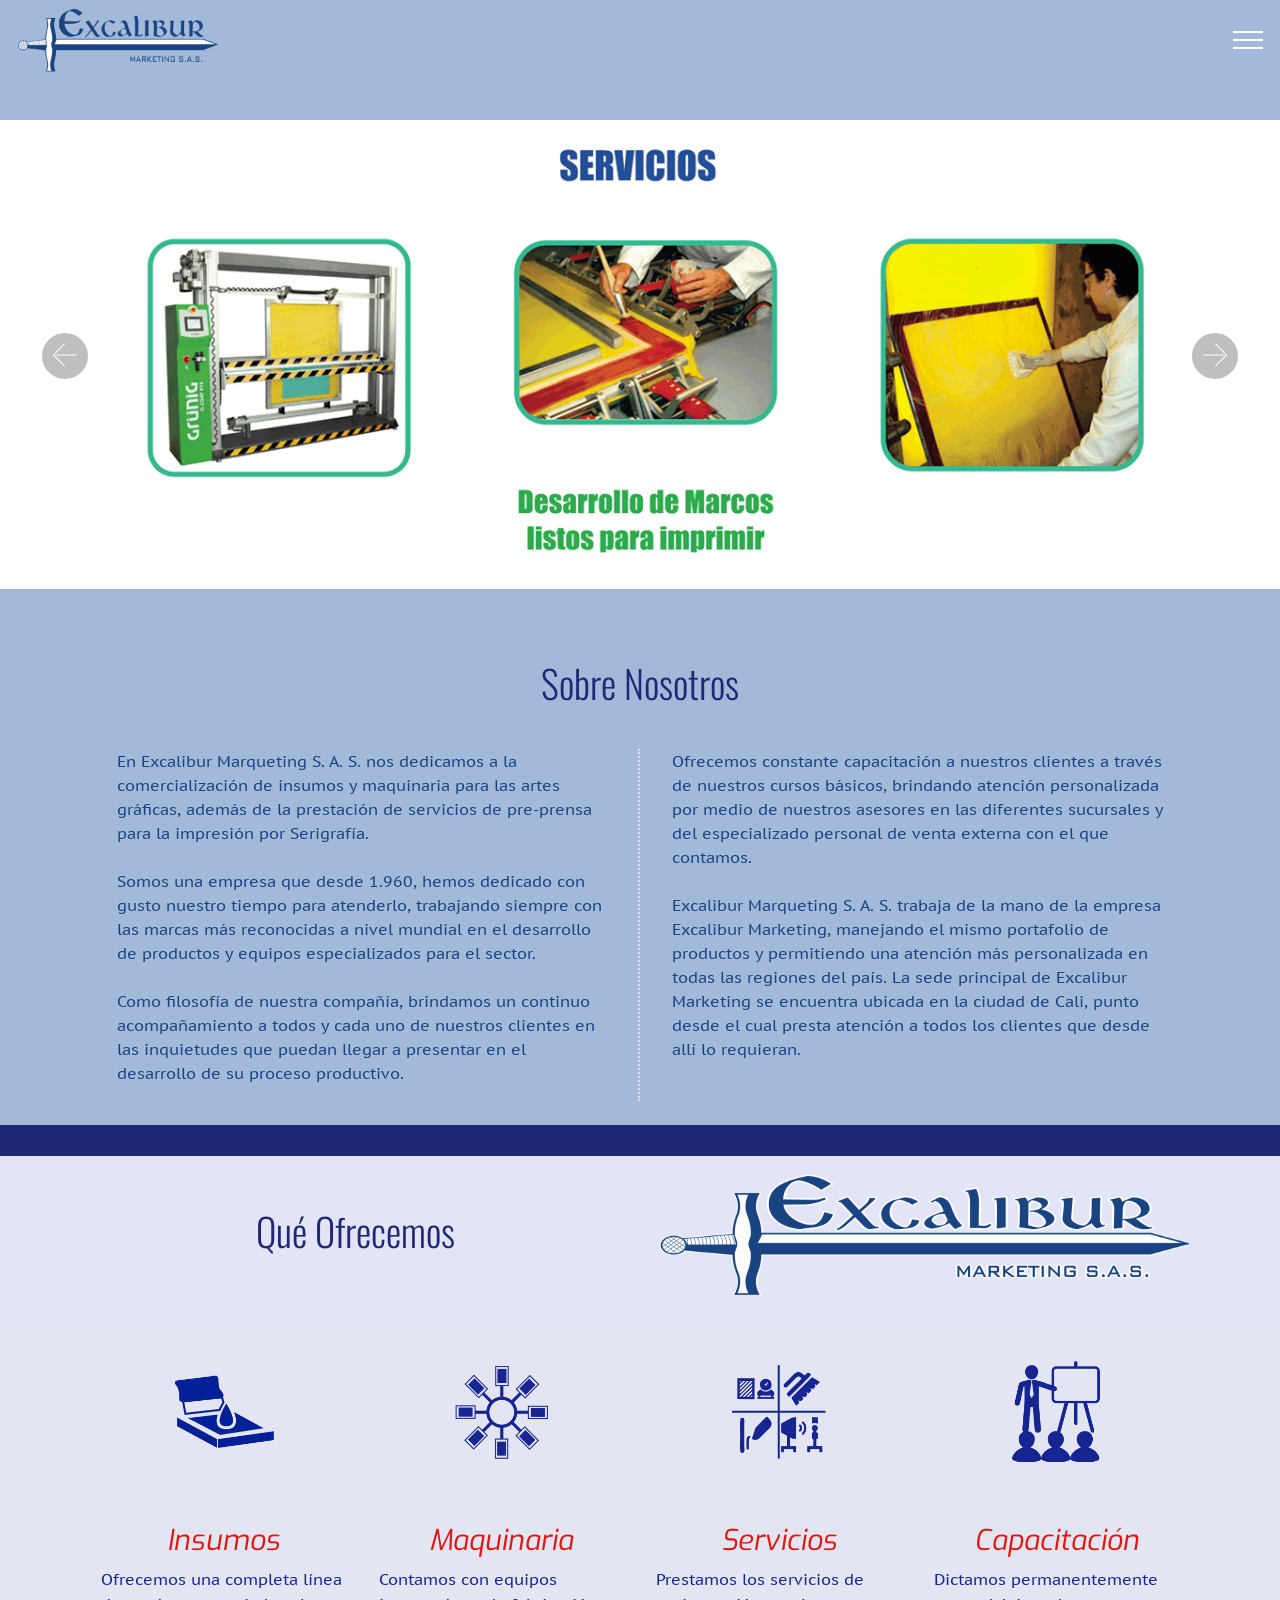
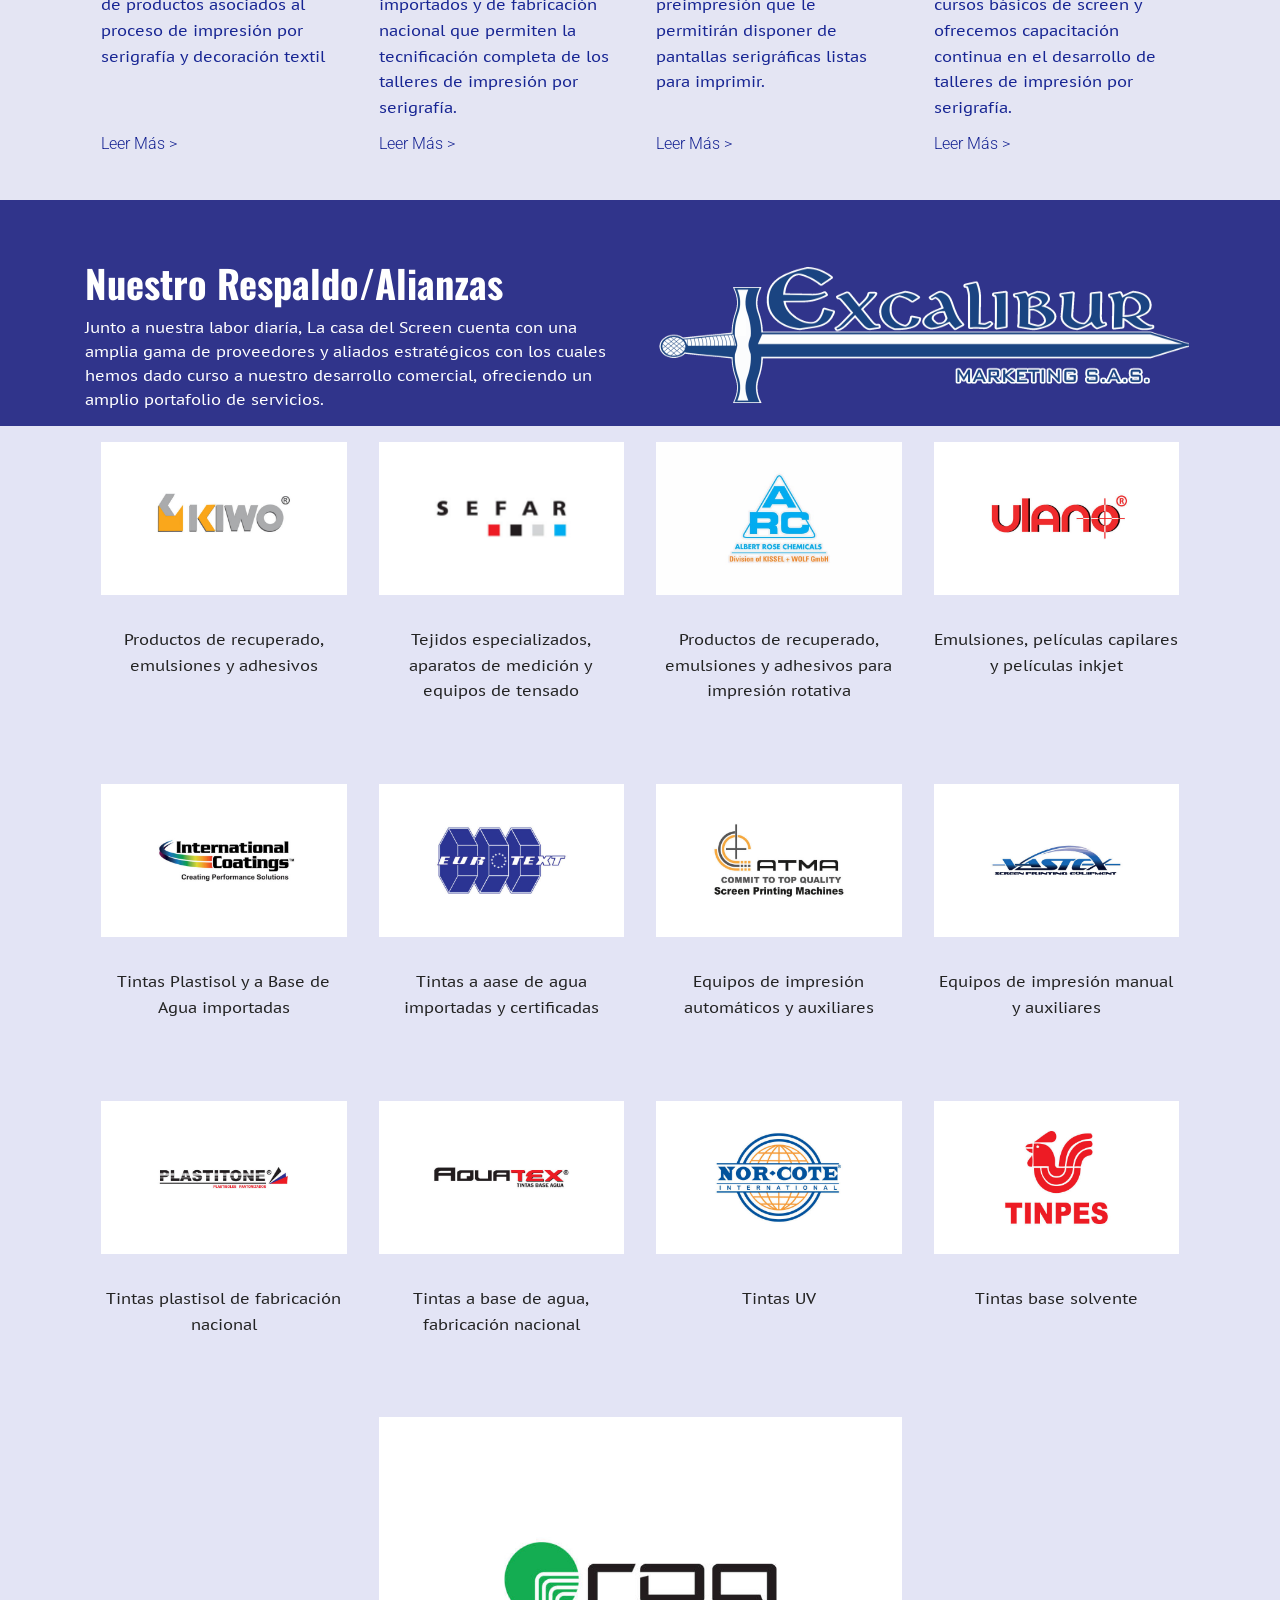
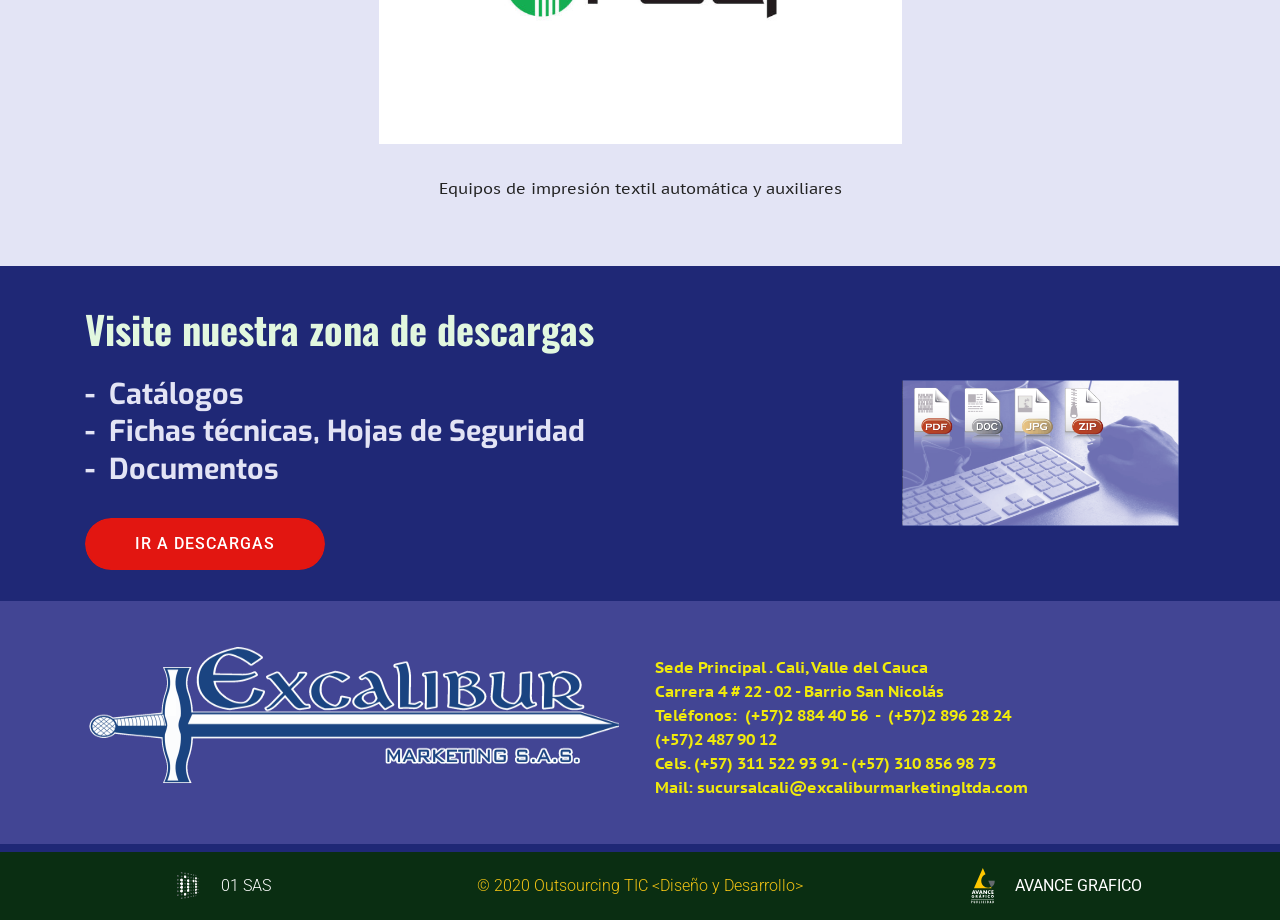
<file: index.html>
<!DOCTYPE html>
<html  >
<head>
  
  <meta charset="UTF-8">
  <meta http-equiv="X-UA-Compatible" content="IE=edge">
  
  <meta name="viewport" content="width=device-width, initial-scale=1, minimum-scale=1">
  <link rel="shortcut icon" href="assets/images/excalibur-logo-4-306x96.png" type="image/x-icon">
  <meta name="description" content="Materiales para screen">
  
  
  <title>Excalibur</title>
  <link rel="stylesheet" href="assets/web/assets/mobirise-icons/mobirise-icons.css">
  <link rel="stylesheet" href="assets/tether/tether.min.css">
  <link rel="stylesheet" href="assets/bootstrap/css/bootstrap.min.css">
  <link rel="stylesheet" href="assets/bootstrap/css/bootstrap-reboot.min.css">
  <link rel="stylesheet" href="assets/bootstrap/css/bootstrap-grid.min.css">
    <link rel="stylesheet" href="assets/popup-overlay-plugin/style.css">
  <link rel="stylesheet" href="assets/dropdown/css/style.css">
  <link rel="stylesheet" href="assets/theme/css/style.css">
  <link rel="preload" href="https://fonts.googleapis.com/css?family=Oswald:200,300,400,500,600,700&display=swap" as="style" onload="this.onload=null;this.rel='stylesheet'">
  <noscript><link rel="stylesheet" href="https://fonts.googleapis.com/css?family=Oswald:200,300,400,500,600,700&display=swap"></noscript>
  <link rel="preload" href="https://fonts.googleapis.com/css?family=Exo:100,100i,200,200i,300,300i,400,400i,500,500i,600,600i,700,700i,800,800i,900,900i&display=swap" as="style" onload="this.onload=null;this.rel='stylesheet'">
  <noscript><link rel="stylesheet" href="https://fonts.googleapis.com/css?family=Exo:100,100i,200,200i,300,300i,400,400i,500,500i,600,600i,700,700i,800,800i,900,900i&display=swap"></noscript>
  <link rel="preload" href="https://fonts.googleapis.com/css?family=PT+Sans+Caption:400,700&display=swap" as="style" onload="this.onload=null;this.rel='stylesheet'">
  <noscript><link rel="stylesheet" href="https://fonts.googleapis.com/css?family=PT+Sans+Caption:400,700&display=swap"></noscript>
  <link rel="preload" href="https://fonts.googleapis.com/css?family=Roboto:100,100i,300,300i,400,400i,500,500i,700,700i&display=swap" as="style" onload="this.onload=null;this.rel='stylesheet'">
  <noscript><link rel="stylesheet" href="https://fonts.googleapis.com/css?family=Roboto:100,100i,300,300i,400,400i,500,500i,700,700i&display=swap"></noscript>
  <link rel="preload" as="style" href="assets/mobirise/css/mbr-additional.css?v=bCwiBS"><link rel="stylesheet" href="assets/mobirise/css/mbr-additional.css?v=bCwiBS" type="text/css">

  
  
  <style>

</style>

</head>
<body>
  
  <section class="menu cid-qWSIhS3P7E" once="menu" id="menu1-8b">

    
    

    <nav class="navbar navbar-dropdown navbar-fixed-top collapsed">
        <div class="navbar-brand">
            <span class="navbar-logo">
                
                    <a href="index.html"><img src="assets/images/excalibur-logo-4-306x96.png" alt="Excalibur Marketing" title="" style="height: 4rem;"></a>
                
            </span>
            
        </div>
        <button class="navbar-toggler" type="button" data-toggle="collapse" data-target="#navbarSupportedContent" aria-controls="navbarNavAltMarkup" aria-expanded="false" aria-label="Toggle navigation">
            <div class="hamburger">
                <span></span>
                <span></span>
                <span></span>
                <span></span>
            </div>
        </button>
      <div class="collapse navbar-collapse" id="navbarSupportedContent">
            <ul class="navbar-nav nav-dropdown nav-right" data-app-modern-menu="true"><li class="nav-item">
                    <a class="nav-link link text-white display-4" href="index.html#content14-8u">Nosotros</a>
                </li>
                <li class="nav-item">
                    <a class="nav-link link text-white display-4" href="insumos.html">
                        Insumos</a>
                </li><li class="nav-item"><a class="nav-link link text-white display-4" href="maquinaria.html">
                        Maquinaria</a></li><li class="nav-item"><a class="nav-link link text-white display-4" href="servicios.html">
                        Servicios</a></li><li class="nav-item"><a class="nav-link link text-white display-4" href="capacitacion.html">
                        Capacitación</a></li><li class="nav-item"><a class="nav-link link text-white display-4" href="descargas.html">
                        Descargas</a></li>
                <li class="nav-item"><a class="nav-link link text-white display-4" href="contacto.html" target="_blank">
                        Contacto</a></li></ul>
            
            
      </div>
    </nav>
</section>

<section class="carousel slide cid-qMuFq6303E" data-interval="false" id="slider2-3m">

    
    <div class="container-fluid content-slider">
        <div class="content-slider-wrap">
            <div><div class="mbr-slider slide carousel" data-keyboard="false" data-bs-keyboard="false" data-ride="false" data-bs-ride="false" data-interval="7000" data-bs-interval="7000" data-bs-pause="true" data-pause="true"><div class="carousel-inner" role="listbox"><div class="carousel-item slider-fullscreen-image" data-bg-video-slide="false" style="background-image: url(assets/images/1-maquinaria-1-1600x444.png);"><div class="container container-slide"><div class="image_wrapper"><img src="assets/images/1-maquinaria-1-1600x444.png" title="IMAGE SLIDE"><div class="carousel-caption justify-content-center"><div class="col-10 align-left"></div></div></div></div></div><div class="carousel-item slider-fullscreen-image" data-bg-video-slide="false" style="background-image: url(assets/images/2-marcos-y-escobillines-1800x500.png);"><div class="container container-slide"><div class="image_wrapper"><img src="assets/images/2-marcos-y-escobillines-1800x500.png" title="VIDEO SLIDE"><div class="carousel-caption justify-content-center"><div class="col-10 align-center"></div></div></div></div></div><div class="carousel-item slider-fullscreen-image active" data-bg-video-slide="false" style="background-image: url(assets/images/5-servicios-1800x500.png);"><div class="container container-slide"><div class="image_wrapper"><img src="assets/images/5-servicios-1800x500.png" title="FULL SCREEN SLIDER"><div class="carousel-caption justify-content-center"><div class="col-10 align-center"></div></div></div></div></div><div class="carousel-item slider-fullscreen-image" data-bg-video-slide="false" style="background-image: url(assets/images/4-tintas-1-1800x500.png);"><div class="container container-slide"><div class="image_wrapper"><img src="assets/images/4-tintas-1-1800x500.png" title="FULL SCREEN SLIDER"><div class="carousel-caption justify-content-center"><div class="col-10 align-right"></div></div></div></div></div><div class="carousel-item slider-fullscreen-image" data-bg-video-slide="false" style="background-image: url(assets/images/6-svinilos-textiles-1800x500.png);"><div class="container container-slide"><div class="image_wrapper"><img src="assets/images/6-svinilos-textiles-1800x500.png" title="FULL SCREEN SLIDER"><div class="carousel-caption justify-content-center"><div class="col-10 align-right"></div></div></div></div></div></div><a data-app-prevent-settings="" class="carousel-control carousel-control-prev" role="button" data-slide="prev" data-bs-slide="prev" href="#slider2-3m"><span aria-hidden="true" class="mbri-left mbr-iconfont"></span><span class="sr-only visually-hidden">Previous</span></a><a data-app-prevent-settings="" class="carousel-control carousel-control-next" role="button" data-slide="next" data-bs-slide="next" href="#slider2-3m"><span aria-hidden="true" class="mbri-right mbr-iconfont"></span><span class="sr-only visually-hidden">Next</span></a></div></div> 
        </div>
    </div>
</section>

<section class="mbr-section article content1 cid-sbtCfHf5xh" id="content1-bs">

     

    <div class="container">
        <div class="media-container-row">
            <div class="mbr-text col-12 col-md-12">
                <h2 class="mbr-fonts-style block-title align-center display-2">Sobre Nosotros</h2>
            </div>
        </div>
    </div>
</section>

<section class="mbr-section content14 cid-qY6nW2apeQ" id="content14-8u">

    

    <div class="container">
        <div class="title col-12 col-md-12">
            
        </div>
        <div class="media-container-row mt-4">
            <div class="article article-right-border mb-4 col-sm-12 col-md-6">
                
                
                <p class="mbr-text-left align-right mbr-fonts-style display-7">En Excalibur Marqueting S. A. S. nos dedicamos a la comercialización de insumos y maquinaria para las artes gráficas, además de la prestación de servicios de pre-prensa para la impresión por Serigrafía.<br><br>Somos una empresa que desde 1.960, hemos dedicado con gusto nuestro tiempo para atenderlo, trabajando siempre con las marcas más reconocidas a nivel mundial en el desarrollo de productos y equipos especializados para el sector.<br><br>Como filosofía de nuestra compañía, brindamos un continuo acompañamiento a todos y cada uno de nuestros clientes en las inquietudes que puedan llegar a presentar en el desarrollo de su proceso productivo.<br></p>
            </div>
            <div class="article mb-4 col-sm-12 col-md-6">
                
                
                <p class="mbr-text-right mbr-fonts-style align-left display-7">Ofrecemos constante capacitación a nuestros clientes a través de nuestros cursos básicos, brindando atención personalizada por medio de nuestros asesores en las diferentes sucursales y del especializado personal de venta externa con el que contamos.<br><br>Excalibur Marqueting S. A. S. trabaja de la mano de la empresa Excalibur Marketing, manejando el mismo portafolio de productos y permitiendo una atención más personalizada en todas las regiones del país. La sede principal de Excalibur Marketing se encuentra ubicada en la ciudad de Cali, punto desde el cual presta atención a todos los clientes que desde allí lo requieran.<br></p>
            </div>
        </div>
    </div>
</section>

<section class="header1 cid-rpUYVfVwSP" id="header1-9g">

    

    

    <div class="container">
        <div class="media-container-row">
            <div class="media-content" style="width: 50%;">
                
                <div class="mbr-section-text mbr-white pb-3 align-left ">
                    
                </div>
                
            </div>
        </div>
    </div>

</section>

<section class="features6 cid-rpULPolpol" id="features6-9f">

    

    

    <div class="container">
        <div class="row justify-content-center align-items-center">
            
            <div class="col-sm-12 text-block col-md-6">
                
                <h3 class="mbr-white mbr-section-title mbr-fonts-style align-left display-2">Qué Ofrecemos</h3>
                
            </div>
            <div class="col-sm-12 col-md-6 img-block">
                <div class="mbr-figure">
                    <img src="assets/images/excalibur-logo-4-1080x358.png" alt="Excalibur Marketing" id="indu-logo-portafolio" title="">
                </div>
            </div>
        </div>
    </div>
</section>

<section class="features15 cid-rpJG5ujUCC mbr-parallax-background" id="features15-96">
    
    

    <div class="mbr-overlay" style="opacity: 0.8; background-color: rgb(227, 228, 245);">
    </div>
    <div class="container">
        <div class="media-container-row">

            <div class="card col-12 col-md-6 col-lg-3">
                <div class="card-img">
                    <a href="insumos.html"><img class="img-icon" src="assets/images/screen-ps-2-480x320.png" alt="Insumos" title=""></a>
                </div>
                <div class="card-box">
                    <h4 class="card-title mbr-fonts-style display-5"><a href="insumos.html" class="text-info"><em>
                        Insumos</em></a></h4>
                    <p class="mbr-text mbr-fonts-style display-7"><a href="insumos.html">
                        Ofrecemos una completa línea de productos asociados al proceso de impresión por serigrafía y decoración textil</a><br><br><br><a href="insumos.html">
                    </a></p>
                    <div class="mbr-section-btn"><a class="btn-underline display-4" href="insumos.html">Leer Más &gt;</a></div>
                </div>
            </div>

            <div class="card col-12 col-md-6 col-lg-3">
                <div class="card-img">
                    <a href="maquinaria.html"><img class="img-icon" src="assets/images/maquinaria-480x320.png" alt="Maquinaria Screen" title=""></a>
                </div>
                <div class="card-box">
                    <h4 class="card-title mbr-fonts-style display-5"><a href="maquinaria.html" class="text-info"><em>
                        Maquinaria</em></a></h4>
                    <p class="mbr-text mbr-fonts-style display-7"><a href="maquinaria.html">
                        Contamos con equipos importados y de fabricación nacional que permiten la tecnificación completa de los talleres de impresión por serigrafía.
                    </a></p>
                    <div class="mbr-section-btn"><a class="btn-underline display-4" href="maquinaria.html">Leer Más &gt;</a></div>
                </div>
            </div>

            <div class="card col-12 col-md-6 col-lg-3">
                <div class="card-img">
                    <a href="servicios.html"><img class="img-icon" src="assets/images/servicios-480x320.png" alt="Servicios Screen" title=""></a>
                </div>
                <div class="card-box">
                    <h4 class="card-title mbr-fonts-style display-5"><strong><em>
                        <a href="servicios.html" class="text-info"><i>Servicios</i></a></em></strong></h4>
                    <p class="mbr-text mbr-fonts-style display-7"><a href="servicios.html">
                        Prestamos los servicios de preimpresión que le permitirán disponer de pantallas serigráficas listas para imprimir.</a><br><br><a href="servicios.html">
                    </a></p>
                    <div class="mbr-section-btn"><a class="btn-underline display-4" href="servicios.html">Leer Más &gt;</a></div>
                </div>
            </div>

            <div class="card col-12 col-md-6 col-lg-3">
                <div class="card-img">
                    <a href="capacitacion.html"><img class="img-icon" src="assets/images/capacitacion-480x320.png" alt="Capacitación Screen" title=""></a>
                </div>
                <div class="card-box">
                    <h4 class="card-title mbr-fonts-style display-5"><a href="capacitacion.html" class="text-info"><em>
                        Capacitación</em></a></h4>
                    <p class="mbr-text mbr-fonts-style display-7"><a href="capacitacion.html">
                        Dictamos permanentemente cursos básicos de screen y ofrecemos capacitación continua en el desarrollo de talleres de impresión por serigrafía.
                    </a></p>
                    <div class="mbr-section-btn"><a class="btn-underline display-4" href="capacitacion.html">Leer Más &gt;</a></div>
                </div>
            </div>

        </div>
    </div>
</section>

<section class="features6 cid-rpTQIxZDOZ" id="features6-9a">

    

    

    <div class="container">
        <div class="row justify-content-center align-items-center">
            
            <div class="col-sm-12 text-block col-md-6">
                
                <h3 class="mbr-white mbr-section-title mbr-fonts-style align-left display-2"><strong>Nuestro Respaldo/Alianzas</strong></h3>
                <div class="mbr-white mbr-section-text mbr-fonts-style align-left display-7">Junto a nuestra labor diaría, La casa del Screen cuenta con una amplia gama de proveedores y aliados estratégicos con los cuales hemos dado curso a nuestro desarrollo comercial, ofreciendo un amplio portafolio de servicios.</div>
            </div>
            <div class="col-sm-12 col-md-6 img-block">
                <div class="mbr-figure">
                    <img src="assets/images/excalibur-logo-4-1080x358.png" alt="Excalibur Marketing" id="indu-logo-portafolio" title="">
                </div>
            </div>
        </div>
    </div>
</section>

<section class="features15 cid-rOW9UaorRj" id="features15-aq">
    
    

    
    <div class="container">
        <div class="media-container-row">

            <div class="card col-12 col-md-6 col-lg-3">
                <div class="card-img">
                    <img class="img-icon" src="assets/images/kiwo-lcs-1200x750-800x500.jpg" alt="" title="">
                </div>
                <div class="card-box">
                    
                    <p class="mbr-text mbr-fonts-style display-7">
                        Productos de recuperado, emulsiones y adhesivos
                    </p>
                    
                </div>
            </div>

            <div class="card col-12 col-md-6 col-lg-3">
                <div class="card-img">
                    <img class="img-icon" src="assets/images/sefar-lcs-492x308.jpg" alt="" title="">
                </div>
                <div class="card-box">
                    
                    <p class="mbr-text mbr-fonts-style display-7">
                        Tejidos especializados, aparatos de medición y equipos de tensado
                    </p>
                    
                </div>
            </div>

            <div class="card col-12 col-md-6 col-lg-3">
                <div class="card-img">
                    <img class="img-icon" src="assets/images/arc-lcs-1-800x500.jpeg" alt="" title="">
                </div>
                <div class="card-box">
                    
                    <p class="mbr-text mbr-fonts-style display-7">
                        Productos de recuperado, emulsiones y adhesivos para impresión rotativa
                    </p>
                    
                </div>
            </div>

            <div class="card col-12 col-md-6 col-lg-3">
                <div class="card-img">
                    <img class="img-icon" src="assets/images/ulano-lcs-1200x750-800x500.jpg" alt="" title="">
                </div>
                <div class="card-box">
                    
                    <p class="mbr-text mbr-fonts-style display-7">
                        Emulsiones, películas capilares y películas inkjet
                    </p>
                    
                </div>
            </div>

        </div>
    </div>
</section>

<section class="features15 cid-rOWgYWTXuT" id="features15-ar">
    
    

    
    <div class="container">
        <div class="media-container-row">

            <div class="card col-12 col-md-6 col-lg-3">
                <div class="card-img">
                    <img class="img-icon" src="assets/images/intert-coatings-lcs-1200x750-800x500.jpg" alt="" title="">
                </div>
                <div class="card-box">
                    
                    <p class="mbr-text mbr-fonts-style display-7">
                        Tintas Plastisol y a Base de Agua importadas
                    </p>
                    
                </div>
            </div>

            <div class="card col-12 col-md-6 col-lg-3">
                <div class="card-img">
                    <img class="img-icon" src="assets/images/eurotext-lcs-1200x750-800x500.jpg" alt="" title="">
                </div>
                <div class="card-box">
                    
                    <p class="mbr-text mbr-fonts-style display-7">
                        Tintas a aase de agua importadas y certificadas
                    </p>
                    
                </div>
            </div>

            <div class="card col-12 col-md-6 col-lg-3">
                <div class="card-img">
                    <img class="img-icon" src="assets/images/atma-lcs-1200x750-800x500.jpg" alt="" title="">
                </div>
                <div class="card-box">
                    
                    <p class="mbr-text mbr-fonts-style display-7">
                        Equipos de impresión automáticos y auxiliares
                    </p>
                    
                </div>
            </div>

            <div class="card col-12 col-md-6 col-lg-3">
                <div class="card-img">
                    <img class="img-icon" src="assets/images/vastex-lcs-1200x750-800x500.jpg" alt="" title="">
                </div>
                <div class="card-box">
                    
                    <p class="mbr-text mbr-fonts-style display-7">
                        Equipos de impresión manual y auxiliares
                    </p>
                    
                </div>
            </div>

        </div>
    </div>
</section>

<section class="features15 cid-rOWhBpDwT7" id="features15-as">
    
    

    
    <div class="container">
        <div class="media-container-row">

            <div class="card col-12 col-md-6 col-lg-3">
                <div class="card-img">
                    <img class="img-icon" src="assets/images/plastitone-lcs-1200x750-800x500.jpg" alt="" title="">
                </div>
                <div class="card-box">
                    
                    <p class="mbr-text mbr-fonts-style display-7">
                        Tintas plastisol de fabricación nacional
                    </p>
                    
                </div>
            </div>

            <div class="card col-12 col-md-6 col-lg-3">
                <div class="card-img">
                    <img class="img-icon" src="assets/images/aquatex-lcs-1200x750-800x500.jpg" alt="" title="">
                </div>
                <div class="card-box">
                    
                    <p class="mbr-text mbr-fonts-style display-7">
                        Tintas a base de agua, fabricación nacional
                    </p>
                    
                </div>
            </div>

            <div class="card col-12 col-md-6 col-lg-3">
                <div class="card-img">
                    <img class="img-icon" src="assets/images/norcote-lcs-1200x750-800x500.jpg" alt="" title="">
                </div>
                <div class="card-box">
                    
                    <p class="mbr-text mbr-fonts-style display-7">
                        Tintas UV
                    </p>
                    
                </div>
            </div>

            <div class="card col-12 col-md-6 col-lg-3">
                <div class="card-img">
                    <img class="img-icon" src="assets/images/tinpes-lcs-1200x750-800x500.jpg" alt="" title="">
                </div>
                <div class="card-box">
                    
                    <p class="mbr-text mbr-fonts-style display-7">
                        Tintas base solvente
                    </p>
                    
                </div>
            </div>

        </div>
    </div>
</section>

<section class="features15 cid-rSkNJAgqUi" id="features15-ax">
    
    

    
    <div class="container">
        <div class="media-container-row">

            <div class="card col-12 col-md-6">
                <div class="card-img">
                    <img class="img-icon" src="assets/images/roq-lcs-1200x750-800x500.jpg" alt="" title="">
                </div>
                <div class="card-box">
                    
                    <p class="mbr-text mbr-fonts-style display-7">
                        Equipos de impresión textil automática y auxiliares
                    </p>
                    
                </div>
            </div>

            

            

            

        </div>
    </div>
</section>

<section class="header10 cid-sbsHFmtkSa" id="header10-b8">

    

    

    <div class="container">
        <div class="media-container-row">
            <div class="media-content mb-4">
                <h2 class="mb-4 mbr-fonts-style mbr-section-title display-2"><strong>Visite nuestra zona de descargas</strong></h2>
                <h3 class="mbr-section-subtitle mbr-fonts-style mb-4 display-5"><strong>
                    - &nbsp;Catálogos<br>- &nbsp;Fichas técnicas, Hojas de Seguridad<br>- &nbsp;Documentos</strong></h3>
                
                <div class="mbr-section-btn"><a class="btn btn-md btn-bgr btn-info display-4" href="descargas.html" target="_blank">IR A DESCARGAS</a></div>
            </div>
            <div class="mbr-figure" style="width: 40%;">
                <img src="assets/images/descargas-images-1026x540.png" alt="" title="">
            </div>
        </div>
    </div>
</section>

<section class="features6 cid-rCWZFt3VkX mbr-parallax-background" id="features6-ah">

    

    <div class="mbr-overlay" style="opacity: 0.9; background-color: rgb(48, 52, 139);">
    </div>

    <div class="container">
        <div class="row justify-content-center align-items-center">
            
            <div class="col-sm-12 text-block col-md-6">
                
                
                <div class="mbr-white mbr-section-text mbr-fonts-style align-right display-7"><br><div><strong>Sede Principal . Cali, Valle del Cauca</strong></div><div><strong>Carrera 4 # 22 - 02 -&nbsp;<span style="font-size: 1rem;">Barrio San Nicolás</span></strong></div><div><strong>Teléfonos: &nbsp;</strong><strong style="font-size: 1rem;">(+57)2 884 40 56 &nbsp;- &nbsp;</strong><strong style="font-size: 1rem;">(+57)2 896 28 24</strong></div><div><strong>(+57)2 487 90 12&nbsp;</strong></div><div><strong>Cels. (+57) 311 522 93 91 -&nbsp;</strong><strong style="font-size: 1rem;">(+57) 310 856 98 73</strong></div><div><span style="font-size: 1rem;"><strong>Mail: sucursalcali@excaliburmarketingltda.com</strong></span><br></div></div>
            </div>
            <div class="col-sm-12 col-md-6 img-block">
                <div class="mbr-figure">
                    <img src="assets/images/excalibur-logo-4-1080x358.png" alt="Excalibur Marketing" id="indu-logo-portafolio" title="">
                </div>
            </div>
        </div>
    </div>
</section>

<section class="mbr-section article content1 cid-rCAn3BI0Kz" id="content1-9l">

     

    <div class="container">
        <div class="media-container-row">
            <div class="mbr-text col-12 col-md-12">
                <h2 class="mbr-fonts-style block-title align-center display-2"></h2>
            </div>
        </div>
    </div>
</section>

<section class="cid-qYd7fNzuiK" id="footer1-8w">

    

    

    <div class="container">
        <div class="media-container-row">
            <div class="col-md-4 col-lg-4 logo-footer mb-3 mt-3 align-center">
                <a href="https://digital01.com" target="_blank"><img class="img-logo-footer" src="assets/images/01-77x88.png" alt="" title=""></a>
                <p class="text-logo-footer mbr-fonts-style mb-0 display-4">01 SAS</p>
            </div>
            <div class="col-md-4 col-lg-5 copyright mb-3 mt-3">
                <p class="mb-0 text-copyright mbr-fonts-style display-4">© 2020 Outsourcing TIC &lt;Diseño y Desarrollo&gt;</p>
            </div>
            <div class="col-md-4 col-lg-4 logo-footer mb-3 mt-3 align-center">
                <a href="https://avancegrafico.net" target="_blank"><img class="img-logo-footer" src="assets/images/logo-avance.svg" alt="" title=""></a>
                <p class="text-logo-footer mbr-fonts-style mb-0 display-4"><a href="https://avancegrafico.net" target="_blank" class="text-white">AVANCE</a> <a href="https://avancegrafico.net" target="_blank" class="text-white">GRAFICO</a></p>
            </div>
        </div>
    </div>
</section>


<script src="assets/web/assets/jquery/jquery.min.js"></script>
  <script src="assets/popper/popper.min.js"></script>
  <script src="assets/tether/tether.min.js"></script>
  <script src="assets/bootstrap/js/bootstrap.min.js"></script>
  <script src="assets/smoothscroll/smooth-scroll.js"></script>
      <script src="assets/dropdown/js/nav-dropdown.js"></script>
  <script src="assets/dropdown/js/navbar-dropdown.js"></script>
  <script src="assets/touchswipe/jquery.touch-swipe.min.js"></script>
  <script src="assets/ytplayer/index.js"></script>
  <script src="assets/vimeoplayer/jquery.mb.vimeo_player.js"></script>
  <script src="assets/bootstrapcarouselswipe/bootstrap-carousel-swipe.js"></script>
  <script src="assets/parallax/jarallax.min.js"></script>
  <script src="assets/theme/js/script.js"></script>
  <script src="assets/mobiriseslidervideo/script.js"></script>
  
  
  <div id="fb-root"></div>
<script>(function(d, s, id) {
  var js, fjs = d.getElementsByTagName(s)[0];
  if (d.getElementById(id)) return;
  js = d.createElement(s); js.id = id;
  js.src = 'https://connect.facebook.net/es_ES/sdk.js#xfbml=1&version=v2.12';
  fjs.parentNode.insertBefore(js, fjs);
}(document, 'script', 'facebook-jssdk'));</script>

</body>
</html>
</file>
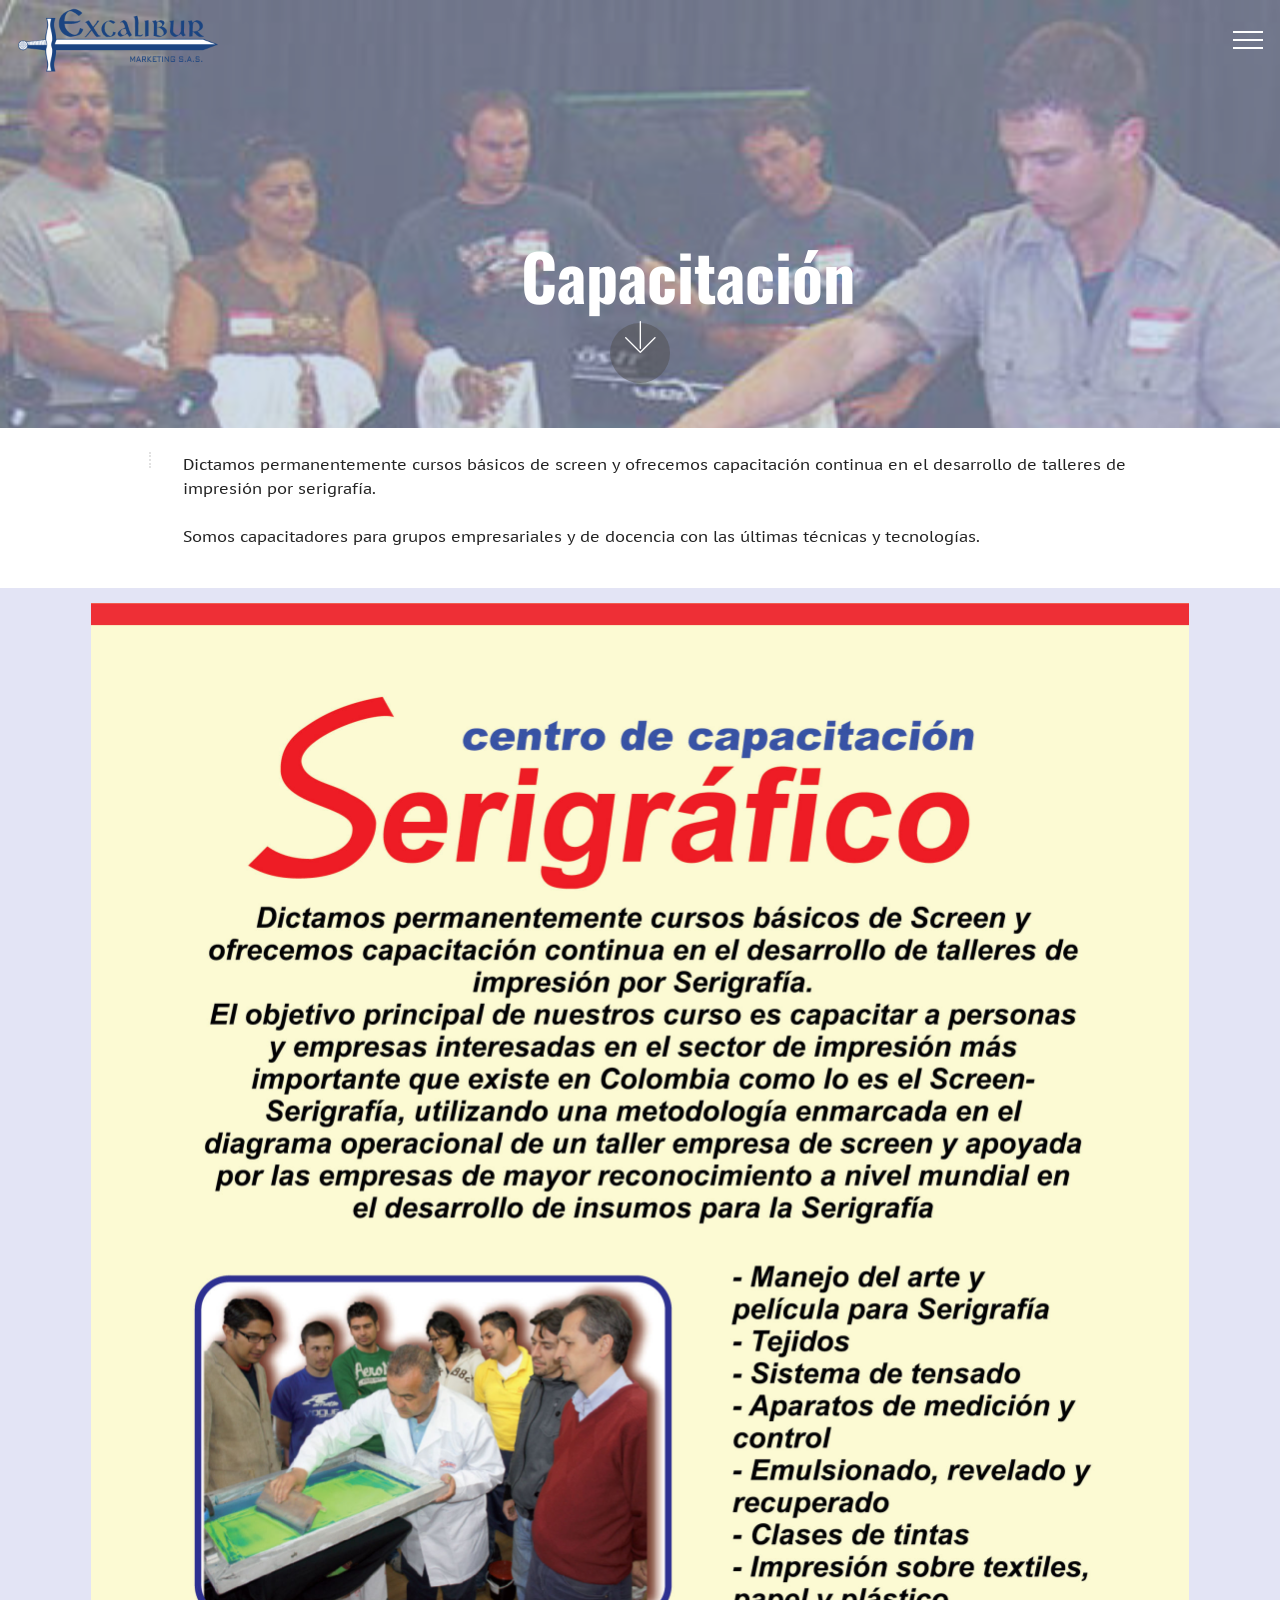
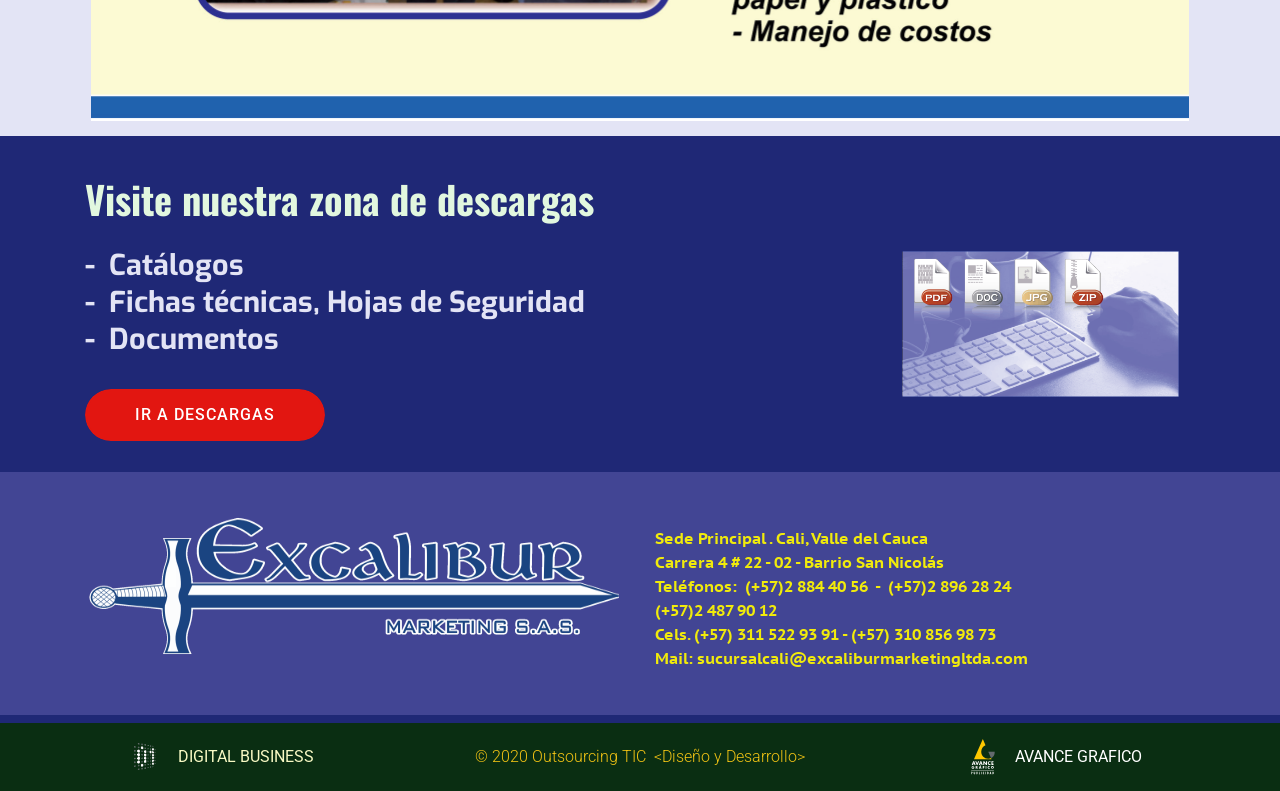
<file: capacitacion.html>
<!DOCTYPE html>
<html  >
<head>
  
  <meta charset="UTF-8">
  <meta http-equiv="X-UA-Compatible" content="IE=edge">
  
  <meta name="viewport" content="width=device-width, initial-scale=1, minimum-scale=1">
  <link rel="shortcut icon" href="assets/images/excalibur-logo-4-306x96.png" type="image/x-icon">
  <meta name="description" content="">
  
  
  <title>Capacitación</title>
  <link rel="stylesheet" href="assets/web/assets/mobirise-icons/mobirise-icons.css">
  <link rel="stylesheet" href="assets/tether/tether.min.css">
  <link rel="stylesheet" href="assets/bootstrap/css/bootstrap.min.css">
  <link rel="stylesheet" href="assets/bootstrap/css/bootstrap-reboot.min.css">
  <link rel="stylesheet" href="assets/bootstrap/css/bootstrap-grid.min.css">
    <link rel="stylesheet" href="assets/popup-overlay-plugin/style.css">
  <link rel="stylesheet" href="assets/dropdown/css/style.css">
  <link rel="stylesheet" href="assets/theme/css/style.css">
  <link rel="preload" href="https://fonts.googleapis.com/css?family=Oswald:200,300,400,500,600,700&display=swap" as="style" onload="this.onload=null;this.rel='stylesheet'">
  <noscript><link rel="stylesheet" href="https://fonts.googleapis.com/css?family=Oswald:200,300,400,500,600,700&display=swap"></noscript>
  <link rel="preload" href="https://fonts.googleapis.com/css?family=Exo:100,100i,200,200i,300,300i,400,400i,500,500i,600,600i,700,700i,800,800i,900,900i&display=swap" as="style" onload="this.onload=null;this.rel='stylesheet'">
  <noscript><link rel="stylesheet" href="https://fonts.googleapis.com/css?family=Exo:100,100i,200,200i,300,300i,400,400i,500,500i,600,600i,700,700i,800,800i,900,900i&display=swap"></noscript>
  <link rel="preload" href="https://fonts.googleapis.com/css?family=PT+Sans+Caption:400,700&display=swap" as="style" onload="this.onload=null;this.rel='stylesheet'">
  <noscript><link rel="stylesheet" href="https://fonts.googleapis.com/css?family=PT+Sans+Caption:400,700&display=swap"></noscript>
  <link rel="preload" href="https://fonts.googleapis.com/css?family=Roboto:100,100i,300,300i,400,400i,500,500i,700,700i&display=swap" as="style" onload="this.onload=null;this.rel='stylesheet'">
  <noscript><link rel="stylesheet" href="https://fonts.googleapis.com/css?family=Roboto:100,100i,300,300i,400,400i,500,500i,700,700i&display=swap"></noscript>
  <link rel="preload" as="style" href="assets/mobirise/css/mbr-additional.css?v=4Vk2QI"><link rel="stylesheet" href="assets/mobirise/css/mbr-additional.css?v=4Vk2QI" type="text/css">

  
  
  <style>

</style>

</head>
<body>
  
  <section class="menu cid-qXkdhTk0Zk" once="menu" id="menu1-8r">

    
    

    <nav class="navbar navbar-dropdown navbar-fixed-top collapsed">
        <div class="navbar-brand">
            <span class="navbar-logo">
                
                    <a href="index.html"><img src="assets/images/excalibur-logo-4-306x96.png" alt="Excalibur Marketing" title="" style="height: 4rem;"></a>
                
            </span>
            
        </div>
        <button class="navbar-toggler" type="button" data-toggle="collapse" data-target="#navbarSupportedContent" aria-controls="navbarNavAltMarkup" aria-expanded="false" aria-label="Toggle navigation">
            <div class="hamburger">
                <span></span>
                <span></span>
                <span></span>
                <span></span>
            </div>
        </button>
      <div class="collapse navbar-collapse" id="navbarSupportedContent">
            <ul class="navbar-nav nav-dropdown nav-right" data-app-modern-menu="true"><li class="nav-item">
                    <a class="nav-link link text-white display-4" href="index.html#content14-8u">Nosotros</a>
                </li>
                <li class="nav-item">
                    <a class="nav-link link text-white display-4" href="insumos.html">
                        Insumos</a>
                </li><li class="nav-item"><a class="nav-link link text-white display-4" href="maquinaria.html">
                        Maquinaria</a></li><li class="nav-item"><a class="nav-link link text-white display-4" href="servicios.html">
                        Servicios</a></li><li class="nav-item"><a class="nav-link link text-white display-4" href="capacitacion.html">
                        Capacitación</a></li><li class="nav-item"><a class="nav-link link text-white display-4" href="descargas.html">
                        Descargas</a></li>
                <li class="nav-item"><a class="nav-link link text-white display-4" href="contacto.html" target="_blank">
                        Contacto</a></li></ul>
            
            
      </div>
    </nav>
</section>

<section class="header9 cid-qMR0SL2g3v mbr-parallax-background" id="header9-6p">

    

    <div class="mbr-overlay" style="opacity: 0.5; background-color: rgb(163, 185, 217);">
    </div>

    <div class="container">
        <div class="row justify-content-center">
            <div class="media-container-column mbr-white col-md-10 offset-md-1">
            
            <h1 class="mbr-section-title align-center pb-3 mbr-fonts-style display-1"><strong><br>Capacitación</strong></h1>
        </div>
        </div>
    </div>

    <div class="mbr-arrow hidden-sm-down" aria-hidden="true">
        <a href="#next">
            <i class="mbri-down mbr-iconfont"></i>
        </a>
    </div>
</section>

<section class="mbr-section content4 cid-qMR0SMXaG8" id="content14-6r">

    

    <div class="container">
        <div class="title col-12 col-md-12">
            
        </div>
        <div class="media-container-row mt-4">
            <div class="article article-right-border mb-4">
                
                
                <p class="mbr-text-left align-right mbr-fonts-style display-5"></p>
            </div>
            <div class="article mb-4">
                
                
                <p class="mbr-text-right mbr-fonts-style align-left display-7">Dictamos permanentemente cursos básicos de screen y ofrecemos capacitación continua en el desarrollo de talleres de impresión por serigrafía.<br><br>Somos capacitadores para grupos empresariales y de docencia con las últimas técnicas y tecnologías.</p>
            </div>
        </div>
    </div>
</section>

<section class="cid-rD1T9hhXrZ" id="image3-ap">

    

    <figure class="mbr-figure container">
            <div class="image-block" style="width: 99%;">
                <img src="assets/images/capacitacion-ficha-2198x2238.jpg" width="1400" alt="" title="">
                
            </div>
    </figure>
</section>

<section class="header10 cid-rPzIkulj0J" id="header10-b5">

    

    

    <div class="container">
        <div class="media-container-row">
            <div class="media-content mb-4">
                <h2 class="mb-4 mbr-fonts-style mbr-section-title display-2"><strong>Visite nuestra zona de descargas</strong></h2>
                <h3 class="mbr-section-subtitle mbr-fonts-style mb-4 display-5"><strong>
                    - &nbsp;Catálogos<br>- &nbsp;Fichas técnicas, Hojas de Seguridad<br>- &nbsp;Documentos</strong></h3>
                
                <div class="mbr-section-btn"><a class="btn btn-md btn-bgr btn-info display-4" href="descargas.html" target="_blank">IR A DESCARGAS</a></div>
            </div>
            <div class="mbr-figure" style="width: 40%;">
                <img src="assets/images/descargas-images-1026x540.png" alt="" title="">
            </div>
        </div>
    </div>
</section>

<section class="features6 cid-sbsCg8I68Q mbr-parallax-background" id="features6-b2">

    

    <div class="mbr-overlay" style="opacity: 0.9; background-color: rgb(48, 52, 139);">
    </div>

    <div class="container">
        <div class="row justify-content-center align-items-center">
            
            <div class="col-sm-12 text-block col-md-6">
                
                
                <div class="mbr-white mbr-section-text mbr-fonts-style align-right display-7"><br><div><strong>Sede Principal . Cali, Valle del Cauca</strong></div><div><strong>Carrera 4 # 22 - 02 -&nbsp;<span style="font-size: 1rem;">Barrio San Nicolás</span></strong></div><div><strong>Teléfonos: &nbsp;</strong><strong style="font-size: 1rem;">(+57)2 884 40 56 &nbsp;- &nbsp;</strong><strong style="font-size: 1rem;">(+57)2 896 28 24</strong></div><div><strong>(+57)2 487 90 12&nbsp;</strong></div><div><strong>Cels. (+57) 311 522 93 91 -&nbsp;</strong><strong style="font-size: 1rem;">(+57) 310 856 98 73</strong></div><div><span style="font-size: 1rem;"><strong>Mail: sucursalcali@excaliburmarketingltda.com</strong></span><br></div></div>
            </div>
            <div class="col-sm-12 col-md-6 img-block">
                <div class="mbr-figure">
                    <img src="assets/images/excalibur-logo-4-1080x358.png" alt="INDUPIN" id="indu-logo-portafolio" title="">
                </div>
            </div>
        </div>
    </div>
</section>

<section class="mbr-section article content1 cid-qMR0SWpPtW" id="content1-6z">

     

    <div class="container">
        <div class="media-container-row">
            <div class="mbr-text col-12 col-md-12">
                <h2 class="mbr-fonts-style block-title align-center display-2"></h2>
            </div>
        </div>
    </div>
</section>

<section class="cid-qYhUaEhTV1" id="footer1-8y">

    

    

    <div class="container">
        <div class="media-container-row">
            <div class="col-md-4 col-lg-4 logo-footer mb-3 mt-3 align-center">
                <a href="https://digital01.com" target="_blank"><img class="img-logo-footer" src="assets/images/01-77x88.png" alt="" title=""></a>
                <p class="text-logo-footer mbr-fonts-style mb-0 display-4"><a href="https://digital01.com" target="_blank" class="text-warning">DIGITAL</a> <a href="https://digital01.com" target="_blank" class="text-warning">BUSINESS</a></p>
            </div>
            <div class="col-md-4 col-lg-5 copyright mb-3 mt-3">
                <p class="mb-0 text-copyright mbr-fonts-style display-4">© 2020 Outsourcing TIC&nbsp;<diseño y="" desarrollo=""></diseño>&nbsp;&lt;Diseño y Desarrollo&gt;
                </p>
            </div>
            <div class="col-md-4 col-lg-4 logo-footer mb-3 mt-3 align-center">
                <a href="https://avancegrafico.net" target="_blank"><img class="img-logo-footer" src="assets/images/logo-avance.svg" alt="" title=""></a>
                <p class="text-logo-footer mbr-fonts-style mb-0 display-4"><a href="https://avancegrafico.net" target="_blank" class="text-white">AVANCE</a> <a href="https://avancegrafico.net" target="_blank" class="text-white">GRAFICO</a></p>
            </div>
        </div>
    </div>
</section>


<script src="assets/web/assets/jquery/jquery.min.js"></script>
  <script src="assets/popper/popper.min.js"></script>
  <script src="assets/tether/tether.min.js"></script>
  <script src="assets/bootstrap/js/bootstrap.min.js"></script>
  <script src="assets/smoothscroll/smooth-scroll.js"></script>
      <script src="assets/dropdown/js/nav-dropdown.js"></script>
  <script src="assets/dropdown/js/navbar-dropdown.js"></script>
  <script src="assets/touchswipe/jquery.touch-swipe.min.js"></script>
  <script src="assets/parallax/jarallax.min.js"></script>
  <script src="assets/theme/js/script.js"></script>
  
  
  

</body>
</html>
</file>
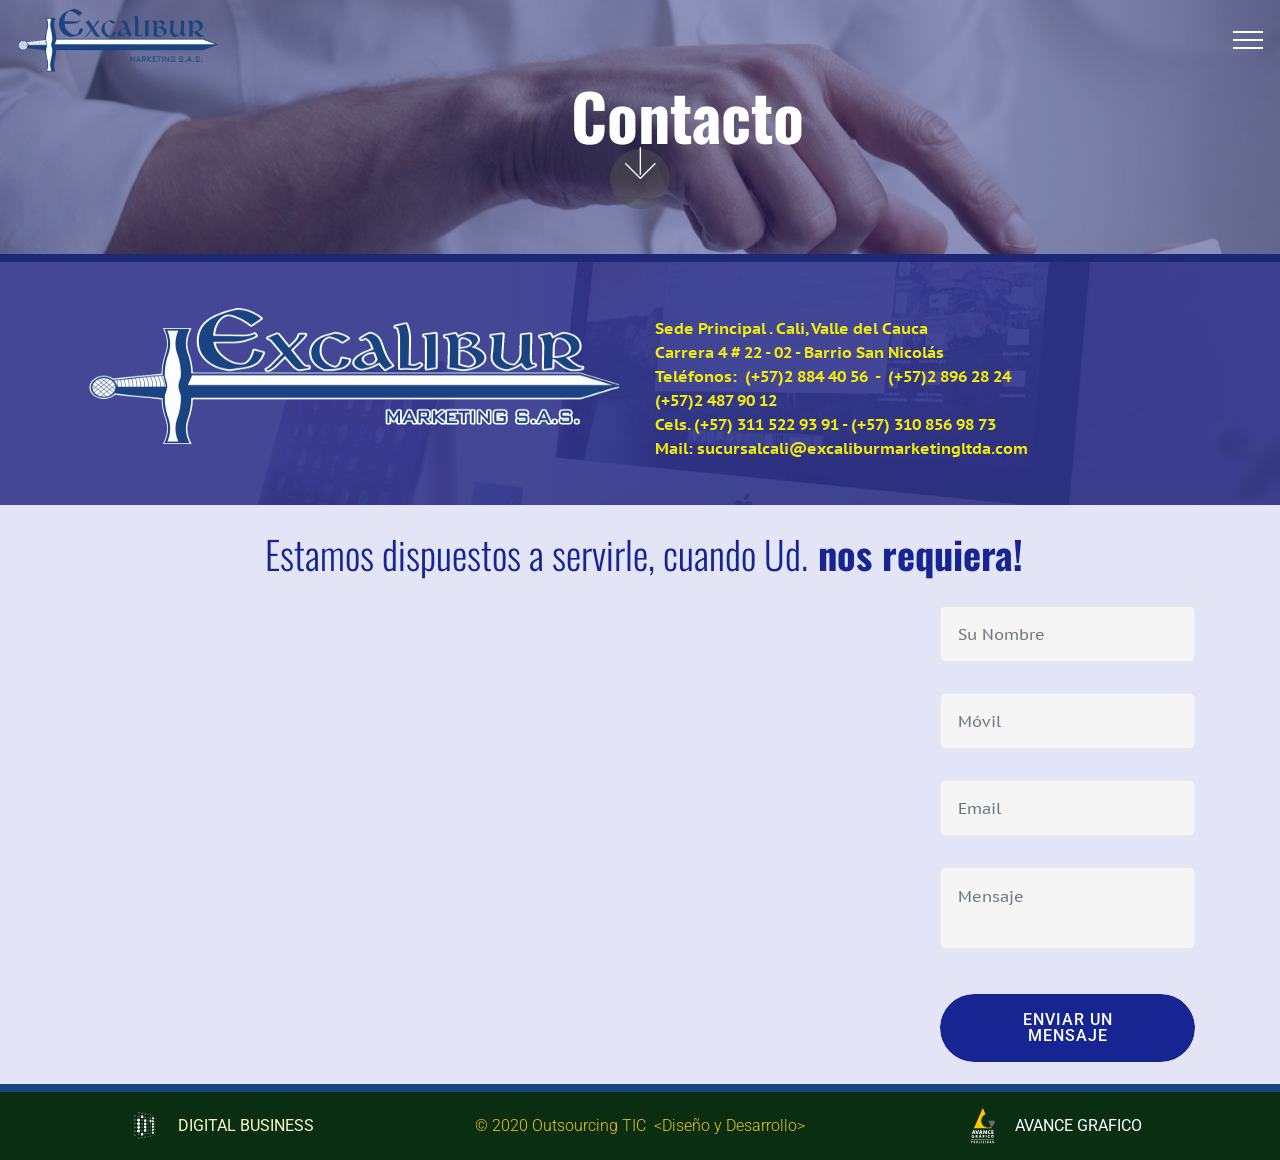
<file: contacto.html>
<!DOCTYPE html>
<html  >
<head>
  
  <meta charset="UTF-8">
  <meta http-equiv="X-UA-Compatible" content="IE=edge">
  
  <meta name="viewport" content="width=device-width, initial-scale=1, minimum-scale=1">
  <link rel="shortcut icon" href="assets/images/excalibur-logo-4-306x96.png" type="image/x-icon">
  <meta name="description" content="">
  
  
  <title>Contacto</title>
  <link rel="stylesheet" href="assets/web/assets/mobirise-icons/mobirise-icons.css">
  <link rel="stylesheet" href="assets/tether/tether.min.css">
  <link rel="stylesheet" href="assets/bootstrap/css/bootstrap.min.css">
  <link rel="stylesheet" href="assets/bootstrap/css/bootstrap-reboot.min.css">
  <link rel="stylesheet" href="assets/bootstrap/css/bootstrap-grid.min.css">
    <link rel="stylesheet" href="assets/popup-overlay-plugin/style.css">
  <link rel="stylesheet" href="assets/dropdown/css/style.css">
  <link rel="stylesheet" href="assets/theme/css/style.css">
  <link rel="stylesheet" href="assets/recaptcha.css">
  <link rel="preload" href="https://fonts.googleapis.com/css?family=Oswald:200,300,400,500,600,700&display=swap" as="style" onload="this.onload=null;this.rel='stylesheet'">
  <noscript><link rel="stylesheet" href="https://fonts.googleapis.com/css?family=Oswald:200,300,400,500,600,700&display=swap"></noscript>
  <link rel="preload" href="https://fonts.googleapis.com/css?family=Exo:100,100i,200,200i,300,300i,400,400i,500,500i,600,600i,700,700i,800,800i,900,900i&display=swap" as="style" onload="this.onload=null;this.rel='stylesheet'">
  <noscript><link rel="stylesheet" href="https://fonts.googleapis.com/css?family=Exo:100,100i,200,200i,300,300i,400,400i,500,500i,600,600i,700,700i,800,800i,900,900i&display=swap"></noscript>
  <link rel="preload" href="https://fonts.googleapis.com/css?family=PT+Sans+Caption:400,700&display=swap" as="style" onload="this.onload=null;this.rel='stylesheet'">
  <noscript><link rel="stylesheet" href="https://fonts.googleapis.com/css?family=PT+Sans+Caption:400,700&display=swap"></noscript>
  <link rel="preload" href="https://fonts.googleapis.com/css?family=Roboto:100,100i,300,300i,400,400i,500,500i,700,700i&display=swap" as="style" onload="this.onload=null;this.rel='stylesheet'">
  <noscript><link rel="stylesheet" href="https://fonts.googleapis.com/css?family=Roboto:100,100i,300,300i,400,400i,500,500i,700,700i&display=swap"></noscript>
  <link rel="preload" as="style" href="assets/mobirise/css/mbr-additional.css?v=m2tDKm"><link rel="stylesheet" href="assets/mobirise/css/mbr-additional.css?v=m2tDKm" type="text/css">

  
  
  <style>

</style>

</head>
<body>
  
  <section class="menu cid-qXkcNk386l" once="menu" id="menu1-8p">

    
    

    <nav class="navbar navbar-dropdown navbar-fixed-top collapsed">
        <div class="navbar-brand">
            <span class="navbar-logo">
                
                    <a href="index.html"><img src="assets/images/excalibur-logo-4-306x96.png" alt="Excalibur Marketing" title="" style="height: 4rem;"></a>
                
            </span>
            
        </div>
        <button class="navbar-toggler" type="button" data-toggle="collapse" data-target="#navbarSupportedContent" aria-controls="navbarNavAltMarkup" aria-expanded="false" aria-label="Toggle navigation">
            <div class="hamburger">
                <span></span>
                <span></span>
                <span></span>
                <span></span>
            </div>
        </button>
      <div class="collapse navbar-collapse" id="navbarSupportedContent">
            <ul class="navbar-nav nav-dropdown nav-right" data-app-modern-menu="true"><li class="nav-item">
                    <a class="nav-link link text-white display-4" href="index.html#content14-8u">Nosotros</a>
                </li>
                <li class="nav-item">
                    <a class="nav-link link text-white display-4" href="insumos.html">
                        Insumos</a>
                </li><li class="nav-item"><a class="nav-link link text-white display-4" href="maquinaria.html">
                        Maquinaria</a></li><li class="nav-item"><a class="nav-link link text-white display-4" href="servicios.html">
                        Servicios</a></li><li class="nav-item"><a class="nav-link link text-white display-4" href="capacitacion.html">
                        Capacitación</a></li><li class="nav-item"><a class="nav-link link text-white display-4" href="descargas.html">
                        Descargas</a></li>
                <li class="nav-item"><a class="nav-link link text-white display-4" href="contacto.html" target="_blank">
                        Contacto</a></li></ul>
            
            
      </div>
    </nav>
</section>

<section class="header9 cid-qXk7iDZEuX mbr-parallax-background" id="header9-8e">

    

    <div class="mbr-overlay" style="opacity: 0.5; background-color: rgb(31, 40, 118);">
    </div>

    <div class="container">
        <div class="row justify-content-center">
            <div class="media-container-column mbr-white col-md-10 offset-md-1">
            
            <h1 class="mbr-section-title align-center pb-3 mbr-fonts-style display-1"><strong><br></strong><strong>Contacto</strong><br><br></h1>
        </div>
        </div>
    </div>

    <div class="mbr-arrow hidden-sm-down" aria-hidden="true">
        <a href="#next">
            <i class="mbri-down mbr-iconfont"></i>
        </a>
    </div>
</section>

<section class="mbr-section article content1 cid-qXk7iGVGHG" id="content1-8h">

     

    <div class="container">
        <div class="media-container-row">
            <div class="mbr-text col-12 col-md-12">
                <h2 class="mbr-fonts-style block-title align-center display-2"></h2>
            </div>
        </div>
    </div>
</section>

<section class="features6 cid-sbsDIeJHRY mbr-parallax-background" id="features6-b4">

    

    <div class="mbr-overlay" style="opacity: 0.9; background-color: rgb(48, 52, 139);">
    </div>

    <div class="container">
        <div class="row justify-content-center align-items-center">
            
            <div class="col-sm-12 text-block col-md-6">
                
                
                <div class="mbr-white mbr-section-text mbr-fonts-style align-right display-7"><br><div><strong>Sede Principal . Cali, Valle del Cauca</strong></div><div><strong>Carrera 4 # 22 - 02 -&nbsp;<span style="font-size: 1rem;">Barrio San Nicolás</span></strong></div><div><strong>Teléfonos: &nbsp;</strong><strong style="font-size: 1rem;">(+57)2 884 40 56 &nbsp;- &nbsp;</strong><strong style="font-size: 1rem;">(+57)2 896 28 24</strong></div><div><strong>(+57)2 487 90 12&nbsp;</strong></div><div><strong>Cels. (+57) 311 522 93 91 -&nbsp;</strong><strong style="font-size: 1rem;">(+57) 310 856 98 73</strong></div><div><span style="font-size: 1rem;"><strong>Mail: sucursalcali@excaliburmarketingltda.com</strong></span><br></div></div>
            </div>
            <div class="col-sm-12 col-md-6 img-block">
                <div class="mbr-figure">
                    <img src="assets/images/excalibur-logo-4-1080x358.png" alt="INDUPIN" id="indu-logo-portafolio" title="">
                </div>
            </div>
        </div>
    </div>
</section>

<section class="mbr-section form1 cid-rCG1ip60M6" id="form1-9s">

    

    
    <div class="container"> 
        <h2 class="pb-4 align-center mbr-fonts-style display-2">&nbsp;Estamos dispuestos a servirle, cuando Ud.<strong> nos requiera!</strong></h2>
        <div class="row">
            <div class="col-md-12 col-lg-9">
                <div class="google-map"><iframe frameborder="0" style="border:0" src="https://www.google.com/maps/embed/v1/place?key=AIzaSyDbnCmnHmtigIYiD8jIfeHQv7gW2ANhHD4&amp;q=Carrera 4 # 22 - 02, Cali, Valle del Cauca, Colombia" allowfullscreen=""></iframe></div>
            </div>
            <div class="col-md-12 col-lg-3 block-content">
                <div data-form-type="formoid">
                    <!---Formbuilder Form--->
                    <form action="https://mobirise.eu/" method="POST" class="mbr-form form-with-styler" data-form-title="Mobirise Form"><input type="hidden" name="email" data-form-email="true" value="kPrL2yVp/nZL3Hv/eXiLPEwfwwFPJwuzKCZE9TIiIi/3Qetx/4b/0Gh5tmZJjURbvNxcjYI2AhcRR/XlfnVMnXglkq8Livsp6uTI9uBTKYz2VXeIyUS/YXIJnF15FqvX.DtlsBJJWaldLPz6GmrIaOAbMTe2ENE0UbqNZoQnbjA7oIYRj2WMTIyo/bqUCe4BlC31J0GMyyzFvZ4U7CtgXWPXYKZqT3X+AnYkrOtK0qp96snQRhZmEvJ5zAXzcTbgO.2VR7pejoPGGQ8V5iRsg7uKRVU9XFO+IKZ3g3cb2d6q/0Sf/VlAGP6uwswlVen3MFQc3Czrn+B4qKjksemA6ESGhfCowqQfs84DIF4FaoLwdJgPYtA0k/GLFyT2vydGTl">
                        <div class="form-row">
                            <div hidden="hidden" data-form-alert="" class="alert alert-success col-12">¡Gracias por contactarnos!</div>
                            <div hidden="hidden" data-form-alert-danger="" class="alert alert-danger col-12">
                            </div>
                        </div>
                        <div class="dragArea form-row">
                            <div class="col-md-12 form-group " data-for="name">
                                <input type="text" name="name" placeholder="Su Nombre" data-form-field="Name" required="required" class="form-control input display-7" id="name-form1-9s">
                            </div>
                            <div class="col-md-12 form-group " data-for="phone">
                                <input type="text" name="phone" placeholder="Móvil" data-form-field="Phone" required="required" class="form-control input display-7" id="phone-form1-9s">
                            </div>
                            <div data-for="email" class="col-md-12 form-group ">
                                <input type="text" name="email" placeholder="Email" data-form-field="Email" class="form-control input display-7" required="required" id="email-form1-9s">
                            </div>
                            <div data-for="message" class="col-md-12 form-group ">
                                <textarea type="textarea" name="message" placeholder="Mensaje" data-form-field="Message" class="form-control input display-7" id="message-form1-9s"></textarea>
                            </div>
                            <div class="col-md-12 input-group-btn mt-2"><button type="submit" class="btn btn-primary btn-form btn-bgr display-4" href="mailto:info@digital01.com">ENVIAR UN MENSAJE</button></div>
                        </div>
                    </form><!---Formbuilder Form--->
                </div>
            </div>
        </div>
    </div>
</section>

<section class="mbr-section article content1 cid-qXk7iLasJU" id="content1-8l">

     

    <div class="container">
        <div class="media-container-row">
            <div class="mbr-text col-12 col-md-12">
                <h2 class="mbr-fonts-style block-title align-center display-2"></h2>
            </div>
        </div>
    </div>
</section>

<section class="cid-qYhU1ml3Hn" id="footer1-8x">

    

    

    <div class="container">
        <div class="media-container-row">
            <div class="col-md-4 col-lg-4 logo-footer mb-3 mt-3 align-center">
                <a href="https://digital01.com" target="_blank"><img class="img-logo-footer" src="assets/images/01-77x88.png" alt="" title=""></a>
                <p class="text-logo-footer mbr-fonts-style mb-0 display-4"><a href="https://digital01.com" target="_blank" class="text-warning">DIGITAL</a> <a href="https://digital01.com" target="_blank" class="text-warning">BUSINESS</a></p>
            </div>
            <div class="col-md-4 col-lg-5 copyright mb-3 mt-3">
                <p class="mb-0 text-copyright mbr-fonts-style display-4">© 2020 Outsourcing TIC&nbsp;<diseño y="" desarrollo=""></diseño>&nbsp;&lt;Diseño y Desarrollo&gt;
                </p>
            </div>
            <div class="col-md-4 col-lg-4 logo-footer mb-3 mt-3 align-center">
                <a href="https://avancegrafico.net" target="_blank"><img class="img-logo-footer" src="assets/images/logo-avance.svg" alt="" title=""></a>
                <p class="text-logo-footer mbr-fonts-style mb-0 display-4"><a href="https://avancegrafico.net" target="_blank" class="text-white">AVANCE</a> <a href="https://avancegrafico.net" target="_blank" class="text-white">GRAFICO</a></p>
            </div>
        </div>
    </div>
</section>


<script src="assets/web/assets/jquery/jquery.min.js"></script>
  <script src="assets/popper/popper.min.js"></script>
  <script src="assets/tether/tether.min.js"></script>
  <script src="assets/bootstrap/js/bootstrap.min.js"></script>
  <script src="assets/smoothscroll/smooth-scroll.js"></script>
      <script src="assets/dropdown/js/nav-dropdown.js"></script>
  <script src="assets/dropdown/js/navbar-dropdown.js"></script>
  <script src="assets/touchswipe/jquery.touch-swipe.min.js"></script>
  <script src="assets/parallax/jarallax.min.js"></script>
  <script src="assets/theme/js/script.js"></script>
  <script src="assets/formoid.min.js"></script>
  
  
  <div id="fb-root"></div>
<script>(function(d, s, id) {
  var js, fjs = d.getElementsByTagName(s)[0];
  if (d.getElementById(id)) return;
  js = d.createElement(s); js.id = id;
  js.src = 'https://connect.facebook.net/es_ES/sdk.js#xfbml=1&version=v2.12';
  fjs.parentNode.insertBefore(js, fjs);
}(document, 'script', 'facebook-jssdk'));</script>

</body>
</html>
</file>
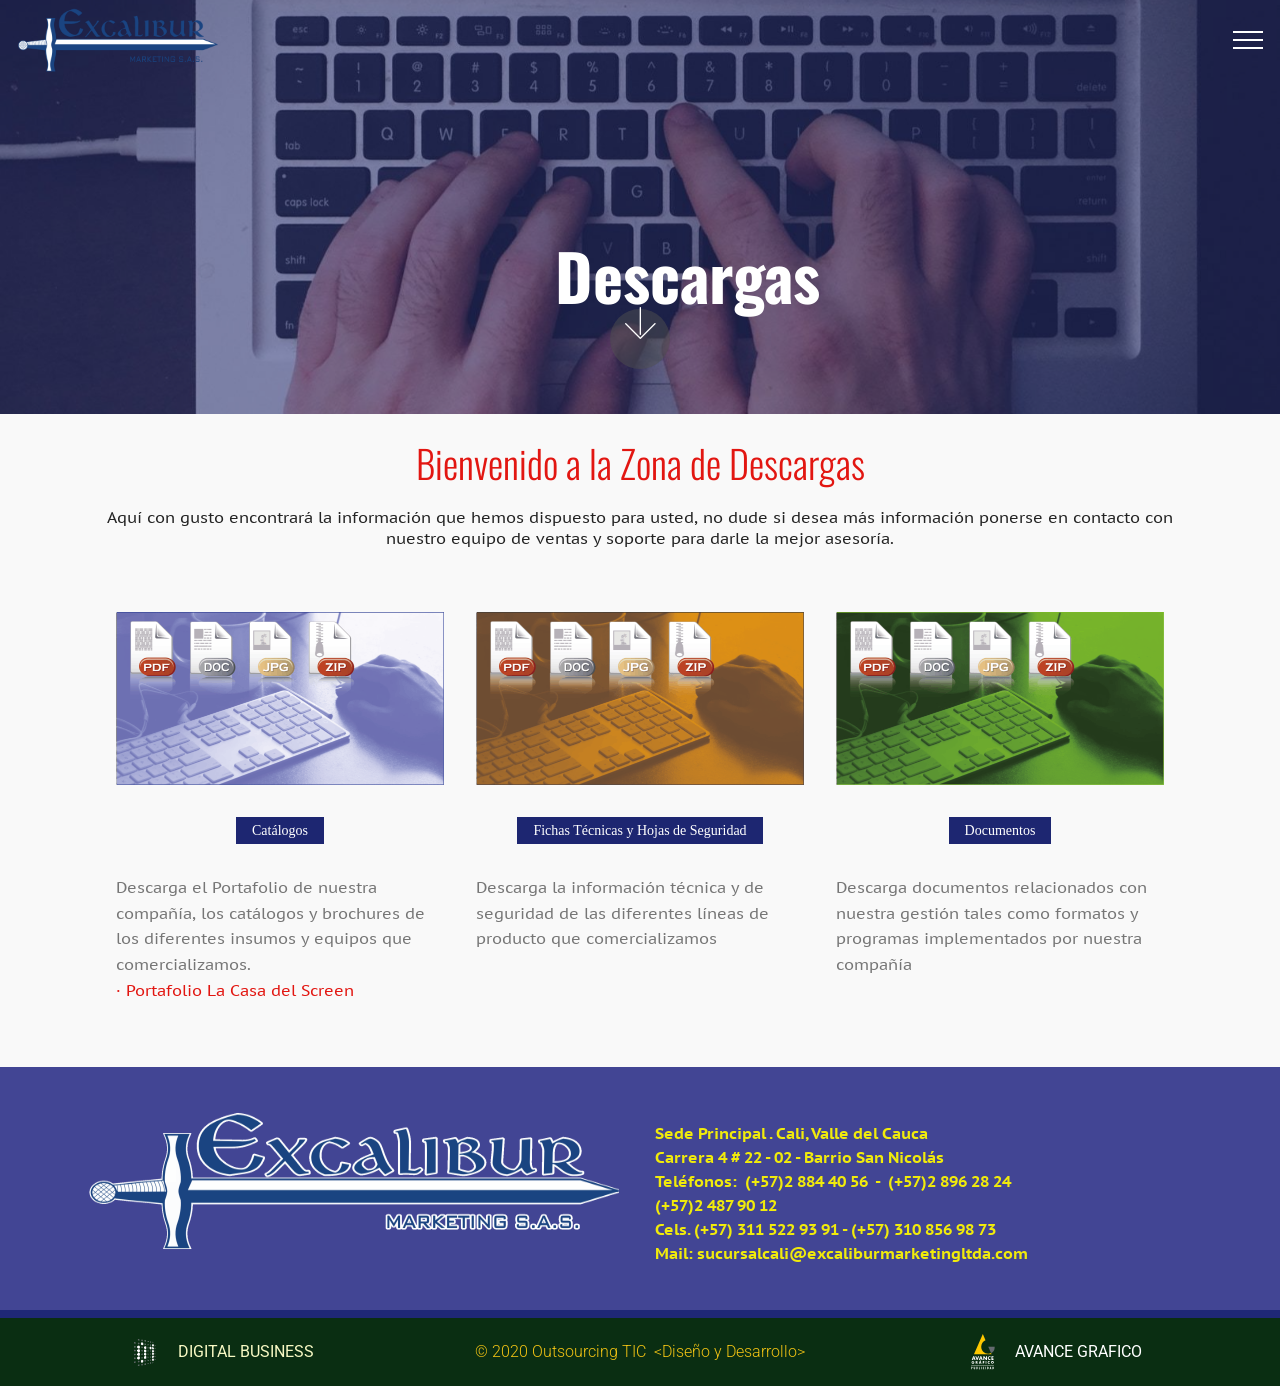
<file: descargas.html>
<!DOCTYPE html>
<html  >
<head>
  
  <meta charset="UTF-8">
  <meta http-equiv="X-UA-Compatible" content="IE=edge">
  
  <meta name="viewport" content="width=device-width, initial-scale=1, minimum-scale=1">
  <link rel="shortcut icon" href="assets/images/excalibur-logo-4-306x96.png" type="image/x-icon">
  <meta name="description" content="">
  
  
  <title>Descargas</title>
  <link rel="stylesheet" href="assets/web/assets/mobirise-icons/mobirise-icons.css">
  <link rel="stylesheet" href="assets/tether/tether.min.css">
  <link rel="stylesheet" href="assets/bootstrap/css/bootstrap.min.css">
  <link rel="stylesheet" href="assets/bootstrap/css/bootstrap-reboot.min.css">
  <link rel="stylesheet" href="assets/bootstrap/css/bootstrap-grid.min.css">
    <link rel="stylesheet" href="assets/popup-overlay-plugin/style.css">
  <link rel="stylesheet" href="assets/dropdown/css/style.css">
  <link rel="stylesheet" href="assets/theme/css/style.css">
  <link rel="preload" href="https://fonts.googleapis.com/css?family=Oswald:200,300,400,500,600,700&display=swap" as="style" onload="this.onload=null;this.rel='stylesheet'">
  <noscript><link rel="stylesheet" href="https://fonts.googleapis.com/css?family=Oswald:200,300,400,500,600,700&display=swap"></noscript>
  <link rel="preload" href="https://fonts.googleapis.com/css?family=Exo:100,100i,200,200i,300,300i,400,400i,500,500i,600,600i,700,700i,800,800i,900,900i&display=swap" as="style" onload="this.onload=null;this.rel='stylesheet'">
  <noscript><link rel="stylesheet" href="https://fonts.googleapis.com/css?family=Exo:100,100i,200,200i,300,300i,400,400i,500,500i,600,600i,700,700i,800,800i,900,900i&display=swap"></noscript>
  <link rel="preload" href="https://fonts.googleapis.com/css?family=PT+Sans+Caption:400,700&display=swap" as="style" onload="this.onload=null;this.rel='stylesheet'">
  <noscript><link rel="stylesheet" href="https://fonts.googleapis.com/css?family=PT+Sans+Caption:400,700&display=swap"></noscript>
  <link rel="preload" href="https://fonts.googleapis.com/css?family=Roboto:100,100i,300,300i,400,400i,500,500i,700,700i&display=swap" as="style" onload="this.onload=null;this.rel='stylesheet'">
  <noscript><link rel="stylesheet" href="https://fonts.googleapis.com/css?family=Roboto:100,100i,300,300i,400,400i,500,500i,700,700i&display=swap"></noscript>
  <link rel="preload" as="style" href="assets/mobirise/css/mbr-additional.css?v=v3akCm"><link rel="stylesheet" href="assets/mobirise/css/mbr-additional.css?v=v3akCm" type="text/css">

  
  
  <style>

</style>

</head>
<body>
  
  <section class="menu cid-qXkd38ZBkB" once="menu" id="menu1-8q">

    
    

    <nav class="navbar navbar-dropdown navbar-fixed-top collapsed">
        <div class="navbar-brand">
            <span class="navbar-logo">
                
                    <a href="index.html"><img src="assets/images/excalibur-logo-4-306x96.png" alt="Excalibur Marketing" title="" style="height: 4rem;"></a>
                
            </span>
            
        </div>
        <button class="navbar-toggler" type="button" data-toggle="collapse" data-target="#navbarSupportedContent" aria-controls="navbarNavAltMarkup" aria-expanded="false" aria-label="Toggle navigation">
            <div class="hamburger">
                <span></span>
                <span></span>
                <span></span>
                <span></span>
            </div>
        </button>
      <div class="collapse navbar-collapse" id="navbarSupportedContent">
            <ul class="navbar-nav nav-dropdown nav-right" data-app-modern-menu="true"><li class="nav-item">
                    <a class="nav-link link text-white display-4" href="index.html#content14-8u">Nosotros</a>
                </li>
                <li class="nav-item">
                    <a class="nav-link link text-white display-4" href="insumos.html">
                        Insumos</a>
                </li><li class="nav-item"><a class="nav-link link text-white display-4" href="maquinaria.html">
                        Maquinaria</a></li><li class="nav-item"><a class="nav-link link text-white display-4" href="servicios.html">
                        Servicios</a></li><li class="nav-item"><a class="nav-link link text-white display-4" href="capacitacion.html">
                        Capacitación</a></li><li class="nav-item"><a class="nav-link link text-white display-4" href="descargas.html">
                        Descargas</a></li>
                <li class="nav-item"><a class="nav-link link text-white display-4" href="contacto.html" target="_blank">
                        Contacto</a></li></ul>
            
            
      </div>
    </nav>
</section>

<section class="header9 cid-qMNP1FlU2Q mbr-parallax-background" id="header9-5s">

    

    <div class="mbr-overlay" style="opacity: 0.5; background-color: rgb(31, 40, 118);">
    </div>

    <div class="container">
        <div class="row justify-content-center">
            <div class="media-container-column mbr-white col-md-10 offset-md-1">
            
            <h1 class="mbr-section-title align-center pb-3 mbr-fonts-style display-1"><strong><br></strong><strong>Descargas</strong><br><br></h1>
        </div>
        </div>
    </div>

    <div class="mbr-arrow hidden-sm-down" aria-hidden="true">
        <a href="#next">
            <i class="mbri-down mbr-iconfont"></i>
        </a>
    </div>
</section>

<section class="features8 cid-qMNQ39mtaf" id="features8-5v">
    
    

    
    <div class="container">
        <div class="container">
            <h2 class="mbr-fonts-style mb-4 align-center display-2">Bienvenido a la Zona de Descargas</h2>
            <h3 class="mbr-section-subtitle mbr-fonts-style mb-5 mbr-light align-center display-7">
                Aquí con gusto encontrará la información que hemos dispuesto para usted, no dude si desea más información ponerse en contacto con nuestro equipo de ventas y soporte para darle la mejor asesoría.</h3>
            <div class="media-container-row">
                <div class="card col-12 col-md-4 col-lg-4">
                    <div class="card-img">
                        <img src="assets/images/descargas-images-656x345.png" alt="" title="">
                    </div>
                    <div class="card-box">
                        <p class="date mb-4">
                            <span>Catálogos</span></p>
                        
                        <p class="mbr-text mbr-fonts-style display-7"> Descarga el Portafolio de nuestra compañía, los catálogos y brochures de los diferentes insumos y
 equipos que comercializamos.<br><a href="assets/files/portafolio_casa_del_screen_2019.pdf" target="_blank" class="text-info">· Portafolio La Casa del Screen</a>
                        </p>
                        
                    </div>
                </div>
                <div class="card col-12 col-md-4 col-lg-4">
                    <div class="card-img">
                        <img src="assets/images/descargas-images-orange-656x345.png" alt="" title="">
                    </div>
                    <div class="card-box">
                        <p class="date mb-4">
                            <span>Fichas Técnicas y Hojas de Seguridad</span></p>
                        
                        <p class="mbr-text mbr-fonts-style display-7">  Descarga la información técnica y de seguridad de las diferentes líneas de producto que
 comercializamos
 
                        </p>
                        
                    </div>
                </div>
                <div class="card col-12 col-md-4 col-lg-4">
                    <div class="card-img">
                        <img src="assets/images/descargas-images-green-656x345.png" alt="" title="">
                    </div>
                    <div class="card-box">
                        <p class="date mb-4">
                            <span>Documentos</span></p>
                        
                        <p class="mbr-text mbr-fonts-style display-7"> Descarga documentos relacionados con nuestra gestión tales como formatos y programas
 implementados por nuestra compañía
                        </p>
                        
                    </div>
                </div>
            </div>


        </div>
    </div>
</section>

<section class="features6 cid-sbsCtxhPVD mbr-parallax-background" id="features6-b3">

    

    <div class="mbr-overlay" style="opacity: 0.9; background-color: rgb(48, 52, 139);">
    </div>

    <div class="container">
        <div class="row justify-content-center align-items-center">
            
            <div class="col-sm-12 text-block col-md-6">
                
                
                <div class="mbr-white mbr-section-text mbr-fonts-style align-right display-7"><br><div><strong>Sede Principal . Cali, Valle del Cauca</strong></div><div><strong>Carrera 4 # 22 - 02 -&nbsp;<span style="font-size: 1rem;">Barrio San Nicolás</span></strong></div><div><strong>Teléfonos: &nbsp;</strong><strong style="font-size: 1rem;">(+57)2 884 40 56 &nbsp;- &nbsp;</strong><strong style="font-size: 1rem;">(+57)2 896 28 24</strong></div><div><strong>(+57)2 487 90 12&nbsp;</strong></div><div><strong>Cels. (+57) 311 522 93 91 -&nbsp;</strong><strong style="font-size: 1rem;">(+57) 310 856 98 73</strong></div><div><span style="font-size: 1rem;"><strong>Mail: sucursalcali@excaliburmarketingltda.com</strong></span><br></div></div>
            </div>
            <div class="col-sm-12 col-md-6 img-block">
                <div class="mbr-figure">
                    <img src="assets/images/excalibur-logo-4-1080x358.png" alt="INDUPIN" id="indu-logo-portafolio" title="">
                </div>
            </div>
        </div>
    </div>
</section>

<section class="mbr-section article content1 cid-qMNOSdElP8" id="content1-5p">

     

    <div class="container">
        <div class="media-container-row">
            <div class="mbr-text col-12 col-md-12">
                <h2 class="mbr-fonts-style block-title align-center display-2"></h2>
            </div>
        </div>
    </div>
</section>

<section class="cid-qYhUpznnS3" id="footer1-91">

    

    

    <div class="container">
        <div class="media-container-row">
            <div class="col-md-4 col-lg-4 logo-footer mb-3 mt-3 align-center">
                <a href="https://digital01.com" target="_blank"><img class="img-logo-footer" src="assets/images/01-77x88.png" alt="" title=""></a>
                <p class="text-logo-footer mbr-fonts-style mb-0 display-4"><a href="https://digital01.com" target="_blank" class="text-warning">DIGITAL</a> <a href="https://digital01.com" target="_blank" class="text-warning">BUSINESS</a></p>
            </div>
            <div class="col-md-4 col-lg-5 copyright mb-3 mt-3">
                <p class="mb-0 text-copyright mbr-fonts-style display-4">© 2020 Outsourcing TIC&nbsp;<diseño y="" desarrollo=""></diseño>&nbsp;&lt;Diseño y Desarrollo&gt;
                </p>
            </div>
            <div class="col-md-4 col-lg-4 logo-footer mb-3 mt-3 align-center">
                <a href="https://avancegrafico.net" target="_blank"><img class="img-logo-footer" src="assets/images/logo-avance.svg" alt="" title=""></a>
                <p class="text-logo-footer mbr-fonts-style mb-0 display-4"><a href="https://avancegrafico.net" target="_blank" class="text-white">AVANCE</a> <a href="https://avancegrafico.net" target="_blank" class="text-white">GRAFICO</a></p>
            </div>
        </div>
    </div>
</section>


<script src="assets/web/assets/jquery/jquery.min.js"></script>
  <script src="assets/popper/popper.min.js"></script>
  <script src="assets/tether/tether.min.js"></script>
  <script src="assets/bootstrap/js/bootstrap.min.js"></script>
  <script src="assets/smoothscroll/smooth-scroll.js"></script>
      <script src="assets/dropdown/js/nav-dropdown.js"></script>
  <script src="assets/dropdown/js/navbar-dropdown.js"></script>
  <script src="assets/touchswipe/jquery.touch-swipe.min.js"></script>
  <script src="assets/parallax/jarallax.min.js"></script>
  <script src="assets/theme/js/script.js"></script>
  
  
  <div id="fb-root"></div>
<script>(function(d, s, id) {
  var js, fjs = d.getElementsByTagName(s)[0];
  if (d.getElementById(id)) return;
  js = d.createElement(s); js.id = id;
  js.src = 'https://connect.facebook.net/es_ES/sdk.js#xfbml=1&version=v2.12';
  fjs.parentNode.insertBefore(js, fjs);
}(document, 'script', 'facebook-jssdk'));</script>

</body>
</html>
</file>
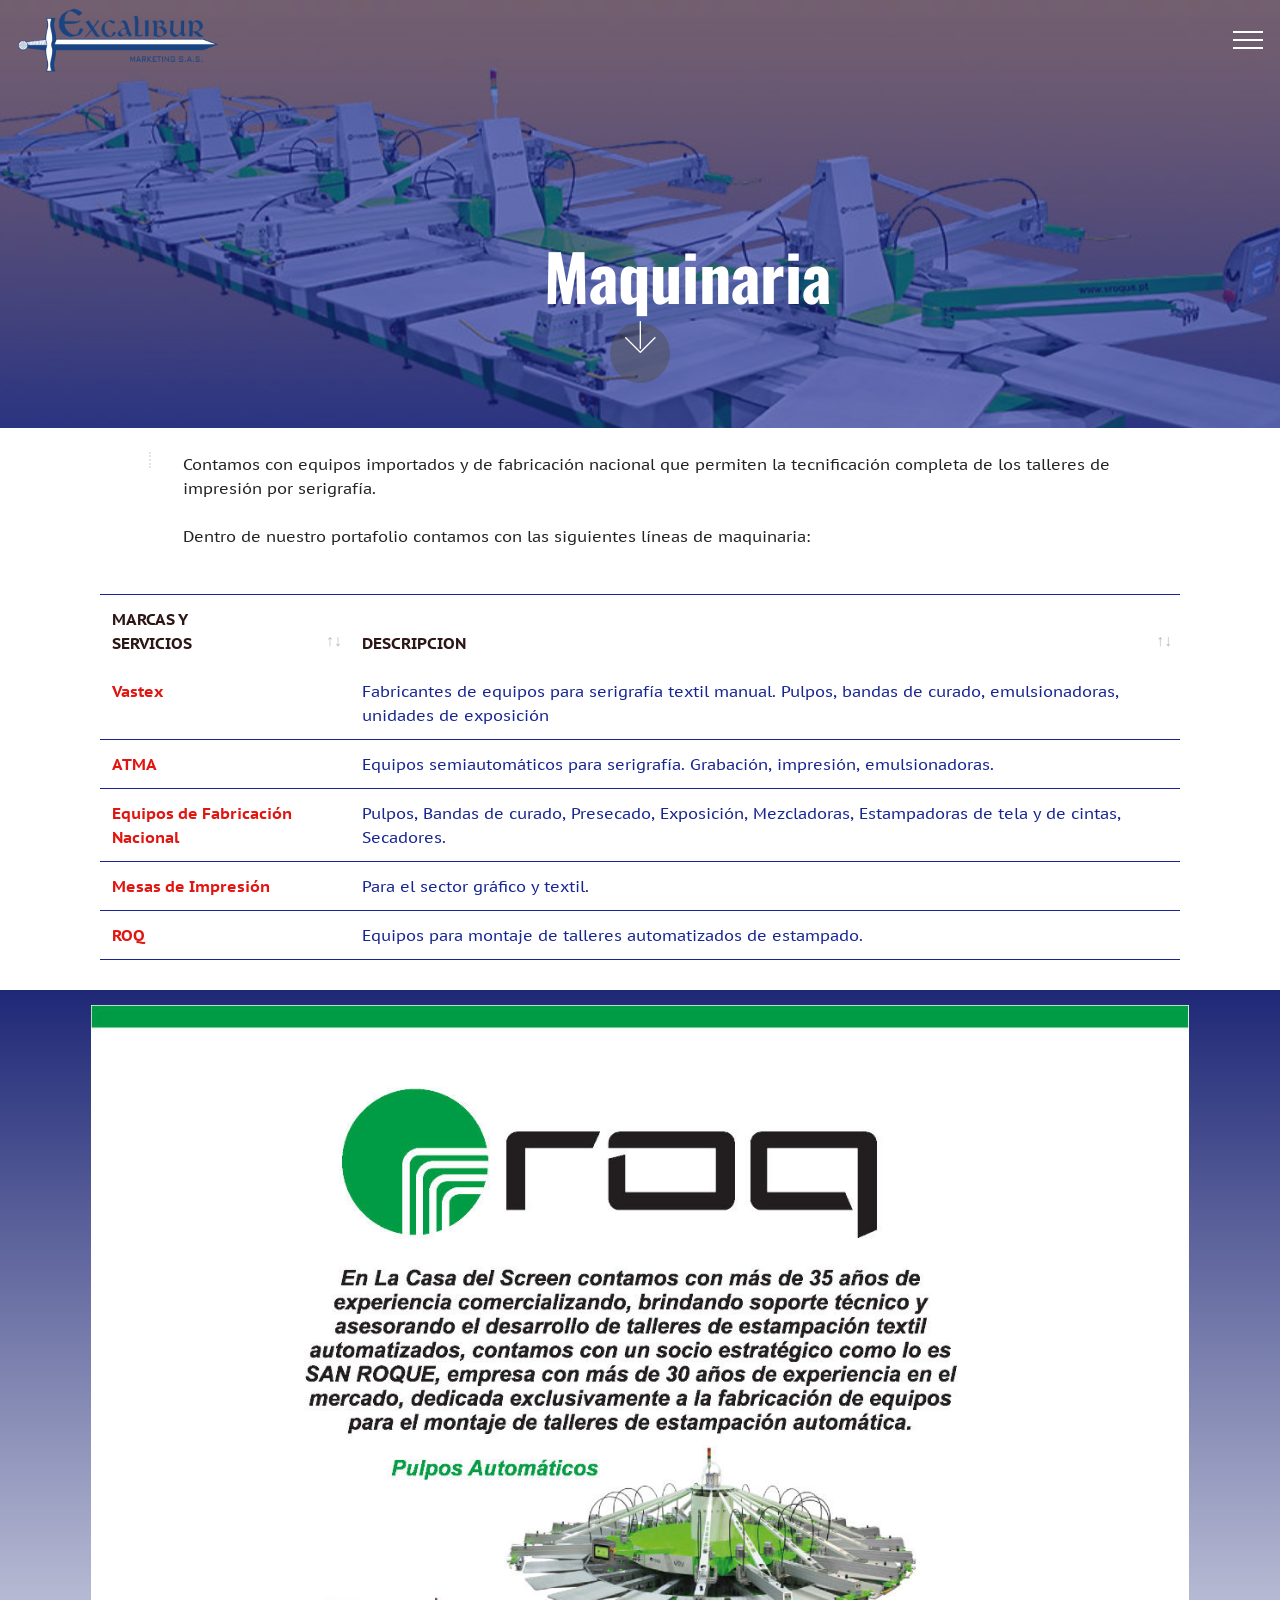
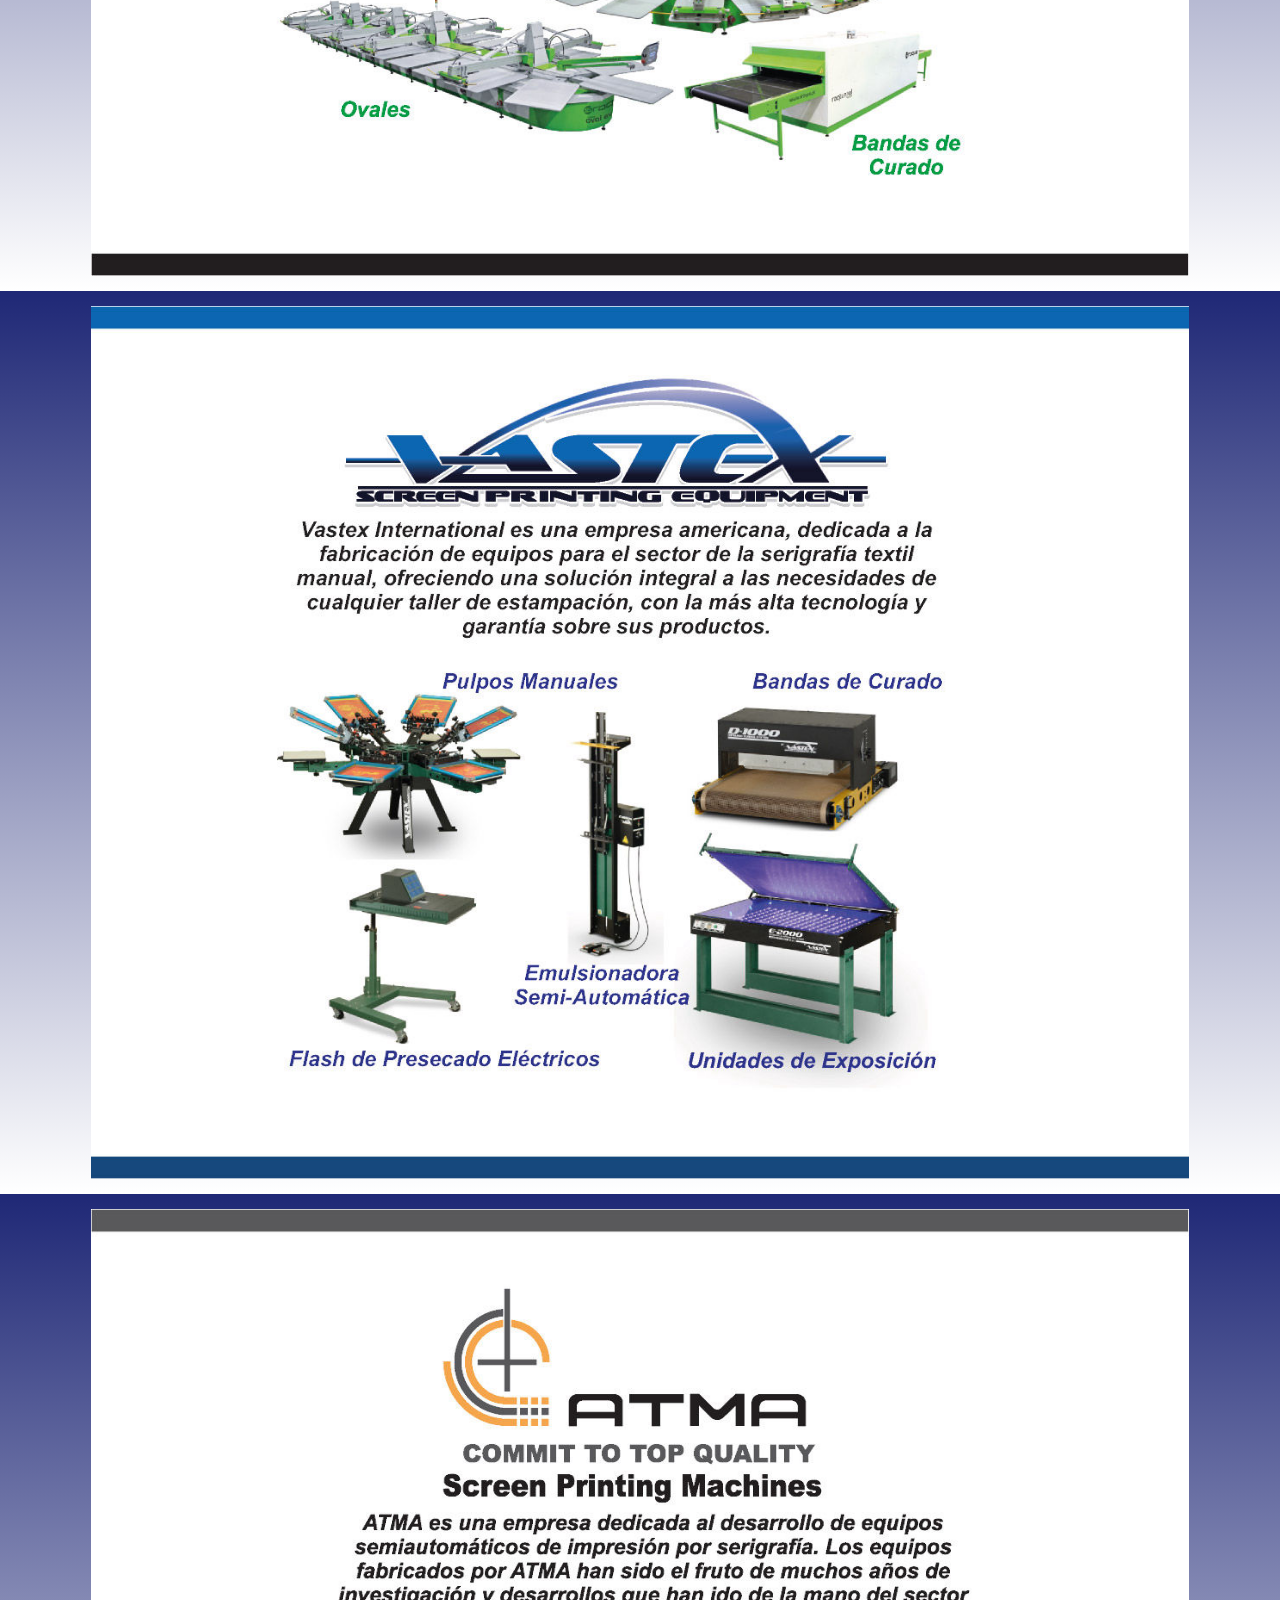
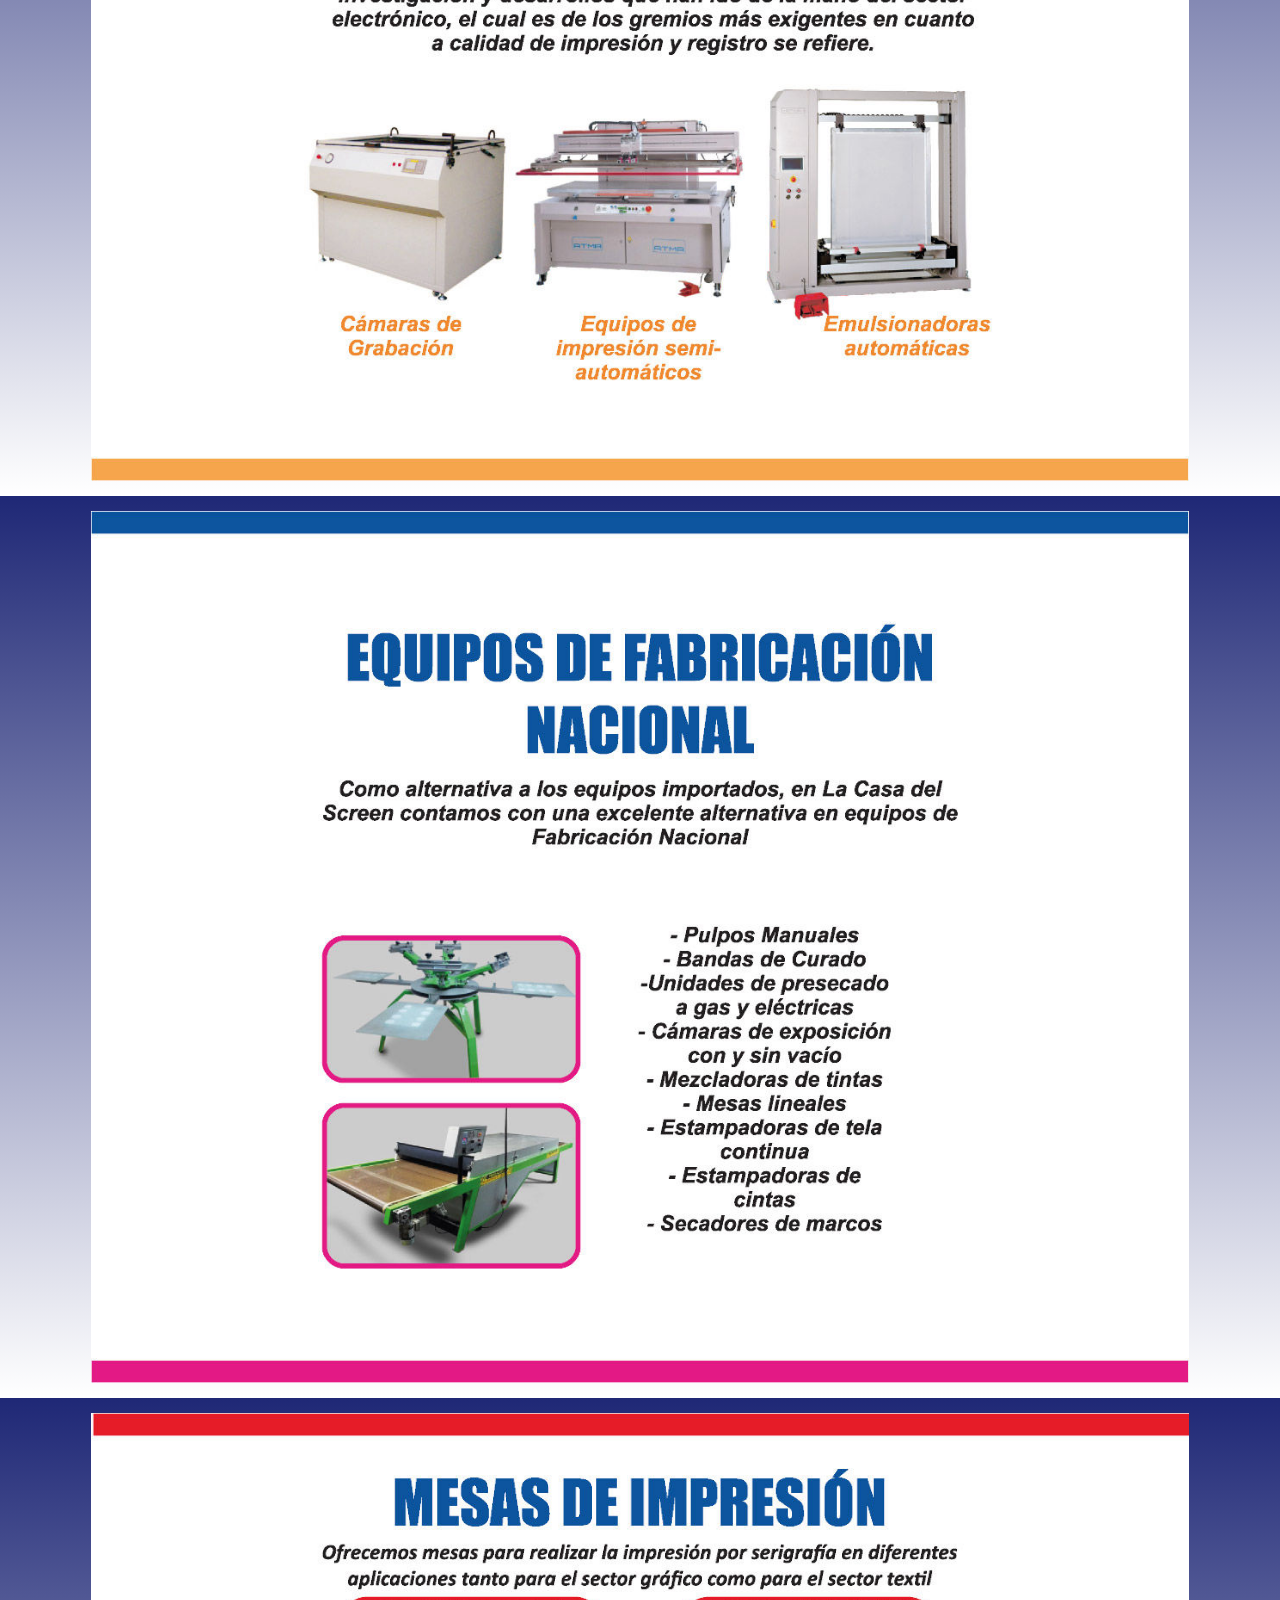
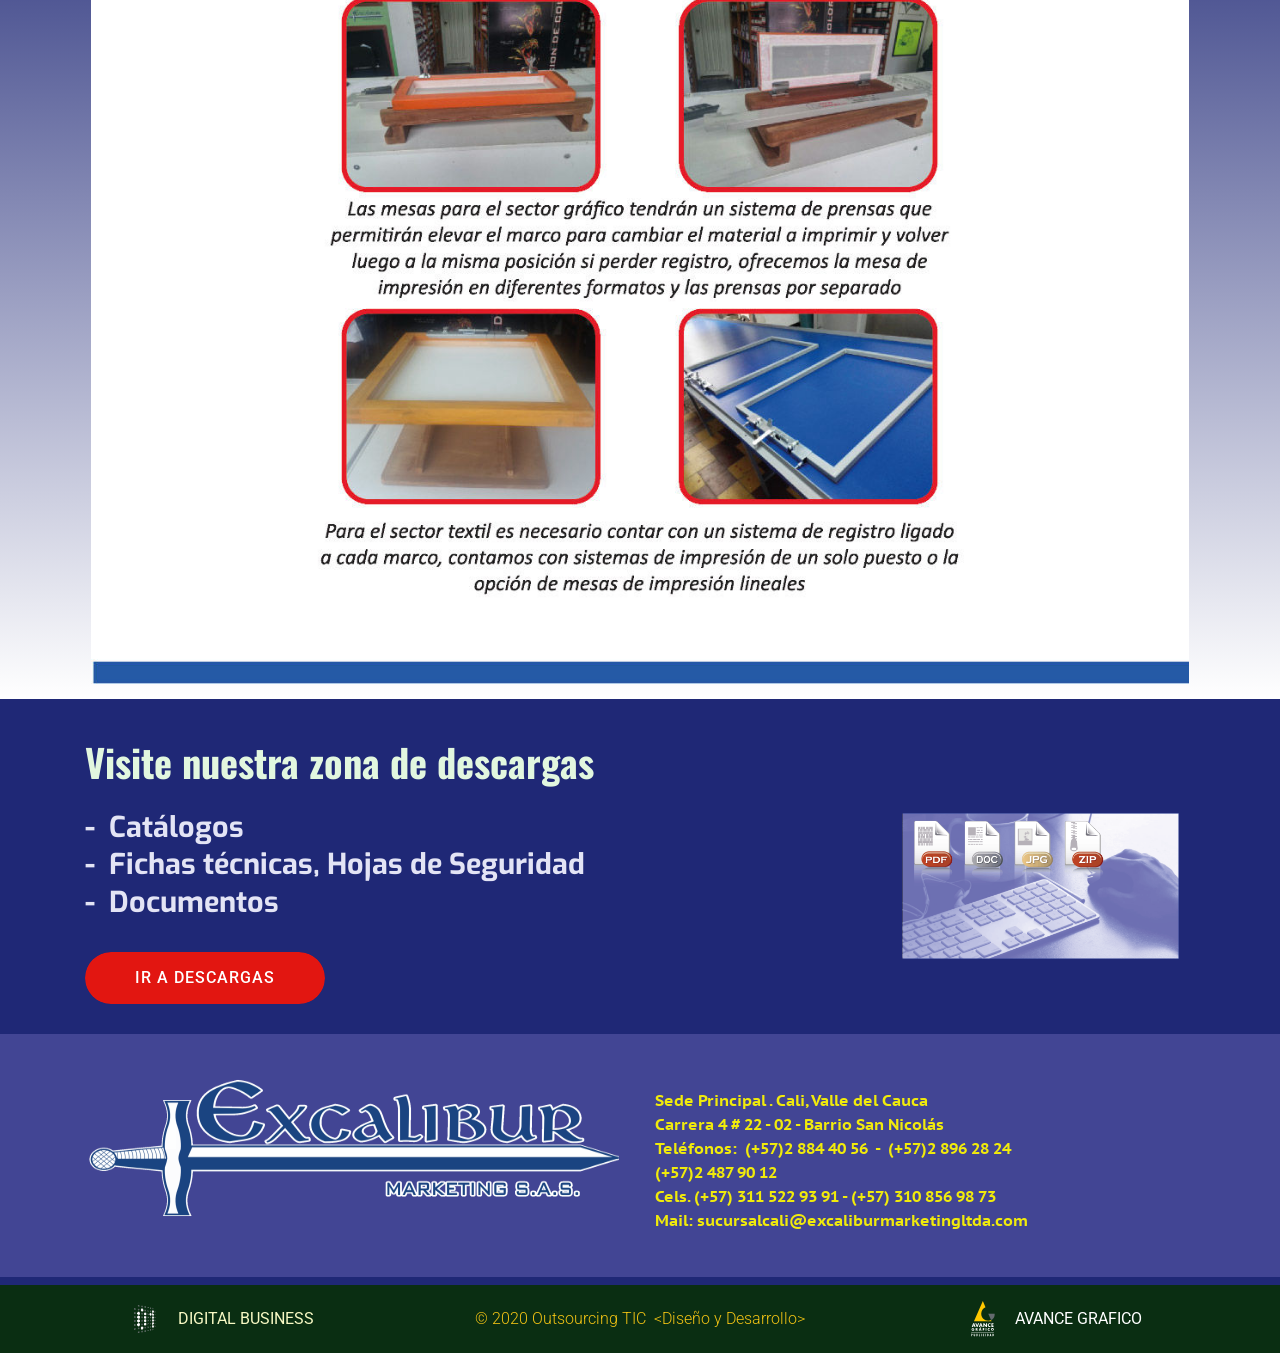
<file: maquinaria.html>
<!DOCTYPE html>
<html  >
<head>
  
  <meta charset="UTF-8">
  <meta http-equiv="X-UA-Compatible" content="IE=edge">
  
  <meta name="viewport" content="width=device-width, initial-scale=1, minimum-scale=1">
  <link rel="shortcut icon" href="assets/images/excalibur-logo-4-306x96.png" type="image/x-icon">
  <meta name="description" content="">
  
  
  <title>Maquinaria</title>
  <link rel="stylesheet" href="assets/web/assets/mobirise-icons/mobirise-icons.css">
  <link rel="stylesheet" href="assets/tether/tether.min.css">
  <link rel="stylesheet" href="assets/bootstrap/css/bootstrap.min.css">
  <link rel="stylesheet" href="assets/bootstrap/css/bootstrap-reboot.min.css">
  <link rel="stylesheet" href="assets/bootstrap/css/bootstrap-grid.min.css">
    <link rel="stylesheet" href="assets/popup-overlay-plugin/style.css">
  <link rel="stylesheet" href="assets/dropdown/css/style.css">
  <link rel="stylesheet" href="assets/datatables/data-tables.bootstrap4.min.css">
  <link rel="stylesheet" href="assets/theme/css/style.css">
  <link rel="preload" href="https://fonts.googleapis.com/css?family=Oswald:200,300,400,500,600,700&display=swap" as="style" onload="this.onload=null;this.rel='stylesheet'">
  <noscript><link rel="stylesheet" href="https://fonts.googleapis.com/css?family=Oswald:200,300,400,500,600,700&display=swap"></noscript>
  <link rel="preload" href="https://fonts.googleapis.com/css?family=Exo:100,100i,200,200i,300,300i,400,400i,500,500i,600,600i,700,700i,800,800i,900,900i&display=swap" as="style" onload="this.onload=null;this.rel='stylesheet'">
  <noscript><link rel="stylesheet" href="https://fonts.googleapis.com/css?family=Exo:100,100i,200,200i,300,300i,400,400i,500,500i,600,600i,700,700i,800,800i,900,900i&display=swap"></noscript>
  <link rel="preload" href="https://fonts.googleapis.com/css?family=PT+Sans+Caption:400,700&display=swap" as="style" onload="this.onload=null;this.rel='stylesheet'">
  <noscript><link rel="stylesheet" href="https://fonts.googleapis.com/css?family=PT+Sans+Caption:400,700&display=swap"></noscript>
  <link rel="preload" href="https://fonts.googleapis.com/css?family=Roboto:100,100i,300,300i,400,400i,500,500i,700,700i&display=swap" as="style" onload="this.onload=null;this.rel='stylesheet'">
  <noscript><link rel="stylesheet" href="https://fonts.googleapis.com/css?family=Roboto:100,100i,300,300i,400,400i,500,500i,700,700i&display=swap"></noscript>
  <link rel="preload" as="style" href="assets/mobirise/css/mbr-additional.css?v=kRYjli"><link rel="stylesheet" href="assets/mobirise/css/mbr-additional.css?v=kRYjli" type="text/css">

  
  
  <style>

</style>

</head>
<body>
  
  <section class="menu cid-qXkepZR4f2" once="menu" id="menu1-8t">

    
    

    <nav class="navbar navbar-dropdown navbar-fixed-top collapsed">
        <div class="navbar-brand">
            <span class="navbar-logo">
                
                    <a href="index.html"><img src="assets/images/excalibur-logo-4-306x96.png" alt="Excalibur Marketing" title="" style="height: 4rem;"></a>
                
            </span>
            
        </div>
        <button class="navbar-toggler" type="button" data-toggle="collapse" data-target="#navbarSupportedContent" aria-controls="navbarNavAltMarkup" aria-expanded="false" aria-label="Toggle navigation">
            <div class="hamburger">
                <span></span>
                <span></span>
                <span></span>
                <span></span>
            </div>
        </button>
      <div class="collapse navbar-collapse" id="navbarSupportedContent">
            <ul class="navbar-nav nav-dropdown nav-right" data-app-modern-menu="true"><li class="nav-item">
                    <a class="nav-link link text-white display-4" href="index.html#content14-8u">Nosotros</a>
                </li>
                <li class="nav-item">
                    <a class="nav-link link text-white display-4" href="insumos.html">
                        Insumos</a>
                </li><li class="nav-item"><a class="nav-link link text-white display-4" href="maquinaria.html">
                        Maquinaria</a></li><li class="nav-item"><a class="nav-link link text-white display-4" href="servicios.html">
                        Servicios</a></li><li class="nav-item"><a class="nav-link link text-white display-4" href="capacitacion.html">
                        Capacitación</a></li><li class="nav-item"><a class="nav-link link text-white display-4" href="descargas.html">
                        Descargas</a></li>
                <li class="nav-item"><a class="nav-link link text-white display-4" href="contacto.html" target="_blank">
                        Contacto</a></li></ul>
            
            
      </div>
    </nav>
</section>

<section class="header9 cid-qMNVFE7JaP mbr-parallax-background" id="header9-5w">

    

    <div class="mbr-overlay" style="opacity: 0.6; background-color: rgb(23, 37, 147);">
    </div>

    <div class="container">
        <div class="row justify-content-center">
            <div class="media-container-column mbr-white col-md-10 offset-md-1">
            
            <h1 class="mbr-section-title align-center pb-3 mbr-fonts-style display-1"><strong><br>Maquinaria</strong></h1>
        </div>
        </div>
    </div>

    <div class="mbr-arrow hidden-sm-down" aria-hidden="true">
        <a href="#next">
            <i class="mbri-down mbr-iconfont"></i>
        </a>
    </div>
</section>

<section class="mbr-section content4 cid-qMNVFG92eM" id="content14-5y">

    

    <div class="container">
        <div class="title col-12 col-md-12">
            
        </div>
        <div class="media-container-row mt-4">
            <div class="article article-right-border mb-4">
                
                
                <p class="mbr-text-left align-right mbr-fonts-style display-5"></p>
            </div>
            <div class="article mb-4">
                
                
                <p class="mbr-text-right mbr-fonts-style align-left display-7">Contamos con equipos importados y de fabricación nacional que permiten la tecnificación completa de los talleres de impresión por serigrafía.<br><em><br></em>Dentro de nuestro portafolio contamos con las siguientes líneas de maquinaria:<em><br></em></p>
            </div>
        </div>
    </div>
</section>

<section class="section-table cid-rPv5KTKbLS" id="table1-aw">

  
  
  <div class="container container-table">
      
      
      <div class="table-wrapper">
        <div class="container scroll">
          <table class="table" cellspacing="0">
            <thead>
              <tr class="table-heads ">
                  
                  
                  
                  
              <th class="head-item mbr-fonts-style display-7"><strong>MARCAS Y</strong><br><strong>SERVICIOS&nbsp;</strong></th><th class="head-item mbr-fonts-style display-7"><strong>DESCRIPCION</strong></th></tr>
            </thead>
            <tbody>
              
              
              
              
            <tr> 
                
                
                
                
              <td class="body-item mbr-fonts-style display-7"><a href="maquinaria.html#image3-ac" class="text-info"><strong>Vastex</strong></a></td><td class="body-item mbr-fonts-style display-7"><a href="maquinaria.html#image3-ac">Fabricantes de equipos para serigrafía textil manual. Pulpos, bandas de curado, emulsionadoras, unidades de exposición</a></td></tr><tr>
                
                
                
                
              <td class="body-item mbr-fonts-style display-7"><a href="maquinaria.html#image3-ad" class="text-info"><strong>ATMA</strong></a></td><td class="body-item mbr-fonts-style display-7"><a href="maquinaria.html#image3-ad">Equipos semiautomáticos para serigrafía. Grabación, impresión, emulsionadoras.</a></td></tr><tr>
                
                
                
                
              <td class="body-item mbr-fonts-style display-7"><a href="maquinaria.html#image3-ae" class="text-info"><strong>Equipos de Fabricación Nacional</strong></a></td><td class="body-item mbr-fonts-style display-7"><a href="maquinaria.html#image3-ae">Pulpos, Bandas de curado, Presecado, Exposición, Mezcladoras, Estampadoras de tela y de cintas, Secadores.</a></td></tr><tr>
                
                
                
                
              <td class="body-item mbr-fonts-style display-7"><a href="maquinaria.html#image3-af" class="text-info"><strong>Mesas de Impresión</strong></a></td><td class="body-item mbr-fonts-style display-7"><a href="maquinaria.html#image3-af">Para el sector gráfico y textil.</a></td></tr><tr>
                
                
                
                
              <td class="body-item mbr-fonts-style display-7"><a href="maquinaria.html#image3-ab" class="text-info"><strong>ROQ</strong></a></td><td class="body-item mbr-fonts-style display-7"><a href="maquinaria.html#image3-ab">Equipos para montaje de talleres automatizados de estampado.</a></td></tr></tbody>
          </table>
        </div>
      </div>
    </div>
</section>

<section class="cid-rCWePOivd4" id="image3-ab">

    

    <figure class="mbr-figure container">
            <div class="image-block" style="width: 99%;">
                <a href="maquinaria.html#content14-5y"><img src="assets/images/1-maquinaria-roq-1277x1013.jpg" width="1400" alt="" title=""></a>
                
            </div>
    </figure>
</section>

<section class="cid-rCWgmwblbU" id="image3-ac">

    

    <figure class="mbr-figure container">
            <div class="image-block" style="width: 99%;">
                <a href="maquinaria.html#content14-5y"><img src="assets/images/2-maquinaria-vastex-1275x1013.jpg" width="1400" alt="" title=""></a>
                
            </div>
    </figure>
</section>

<section class="cid-rCWgvDMMi0" id="image3-ad">

    

    <figure class="mbr-figure container">
            <div class="image-block" style="width: 99%;">
                <a href="maquinaria.html#content14-5y"><img src="assets/images/3-maquinaria-atma-1277x1013.jpg" width="1400" alt="" title=""></a>
                
            </div>
    </figure>
</section>

<section class="cid-rCWhg5jZv4" id="image3-ae">

    

    <figure class="mbr-figure container">
            <div class="image-block" style="width: 99%;">
                <a href="maquinaria.html#content14-5y"><img src="assets/images/4-maquinaria-fabr-nacio-1277x1013.jpg" width="1400" alt="" title=""></a>
                
            </div>
    </figure>
</section>

<section class="cid-rCWzn74EuT" id="image3-af">

    

    <figure class="mbr-figure container">
            <div class="image-block" style="width: 99%;">
                <a href="maquinaria.html#content14-5y"><img src="assets/images/5-maquinaria-mesas-impresion-1278x1013.jpg" width="1400" alt="" title=""></a>
                
            </div>
    </figure>
</section>

<section class="header10 cid-sbsHrZV9Xl" id="header10-b6">

    

    

    <div class="container">
        <div class="media-container-row">
            <div class="media-content mb-4">
                <h2 class="mb-4 mbr-fonts-style mbr-section-title display-2"><strong>Visite nuestra zona de descargas</strong></h2>
                <h3 class="mbr-section-subtitle mbr-fonts-style mb-4 display-5"><strong>
                    - &nbsp;Catálogos<br>- &nbsp;Fichas técnicas, Hojas de Seguridad<br>- &nbsp;Documentos</strong></h3>
                
                <div class="mbr-section-btn"><a class="btn btn-md btn-bgr btn-info display-4" href="descargas.html" target="_blank">IR A DESCARGAS</a></div>
            </div>
            <div class="mbr-figure" style="width: 40%;">
                <img src="assets/images/descargas-images-1026x540.png" alt="" title="">
            </div>
        </div>
    </div>
</section>

<section class="features6 cid-sbs6CzmXYq mbr-parallax-background" id="features6-b0">

    

    <div class="mbr-overlay" style="opacity: 0.9; background-color: rgb(48, 52, 139);">
    </div>

    <div class="container">
        <div class="row justify-content-center align-items-center">
            
            <div class="col-sm-12 text-block col-md-6">
                
                
                <div class="mbr-white mbr-section-text mbr-fonts-style align-right display-7"><br><div><strong>Sede Principal . Cali, Valle del Cauca</strong></div><div><strong>Carrera 4 # 22 - 02 -&nbsp;<span style="font-size: 1rem;">Barrio San Nicolás</span></strong></div><div><strong>Teléfonos: &nbsp;</strong><strong style="font-size: 1rem;">(+57)2 884 40 56 &nbsp;- &nbsp;</strong><strong style="font-size: 1rem;">(+57)2 896 28 24</strong></div><div><strong>(+57)2 487 90 12&nbsp;</strong></div><div><strong>Cels. (+57) 311 522 93 91 -&nbsp;</strong><strong style="font-size: 1rem;">(+57) 310 856 98 73</strong></div><div><span style="font-size: 1rem;"><strong>Mail: sucursalcali@excaliburmarketingltda.com</strong></span><br></div></div>
            </div>
            <div class="col-sm-12 col-md-6 img-block">
                <div class="mbr-figure">
                    <img src="assets/images/excalibur-logo-4-1080x358.png" alt="INDUPIN" id="indu-logo-portafolio" title="">
                </div>
            </div>
        </div>
    </div>
</section>

<section class="mbr-section article content1 cid-qMNVFPduab" id="content1-66">

     

    <div class="container">
        <div class="media-container-row">
            <div class="mbr-text col-12 col-md-12">
                <h2 class="mbr-fonts-style block-title align-center display-2"></h2>
            </div>
        </div>
    </div>
</section>

<section class="cid-qYhUitvwtg" id="footer1-8z">

    

    

    <div class="container">
        <div class="media-container-row">
            <div class="col-md-4 col-lg-4 logo-footer mb-3 mt-3 align-center">
                <a href="https://digital01.com" target="_blank"><img class="img-logo-footer" src="assets/images/01-77x88.png" alt="" title=""></a>
                <p class="text-logo-footer mbr-fonts-style mb-0 display-4"><a href="https://digital01.com" target="_blank" class="text-warning">DIGITAL</a> <a href="https://digital01.com" target="_blank" class="text-warning">BUSINESS</a></p>
            </div>
            <div class="col-md-4 col-lg-5 copyright mb-3 mt-3">
                <p class="mb-0 text-copyright mbr-fonts-style display-4">© 2020 Outsourcing TIC&nbsp;<diseño y="" desarrollo=""></diseño>&nbsp;&lt;Diseño y Desarrollo&gt;
                </p>
            </div>
            <div class="col-md-4 col-lg-4 logo-footer mb-3 mt-3 align-center">
                <a href="https://avancegrafico.net" target="_blank"><img class="img-logo-footer" src="assets/images/logo-avance.svg" alt="" title=""></a>
                <p class="text-logo-footer mbr-fonts-style mb-0 display-4"><a href="https://avancegrafico.net" target="_blank" class="text-white">AVANCE</a> <a href="https://avancegrafico.net" target="_blank" class="text-white">GRAFICO</a></p>
            </div>
        </div>
    </div>
</section>


<script src="assets/web/assets/jquery/jquery.min.js"></script>
  <script src="assets/popper/popper.min.js"></script>
  <script src="assets/tether/tether.min.js"></script>
  <script src="assets/bootstrap/js/bootstrap.min.js"></script>
  <script src="assets/smoothscroll/smooth-scroll.js"></script>
      <script src="assets/dropdown/js/nav-dropdown.js"></script>
  <script src="assets/dropdown/js/navbar-dropdown.js"></script>
  <script src="assets/touchswipe/jquery.touch-swipe.min.js"></script>
  <script src="assets/parallax/jarallax.min.js"></script>
  <script src="assets/datatables/jquery.data-tables.min.js"></script>
  <script src="assets/datatables/data-tables.bootstrap4.min.js"></script>
  <script src="assets/theme/js/script.js"></script>
  
  
  

</body>
</html>
</file>
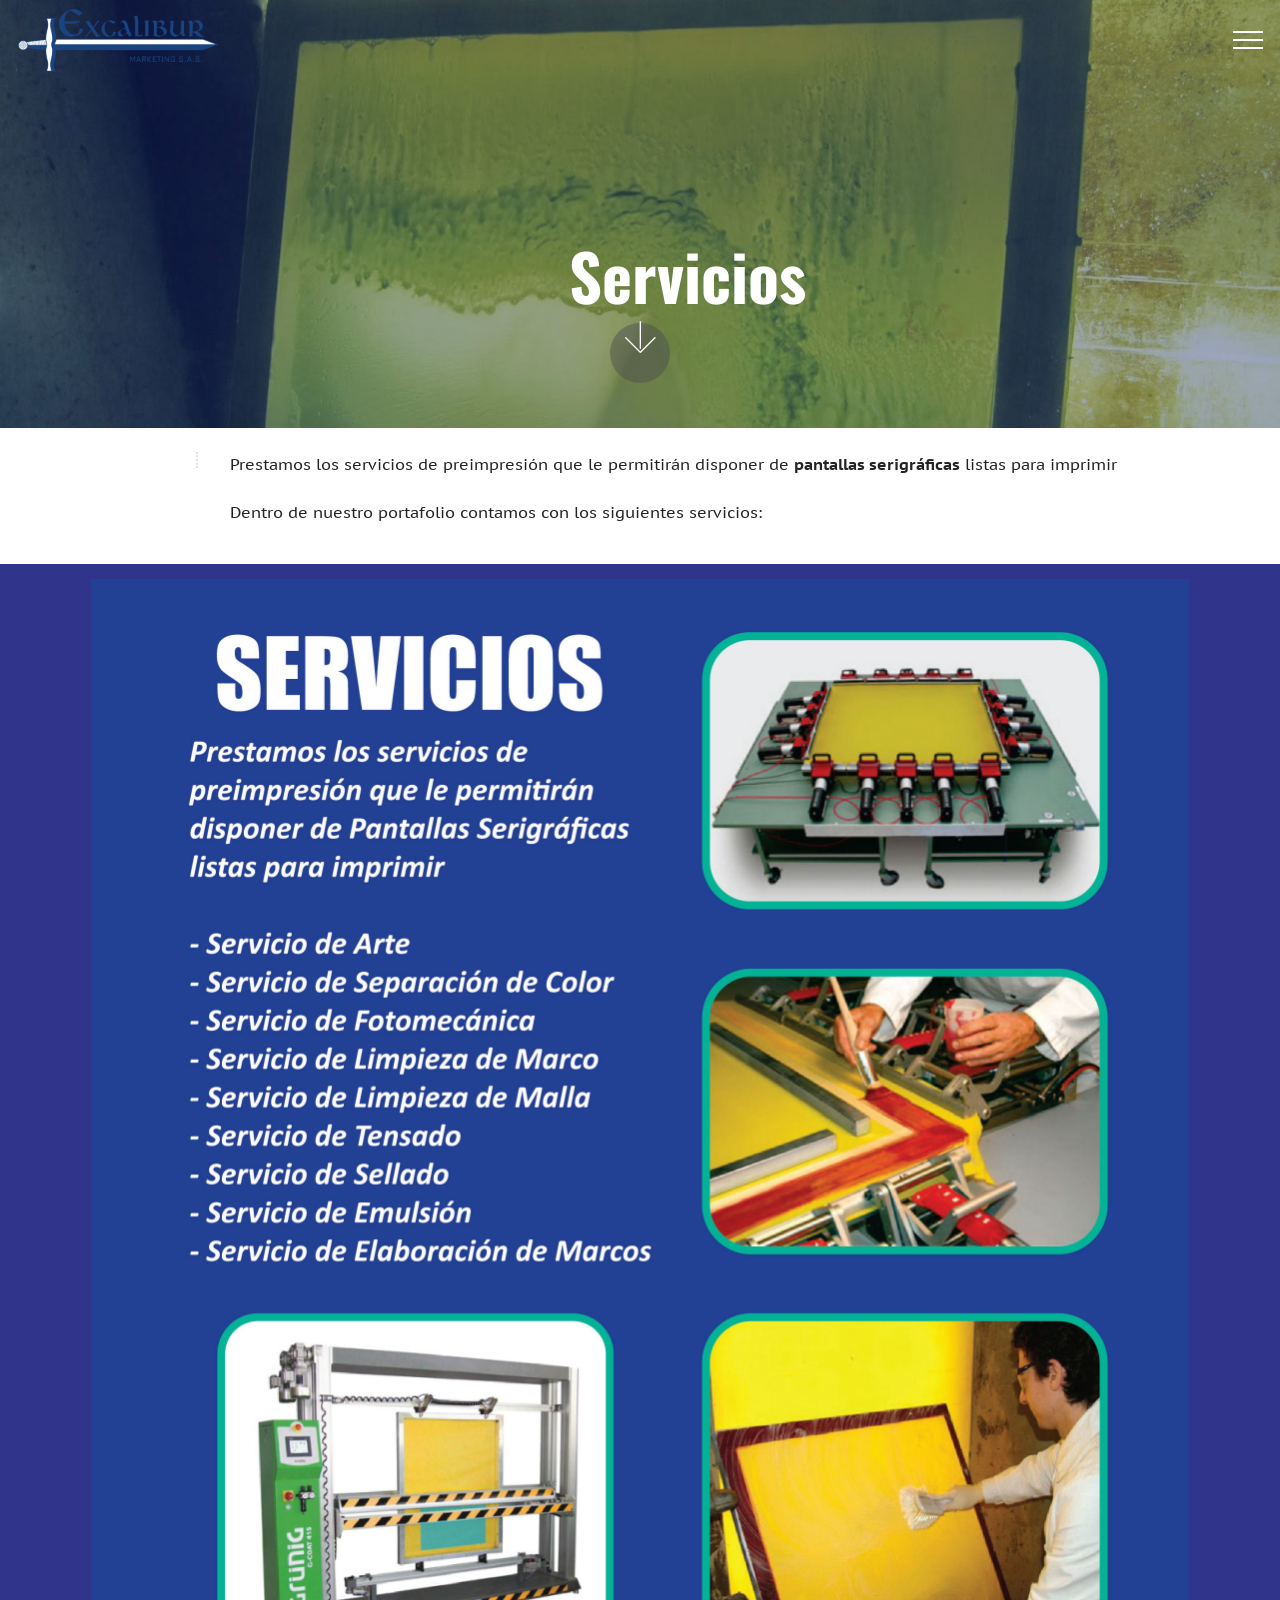
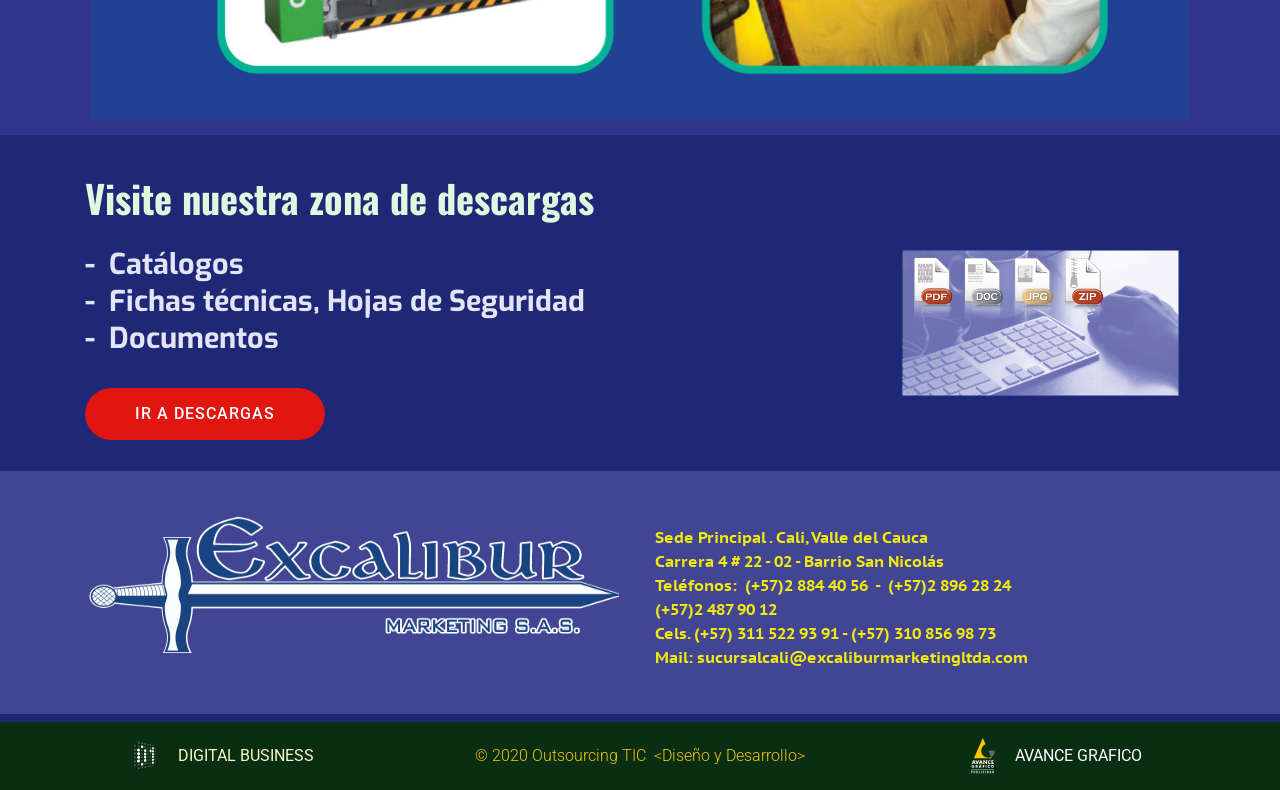
<file: servicios.html>
<!DOCTYPE html>
<html  >
<head>
  
  <meta charset="UTF-8">
  <meta http-equiv="X-UA-Compatible" content="IE=edge">
  
  <meta name="viewport" content="width=device-width, initial-scale=1, minimum-scale=1">
  <link rel="shortcut icon" href="assets/images/excalibur-logo-4-306x96.png" type="image/x-icon">
  <meta name="description" content="">
  
  
  <title>Servicios</title>
  <link rel="stylesheet" href="assets/web/assets/mobirise-icons/mobirise-icons.css">
  <link rel="stylesheet" href="assets/tether/tether.min.css">
  <link rel="stylesheet" href="assets/bootstrap/css/bootstrap.min.css">
  <link rel="stylesheet" href="assets/bootstrap/css/bootstrap-reboot.min.css">
  <link rel="stylesheet" href="assets/bootstrap/css/bootstrap-grid.min.css">
    <link rel="stylesheet" href="assets/popup-overlay-plugin/style.css">
  <link rel="stylesheet" href="assets/dropdown/css/style.css">
  <link rel="stylesheet" href="assets/theme/css/style.css">
  <link rel="preload" href="https://fonts.googleapis.com/css?family=Oswald:200,300,400,500,600,700&display=swap" as="style" onload="this.onload=null;this.rel='stylesheet'">
  <noscript><link rel="stylesheet" href="https://fonts.googleapis.com/css?family=Oswald:200,300,400,500,600,700&display=swap"></noscript>
  <link rel="preload" href="https://fonts.googleapis.com/css?family=Exo:100,100i,200,200i,300,300i,400,400i,500,500i,600,600i,700,700i,800,800i,900,900i&display=swap" as="style" onload="this.onload=null;this.rel='stylesheet'">
  <noscript><link rel="stylesheet" href="https://fonts.googleapis.com/css?family=Exo:100,100i,200,200i,300,300i,400,400i,500,500i,600,600i,700,700i,800,800i,900,900i&display=swap"></noscript>
  <link rel="preload" href="https://fonts.googleapis.com/css?family=PT+Sans+Caption:400,700&display=swap" as="style" onload="this.onload=null;this.rel='stylesheet'">
  <noscript><link rel="stylesheet" href="https://fonts.googleapis.com/css?family=PT+Sans+Caption:400,700&display=swap"></noscript>
  <link rel="preload" href="https://fonts.googleapis.com/css?family=Roboto:100,100i,300,300i,400,400i,500,500i,700,700i&display=swap" as="style" onload="this.onload=null;this.rel='stylesheet'">
  <noscript><link rel="stylesheet" href="https://fonts.googleapis.com/css?family=Roboto:100,100i,300,300i,400,400i,500,500i,700,700i&display=swap"></noscript>
  <link rel="preload" as="style" href="assets/mobirise/css/mbr-additional.css?v=SaVnVI"><link rel="stylesheet" href="assets/mobirise/css/mbr-additional.css?v=SaVnVI" type="text/css">

  
  
  <style>

</style>

</head>
<body>
  
  <section class="menu cid-qXkecSBotQ" once="menu" id="menu1-8s">

    
    

    <nav class="navbar navbar-dropdown navbar-fixed-top collapsed">
        <div class="navbar-brand">
            <span class="navbar-logo">
                
                    <a href="index.html"><img src="assets/images/excalibur-logo-4-306x96.png" alt="Excalibur Marketing" title="" style="height: 4rem;"></a>
                
            </span>
            
        </div>
        <button class="navbar-toggler" type="button" data-toggle="collapse" data-target="#navbarSupportedContent" aria-controls="navbarNavAltMarkup" aria-expanded="false" aria-label="Toggle navigation">
            <div class="hamburger">
                <span></span>
                <span></span>
                <span></span>
                <span></span>
            </div>
        </button>
      <div class="collapse navbar-collapse" id="navbarSupportedContent">
            <ul class="navbar-nav nav-dropdown nav-right" data-app-modern-menu="true"><li class="nav-item">
                    <a class="nav-link link text-white display-4" href="index.html#content14-8u">Nosotros</a>
                </li>
                <li class="nav-item">
                    <a class="nav-link link text-white display-4" href="insumos.html">
                        Insumos</a>
                </li><li class="nav-item"><a class="nav-link link text-white display-4" href="maquinaria.html">
                        Maquinaria</a></li><li class="nav-item"><a class="nav-link link text-white display-4" href="servicios.html">
                        Servicios</a></li><li class="nav-item"><a class="nav-link link text-white display-4" href="capacitacion.html">
                        Capacitación</a></li><li class="nav-item"><a class="nav-link link text-white display-4" href="descargas.html">
                        Descargas</a></li>
                <li class="nav-item"><a class="nav-link link text-white display-4" href="contacto.html" target="_blank">
                        Contacto</a></li></ul>
            
            
      </div>
    </nav>
</section>

<section class="header9 cid-qMR0GmATpH mbr-parallax-background" id="header9-6c">

    

    <div class="mbr-overlay" style="opacity: 0.4; background-color: rgb(23, 37, 147);">
    </div>

    <div class="container">
        <div class="row justify-content-center">
            <div class="media-container-column mbr-white col-md-10 offset-md-1">
            
            <h1 class="mbr-section-title align-center pb-3 mbr-fonts-style display-1"><strong><br>Servicios</strong></h1>
        </div>
        </div>
    </div>

    <div class="mbr-arrow hidden-sm-down" aria-hidden="true">
        <a href="#next">
            <i class="mbri-down mbr-iconfont"></i>
        </a>
    </div>
</section>

<section class="mbr-section content4 cid-qMR0GoqYNg" id="content14-6e">

    

    <div class="container">
        <div class="title col-12 col-md-12">
            
        </div>
        <div class="media-container-row mt-4">
            <div class="article article-right-border mb-4">
                
                
                <p class="mbr-text-left align-right mbr-fonts-style display-5"></p>
            </div>
            <div class="article mb-4">
                
                
                <p class="mbr-text-right mbr-fonts-style align-left display-7">Prestamos los servicios de preimpresión que le permitirán disponer de <strong>pantallas serigráficas</strong> listas para imprimir<br><br>Dentro de nuestro portafolio contamos con los siguientes servicios:<em><br></em></p>
            </div>
        </div>
    </div>
</section>

<section class="cid-rCXiNIz60Y" id="image3-ao">

    

    <figure class="mbr-figure container">
            <div class="image-block" style="width: 99%;">
                <img src="assets/images/servicios-2198x2284.jpg" width="1400" alt="" title="">
                
            </div>
    </figure>
</section>

<section class="header10 cid-sbsHkk1uJR" id="header10-b5">

    

    

    <div class="container">
        <div class="media-container-row">
            <div class="media-content mb-4">
                <h2 class="mb-4 mbr-fonts-style mbr-section-title display-2"><strong>Visite nuestra zona de descargas</strong></h2>
                <h3 class="mbr-section-subtitle mbr-fonts-style mb-4 display-5"><strong>
                    - &nbsp;Catálogos<br>- &nbsp;Fichas técnicas, Hojas de Seguridad<br>- &nbsp;Documentos</strong></h3>
                
                <div class="mbr-section-btn"><a class="btn btn-md btn-bgr btn-info display-4" href="descargas.html" target="_blank">IR A DESCARGAS</a></div>
            </div>
            <div class="mbr-figure" style="width: 40%;">
                <img src="assets/images/descargas-images-1026x540.png" alt="" title="">
            </div>
        </div>
    </div>
</section>

<section class="features6 cid-sbsBHZdNOW mbr-parallax-background" id="features6-b1">

    

    <div class="mbr-overlay" style="opacity: 0.9; background-color: rgb(48, 52, 139);">
    </div>

    <div class="container">
        <div class="row justify-content-center align-items-center">
            
            <div class="col-sm-12 text-block col-md-6">
                
                
                <div class="mbr-white mbr-section-text mbr-fonts-style align-right display-7"><br><div><strong>Sede Principal . Cali, Valle del Cauca</strong></div><div><strong>Carrera 4 # 22 - 02 -&nbsp;<span style="font-size: 1rem;">Barrio San Nicolás</span></strong></div><div><strong>Teléfonos: &nbsp;</strong><strong style="font-size: 1rem;">(+57)2 884 40 56 &nbsp;- &nbsp;</strong><strong style="font-size: 1rem;">(+57)2 896 28 24</strong></div><div><strong>(+57)2 487 90 12&nbsp;</strong></div><div><strong>Cels. (+57) 311 522 93 91 -&nbsp;</strong><strong style="font-size: 1rem;">(+57) 310 856 98 73</strong></div><div><span style="font-size: 1rem;"><strong>Mail: sucursalcali@excaliburmarketingltda.com</strong></span><br></div></div>
            </div>
            <div class="col-sm-12 col-md-6 img-block">
                <div class="mbr-figure">
                    <img src="assets/images/excalibur-logo-4-1080x358.png" alt="INDUPIN" id="indu-logo-portafolio" title="">
                </div>
            </div>
        </div>
    </div>
</section>

<section class="mbr-section article content1 cid-qMR0GxyIaC" id="content1-6m">

     

    <div class="container">
        <div class="media-container-row">
            <div class="mbr-text col-12 col-md-12">
                <h2 class="mbr-fonts-style block-title align-center display-2"></h2>
            </div>
        </div>
    </div>
</section>

<section class="cid-qYhUlCRl4w" id="footer1-90">

    

    

    <div class="container">
        <div class="media-container-row">
            <div class="col-md-4 col-lg-4 logo-footer mb-3 mt-3 align-center">
                <a href="https://digital01.com" target="_blank"><img class="img-logo-footer" src="assets/images/01-77x88.png" alt="" title=""></a>
                <p class="text-logo-footer mbr-fonts-style mb-0 display-4"><a href="https://digital01.com" target="_blank" class="text-warning">DIGITAL</a> <a href="https://digital01.com" target="_blank" class="text-warning">BUSINESS</a></p>
            </div>
            <div class="col-md-4 col-lg-5 copyright mb-3 mt-3">
                <p class="mb-0 text-copyright mbr-fonts-style display-4">© 2020 Outsourcing TIC&nbsp;<diseño y="" desarrollo=""></diseño>&nbsp;&lt;Diseño y Desarrollo&gt;
                </p>
            </div>
            <div class="col-md-4 col-lg-4 logo-footer mb-3 mt-3 align-center">
                <a href="https://avancegrafico.net" target="_blank"><img class="img-logo-footer" src="assets/images/logo-avance.svg" alt="" title=""></a>
                <p class="text-logo-footer mbr-fonts-style mb-0 display-4"><a href="https://avancegrafico.net" target="_blank" class="text-white">AVANCE</a> <a href="https://avancegrafico.net" target="_blank" class="text-white">GRAFICO</a></p>
            </div>
        </div>
    </div>
</section>


<script src="assets/web/assets/jquery/jquery.min.js"></script>
  <script src="assets/popper/popper.min.js"></script>
  <script src="assets/tether/tether.min.js"></script>
  <script src="assets/bootstrap/js/bootstrap.min.js"></script>
  <script src="assets/smoothscroll/smooth-scroll.js"></script>
      <script src="assets/dropdown/js/nav-dropdown.js"></script>
  <script src="assets/dropdown/js/navbar-dropdown.js"></script>
  <script src="assets/touchswipe/jquery.touch-swipe.min.js"></script>
  <script src="assets/parallax/jarallax.min.js"></script>
  <script src="assets/theme/js/script.js"></script>
  
  
  

</body>
</html>
</file>
<file: assets/web/assets/mobirise-icons/mobirise-icons.css>
@font-face {
  font-family: 'MobiriseIcons';
  src:  url('mobirise-icons.eot?spat4u');
  src:  url('mobirise-icons.eot?spat4u#iefix') format('embedded-opentype'),
    url('mobirise-icons.ttf?spat4u') format('truetype'),
    url('mobirise-icons.woff?spat4u') format('woff'),
    url('mobirise-icons.svg?spat4u#MobiriseIcons') format('svg');
  font-weight: normal;
  font-style: normal;
  font-display: swap;
}

[class^="mbri-"], [class*=" mbri-"] {
  /* use !important to prevent issues with browser extensions that change fonts */
  font-family: MobiriseIcons !important;
  speak: none;
  font-style: normal;
  font-weight: normal;
  font-variant: normal;
  text-transform: none;
  line-height: 1;

  /* Better Font Rendering =========== */
  -webkit-font-smoothing: antialiased;
  -moz-osx-font-smoothing: grayscale;
}

.mbri-add-submenu:before {
  content: "\e900";
}
.mbri-alert:before {
  content: "\e901";
}
.mbri-align-center:before {
  content: "\e902";
}
.mbri-align-justify:before {
  content: "\e903";
}
.mbri-align-left:before {
  content: "\e904";
}
.mbri-align-right:before {
  content: "\e905";
}
.mbri-android:before {
  content: "\e906";
}
.mbri-apple:before {
  content: "\e907";
}
.mbri-arrow-down:before {
  content: "\e908";
}
.mbri-arrow-next:before {
  content: "\e909";
}
.mbri-arrow-prev:before {
  content: "\e90a";
}
.mbri-arrow-up:before {
  content: "\e90b";
}
.mbri-bold:before {
  content: "\e90c";
}
.mbri-bookmark:before {
  content: "\e90d";
}
.mbri-bootstrap:before {
  content: "\e90e";
}
.mbri-briefcase:before {
  content: "\e90f";
}
.mbri-browse:before {
  content: "\e910";
}
.mbri-bulleted-list:before {
  content: "\e911";
}
.mbri-calendar:before {
  content: "\e912";
}
.mbri-camera:before {
  content: "\e913";
}
.mbri-cart-add:before {
  content: "\e914";
}
.mbri-cart-full:before {
  content: "\e915";
}
.mbri-cash:before {
  content: "\e916";
}
.mbri-change-style:before {
  content: "\e917";
}
.mbri-chat:before {
  content: "\e918";
}
.mbri-clock:before {
  content: "\e919";
}
.mbri-close:before {
  content: "\e91a";
}
.mbri-cloud:before {
  content: "\e91b";
}
.mbri-code:before {
  content: "\e91c";
}
.mbri-contact-form:before {
  content: "\e91d";
}
.mbri-credit-card:before {
  content: "\e91e";
}
.mbri-cursor-click:before {
  content: "\e91f";
}
.mbri-cust-feedback:before {
  content: "\e920";
}
.mbri-database:before {
  content: "\e921";
}
.mbri-delivery:before {
  content: "\e922";
}
.mbri-desktop:before {
  content: "\e923";
}
.mbri-devices:before {
  content: "\e924";
}
.mbri-down:before {
  content: "\e925";
}
.mbri-download:before {
  content: "\e989";
}
.mbri-drag-n-drop:before {
  content: "\e927";
}
.mbri-drag-n-drop2:before {
  content: "\e928";
}
.mbri-edit:before {
  content: "\e929";
}
.mbri-edit2:before {
  content: "\e92a";
}
.mbri-error:before {
  content: "\e92b";
}
.mbri-extension:before {
  content: "\e92c";
}
.mbri-features:before {
  content: "\e92d";
}
.mbri-file:before {
  content: "\e92e";
}
.mbri-flag:before {
  content: "\e92f";
}
.mbri-folder:before {
  content: "\e930";
}
.mbri-gift:before {
  content: "\e931";
}
.mbri-github:before {
  content: "\e932";
}
.mbri-globe:before {
  content: "\e933";
}
.mbri-globe-2:before {
  content: "\e934";
}
.mbri-growing-chart:before {
  content: "\e935";
}
.mbri-hearth:before {
  content: "\e936";
}
.mbri-help:before {
  content: "\e937";
}
.mbri-home:before {
  content: "\e938";
}
.mbri-hot-cup:before {
  content: "\e939";
}
.mbri-idea:before {
  content: "\e93a";
}
.mbri-image-gallery:before {
  content: "\e93b";
}
.mbri-image-slider:before {
  content: "\e93c";
}
.mbri-info:before {
  content: "\e93d";
}
.mbri-italic:before {
  content: "\e93e";
}
.mbri-key:before {
  content: "\e93f";
}
.mbri-laptop:before {
  content: "\e940";
}
.mbri-layers:before {
  content: "\e941";
}
.mbri-left-right:before {
  content: "\e942";
}
.mbri-left:before {
  content: "\e943";
}
.mbri-letter:before {
  content: "\e944";
}
.mbri-like:before {
  content: "\e945";
}
.mbri-link:before {
  content: "\e946";
}
.mbri-lock:before {
  content: "\e947";
}
.mbri-login:before {
  content: "\e948";
}
.mbri-logout:before {
  content: "\e949";
}
.mbri-magic-stick:before {
  content: "\e94a";
}
.mbri-map-pin:before {
  content: "\e94b";
}
.mbri-menu:before {
  content: "\e94c";
}
.mbri-mobile:before {
  content: "\e94d";
}
.mbri-mobile2:before {
  content: "\e94e";
}
.mbri-mobirise:before {
  content: "\e94f";
}
.mbri-more-horizontal:before {
  content: "\e950";
}
.mbri-more-vertical:before {
  content: "\e951";
}
.mbri-music:before {
  content: "\e952";
}
.mbri-new-file:before {
  content: "\e953";
}
.mbri-numbered-list:before {
  content: "\e954";
}
.mbri-opened-folder:before {
  content: "\e955";
}
.mbri-pages:before {
  content: "\e956";
}
.mbri-paper-plane:before {
  content: "\e957";
}
.mbri-paperclip:before {
  content: "\e958";
}
.mbri-photo:before {
  content: "\e959";
}
.mbri-photos:before {
  content: "\e95a";
}
.mbri-pin:before {
  content: "\e95b";
}
.mbri-play:before {
  content: "\e95c";
}
.mbri-plus:before {
  content: "\e95d";
}
.mbri-preview:before {
  content: "\e95e";
}
.mbri-print:before {
  content: "\e95f";
}
.mbri-protect:before {
  content: "\e960";
}
.mbri-question:before {
  content: "\e961";
}
.mbri-quote-left:before {
  content: "\e962";
}
.mbri-quote-right:before {
  content: "\e963";
}
.mbri-refresh:before {
  content: "\e964";
}
.mbri-responsive:before {
  content: "\e965";
}
.mbri-right:before {
  content: "\e966";
}
.mbri-rocket:before {
  content: "\e967";
}
.mbri-sad-face:before {
  content: "\e968";
}
.mbri-sale:before {
  content: "\e969";
}
.mbri-save:before {
  content: "\e96a";
}
.mbri-search:before {
  content: "\e96b";
}
.mbri-setting:before {
  content: "\e96c";
}
.mbri-setting2:before {
  content: "\e96d";
}
.mbri-setting3:before {
  content: "\e96e";
}
.mbri-share:before {
  content: "\e96f";
}
.mbri-shopping-bag:before {
  content: "\e970";
}
.mbri-shopping-basket:before {
  content: "\e971";
}
.mbri-shopping-cart:before {
  content: "\e972";
}
.mbri-sites:before {
  content: "\e973";
}
.mbri-smile-face:before {
  content: "\e974";
}
.mbri-speed:before {
  content: "\e975";
}
.mbri-star:before {
  content: "\e976";
}
.mbri-success:before {
  content: "\e977";
}
.mbri-sun:before {
  content: "\e978";
}
.mbri-sun2:before {
  content: "\e979";
}
.mbri-tablet:before {
  content: "\e97a";
}
.mbri-tablet-vertical:before {
  content: "\e97b";
}
.mbri-target:before {
  content: "\e97c";
}
.mbri-timer:before {
  content: "\e97d";
}
.mbri-to-ftp:before {
  content: "\e97e";
}
.mbri-to-local-drive:before {
  content: "\e97f";
}
.mbri-touch-swipe:before {
  content: "\e980";
}
.mbri-touch:before {
  content: "\e981";
}
.mbri-trash:before {
  content: "\e982";
}
.mbri-underline:before {
  content: "\e983";
}
.mbri-unlink:before {
  content: "\e984";
}
.mbri-unlock:before {
  content: "\e985";
}
.mbri-up-down:before {
  content: "\e986";
}
.mbri-up:before {
  content: "\e987";
}
.mbri-update:before {
  content: "\e988";
}
.mbri-upload:before {
 content: "\e926"; 
}
.mbri-user:before {
  content: "\e98a";
}
.mbri-user2:before {
  content: "\e98b";
}
.mbri-users:before {
  content: "\e98c";
}
.mbri-video:before {
  content: "\e98d";
}
.mbri-video-play:before {
  content: "\e98e";
}
.mbri-watch:before {
  content: "\e98f";
}
.mbri-website-theme:before {
  content: "\e990";
}
.mbri-wifi:before {
  content: "\e991";
}
.mbri-windows:before {
  content: "\e992";
}
.mbri-zoom-out:before {
  content: "\e993";
}
.mbri-redo:before {
  content: "\e994";
}
.mbri-undo:before {
  content: "\e995";
}
</file>
<file: assets/popup-overlay-plugin/style.css>
html.is-builder .modal-backdrop.show {
    display: none !important;
}
</file>
<file: assets/dropdown/css/style.css>
.navbar-dropdown {
  left: 0;
  padding: 0;
  position: absolute;
  right: 0;
  top: 0;
  transition: all 0.45s ease;
  z-index: 1030;
  background: #282828; }
  .navbar-dropdown .navbar-logo {
    margin-right: 0.8rem;
    transition: margin 0.3s ease-in-out;
    vertical-align: middle; }
    .navbar-dropdown .navbar-logo img {
      height: 3.125rem;
      transition: all 0.3s ease-in-out; }
    .navbar-dropdown .navbar-logo.mbr-iconfont {
      font-size: 3.125rem;
      line-height: 3.125rem; }
  .navbar-dropdown .navbar-caption {
    font-weight: 700;
    white-space: normal;
    vertical-align: -4px;
    line-height: 3.125rem !important; }
    .navbar-dropdown .navbar-caption, .navbar-dropdown .navbar-caption:hover {
      color: inherit;
      text-decoration: none; }
  .navbar-dropdown .mbr-iconfont + .navbar-caption {
    vertical-align: -1px; }
  .navbar-dropdown.navbar-fixed-top {
    position: fixed; }
  .navbar-dropdown .navbar-brand span {
    vertical-align: -4px; }
  .navbar-dropdown.bg-color.transparent {
    background: none; }
  .navbar-dropdown.navbar-short .navbar-brand {
    padding: 0.625rem 0; }
    .navbar-dropdown.navbar-short .navbar-brand span {
      vertical-align: -1px; }
  .navbar-dropdown.navbar-short .navbar-caption {
    line-height: 2.375rem !important;
    vertical-align: -2px; }
  .navbar-dropdown.navbar-short .navbar-logo {
    margin-right: 0.5rem; }
    .navbar-dropdown.navbar-short .navbar-logo img {
      height: 2.375rem; }
    .navbar-dropdown.navbar-short .navbar-logo.mbr-iconfont {
      font-size: 2.375rem;
      line-height: 2.375rem; }
  .navbar-dropdown.navbar-short .mbr-table-cell {
    height: 3.625rem; }
  .navbar-dropdown .navbar-close {
    left: 0.6875rem;
    position: fixed;
    top: 0.75rem;
    z-index: 1000; }
  .navbar-dropdown .hamburger-icon {
    content: "";
    display: inline-block;
    vertical-align: middle;
    width: 16px;
    -webkit-box-shadow: 0 -6px 0 1px #282828,0 0 0 1px #282828,0 6px 0 1px #282828;
    -moz-box-shadow: 0 -6px 0 1px #282828,0 0 0 1px #282828,0 6px 0 1px #282828;
    box-shadow: 0 -6px 0 1px #282828,0 0 0 1px #282828,0 6px 0 1px #282828; }

.dropdown-menu .dropdown-toggle[data-toggle="dropdown-submenu"]::after {
  border-bottom: 0.35em solid transparent;
  border-left: 0.35em solid;
  border-right: 0;
  border-top: 0.35em solid transparent;
  margin-left: 0.3rem; }

.dropdown-menu .dropdown-item:focus {
  outline: 0; }

.nav-dropdown {
  font-size: 0.75rem;
  font-weight: 500;
  height: auto !important; }
  .nav-dropdown .nav-btn {
    padding-left: 1rem; }
  .nav-dropdown .link {
    margin: .667em 1.667em;
    font-weight: 500;
    padding: 0;
    transition: color .2s ease-in-out; }
    .nav-dropdown .link.dropdown-toggle {
      margin-right: 2.583em; }
      .nav-dropdown .link.dropdown-toggle::after {
        margin-left: .25rem;
        border-top: 0.35em solid;
        border-right: 0.35em solid transparent;
        border-left: 0.35em solid transparent;
        border-bottom: 0; }
      .nav-dropdown .link.dropdown-toggle[aria-expanded="true"] {
        margin: 0;
        padding: 0.667em 3.263em  0.667em 1.667em; }
  .nav-dropdown .link::after,
  .nav-dropdown .dropdown-item::after {
    color: inherit; }
  .nav-dropdown .btn {
    font-size: 0.75rem;
    font-weight: 700;
    letter-spacing: 0;
    margin-bottom: 0;
    padding-left: 1.25rem;
    padding-right: 1.25rem; }
  .nav-dropdown .dropdown-menu {
    border-radius: 0;
    border: 0;
    left: 0;
    margin: 0;
    padding-bottom: 1.25rem;
    padding-top: 1.25rem;
    position: relative; }
  .nav-dropdown .dropdown-submenu {
    margin-left: 0.125rem;
    top: 0; }
  .nav-dropdown .dropdown-item {
    font-size: 0.8125rem;
    font-weight: 500;
    line-height: 2;
    padding: 0.3846em 4.615em 0.3846em 1.5385em;
    position: relative;
    transition: color .2s ease-in-out, background-color .2s ease-in-out; }
    .nav-dropdown .dropdown-item::after {
      margin-top: -0.3077em;
      position: absolute;
      right: 1.1538em;
      top: 50%; }
    .nav-dropdown .dropdown-item:focus, .nav-dropdown .dropdown-item:hover {
      background: none; }

@media (max-width: 767px) {
  .nav-dropdown.navbar-toggleable-sm {
    bottom: 0;
    display: none;
    left: 0;
    overflow-x: hidden;
    position: fixed;
    top: 0;
    transform: translateX(-100%);
    -ms-transform: translateX(-100%);
    -webkit-transform: translateX(-100%);
    width: 18.75rem;
    z-index: 999; } }
.nav-dropdown.navbar-toggleable-xl {
  bottom: 0;
  display: none;
  left: 0;
  overflow-x: hidden;
  position: fixed;
  top: 0;
  transform: translateX(-100%);
  -ms-transform: translateX(-100%);
  -webkit-transform: translateX(-100%);
  width: 18.75rem;
  z-index: 999; }

.nav-dropdown-sm {
  display: block !important;
  overflow-x: hidden;
  overflow: auto;
  padding-top: 3.875rem; }
  .nav-dropdown-sm::after {
    content: "";
    display: block;
    height: 3rem;
    width: 100%; }
  .nav-dropdown-sm.collapse.in ~ .navbar-close {
    display: block !important; }
  .nav-dropdown-sm.collapsing, .nav-dropdown-sm.collapse.in {
    transform: translateX(0);
    -ms-transform: translateX(0);
    -webkit-transform: translateX(0);
    transition: all 0.25s ease-out;
    -webkit-transition: all 0.25s ease-out;
    background: #282828; }
  .nav-dropdown-sm.collapsing[aria-expanded="false"] {
    transform: translateX(-100%);
    -ms-transform: translateX(-100%);
    -webkit-transform: translateX(-100%); }
  .nav-dropdown-sm .nav-item {
    display: block;
    margin-left: 0 !important;
    padding-left: 0; }
  .nav-dropdown-sm .link,
  .nav-dropdown-sm .dropdown-item {
    border-top: 1px dotted rgba(255, 255, 255, 0.1);
    font-size: 0.8125rem;
    line-height: 1.6;
    margin: 0 !important;
    padding: 0.875rem 2.4rem 0.875rem 1.5625rem !important;
    position: relative;
    white-space: normal; }
    .nav-dropdown-sm .link:focus, .nav-dropdown-sm .link:hover,
    .nav-dropdown-sm .dropdown-item:focus,
    .nav-dropdown-sm .dropdown-item:hover {
      background: rgba(0, 0, 0, 0.2) !important;
      color: #c0a375; }
  .nav-dropdown-sm .nav-btn {
    position: relative;
    padding: 1.5625rem 1.5625rem 0 1.5625rem; }
    .nav-dropdown-sm .nav-btn::before {
      border-top: 1px dotted rgba(255, 255, 255, 0.1);
      content: "";
      left: 0;
      position: absolute;
      top: 0;
      width: 100%; }
    .nav-dropdown-sm .nav-btn + .nav-btn {
      padding-top: 0.625rem; }
      .nav-dropdown-sm .nav-btn + .nav-btn::before {
        display: none; }
  .nav-dropdown-sm .btn {
    padding: 0.625rem 0; }
  .nav-dropdown-sm .dropdown-toggle[data-toggle="dropdown-submenu"]::after {
    margin-left: .25rem;
    border-top: 0.35em solid;
    border-right: 0.35em solid transparent;
    border-left: 0.35em solid transparent;
    border-bottom: 0; }
  .nav-dropdown-sm .dropdown-toggle[data-toggle="dropdown-submenu"][aria-expanded="true"]::after {
    border-top: 0;
    border-right: 0.35em solid transparent;
    border-left: 0.35em solid transparent;
    border-bottom: 0.35em solid; }
  .nav-dropdown-sm .dropdown-menu {
    margin: 0;
    padding: 0;
    position: relative;
    top: 0;
    left: 0;
    width: 100%;
    border: 0;
    float: none;
    border-radius: 0;
    background: none; }
  .nav-dropdown-sm .dropdown-submenu {
    left: 100%;
    margin-left: 0.125rem;
    margin-top: -1.25rem;
    top: 0; }

.navbar-toggleable-sm .nav-dropdown .dropdown-menu {
  position: absolute; }

.navbar-toggleable-sm .nav-dropdown .dropdown-submenu {
  left: 100%;
  margin-left: 0.125rem;
  margin-top: -1.25rem;
  top: 0; }

.navbar-toggleable-sm.opened .nav-dropdown .dropdown-menu {
  position: relative; }

.navbar-toggleable-sm.opened .nav-dropdown .dropdown-submenu {
  left: 0;
  margin-left: 00rem;
  margin-top: 0rem;
  top: 0; }

.is-builder .nav-dropdown.collapsing {
  transition: none !important; }

/*# sourceMappingURL=style.css.map */
</file>
<file: assets/theme/css/style.css>
/*!
 * Mobirise v4 theme (https://mobirise.com/)
 * Copyright 2017 Mobirise
 */
section {
  background-color: #eeeeee;
}

section,
.container,
.container-fluid {
  position: relative;
  word-wrap: break-word;
}

a.mbr-iconfont:hover {
  text-decoration: none;
}

.form-control:focus {
  box-shadow: none;
}

:focus {
  outline: none;
}

.article .lead p,
.article .lead ul,
.article .lead ol,
.article .lead pre,
.article .lead blockquote {
  margin-bottom: 0;
}

a {
  font-style: normal;
  font-weight: 400;
  cursor: pointer;
}

a, a:hover {
  text-decoration: none;
}

figure {
  margin-bottom: 0;
}

h1,
h2,
h3,
h4,
h5,
h6,
.h1,
.h2,
.h3,
.h4,
.h5,
.h6,
.display-1,
.display-2,
.display-3,
.display-4 {
  line-height: 1;
  word-break: break-word;
  word-wrap: break-word;
}

b,
strong {
  font-weight: bold;
}

blockquote {
  padding: 10px 0 10px 20px;
  position: relative;
  border-left: 2px solid;
  border-color: #ff3366;
}

input:-webkit-autofill, input:-webkit-autofill:hover, input:-webkit-autofill:focus, input:-webkit-autofill:active {
  transition-delay: 9999s;
  transition-property: background-color, color;
}

textarea[type="hidden"] {
  display: none;
}

body {
  position: relative;
}

section {
  background-position: 50% 50%;
  background-repeat: no-repeat;
  background-size: cover;
}

section .mbr-background-video,
section .mbr-background-video-preview {
  position: absolute;
  bottom: 0;
  left: 0;
  right: 0;
  top: 0;
}

.hidden {
  visibility: hidden;
}

.mbr-z-index20 {
  z-index: 20;
}

/*! Base colors */
.mbr-white {
  color: #ffffff;
}

.mbr-black {
  color: #000000;
}

.mbr-bg-white {
  background-color: #ffffff;
}

.mbr-bg-black {
  background-color: #000000;
}

/*! Text-aligns */
.align-left {
  text-align: left;
}

.align-center {
  text-align: center;
}

.align-right {
  text-align: right;
}

@media (max-width: 767px) {
  .align-left,
  .align-center,
  .align-right,
  .mbr-section-btn,
  .mbr-section-title {
    text-align: center;
  }
}

/*! Font-weight  */
.mbr-light {
  font-weight: 300;
}

.mbr-regular {
  font-weight: 400;
}

.mbr-semibold {
  font-weight: 500;
}

.mbr-bold {
  font-weight: 700;
}

/*! Media  */
.media-size-item {
  -moz-flex: 1 1 auto;
  -o-flex: 1 1 auto;
  flex: 1 1 auto;
}

.media-content {
  flex-basis: 100%;
}

.media-container-row {
  display: flex;
  flex-direction: row;
  flex-wrap: wrap;
  justify-content: center;
  align-content: center;
  align-items: start;
}

.media-container-row .media-size-item {
  width: 400px;
}

.media-container-column {
  display: flex;
  flex-direction: column;
  flex-wrap: wrap;
  justify-content: center;
  align-content: center;
  align-items: stretch;
}

.media-container-column > * {
  width: 100%;
}

@media (min-width: 992px) {
  .media-container-row {
    flex-wrap: nowrap;
  }
}

figure {
  overflow: hidden;
}

figure[mbr-media-size] {
  transition: width 0.1s;
}

.mbr-figure img,
.mbr-figure iframe {
  display: block;
  width: 100%;
}

.card {
  background-color: transparent;
  border: none;
}

.card-img {
  text-align: center;
  flex-shrink: 0;
  -webkit-flex-shrink: 0;
}

.media {
  max-width: 100%;
  margin: 0 auto;
}

.mbr-figure {
  -ms-grid-row-align: center;
  align-self: center;
}

.media-container > div {
  max-width: 100%;
}

.mbr-figure img,
.card-img img {
  width: 100%;
}

@media (max-width: 991px) {
  .media-size-item {
    width: auto !important;
  }
  .media {
    width: auto;
  }
  .mbr-figure {
    width: 100% !important;
  }
}

/*! Buttons */
.mbr-section-btn {
  margin-left: -.25rem;
  margin-right: -.25rem;
  font-size: 0;
}

nav .mbr-section-btn {
  margin-left: 0rem;
  margin-right: 0rem;
}

.btn {
  font-weight: 500;
  border-width: 2px;
  font-style: normal;
  letter-spacing: 1px;
  margin: .4rem .8rem;
  white-space: normal;
  transition: all .3s ease-in-out;
  display: inline-flex;
  align-items: center;
  justify-content: center;
  word-break: break-word;
}

.btn .mbr-iconfont {
  font-size: 1.6rem;
}

.btn-sm {
  font-weight: 500;
  letter-spacing: 1px;
  transition: all .3s ease-in-out;
}

.btn-md {
  font-weight: 500;
  letter-spacing: 1px;
  margin: .4rem .8rem !important;
  transition: all .3s ease-in-out;
}

.btn-lg {
  font-weight: 500;
  letter-spacing: 1px;
  margin: .4rem .8rem !important;
  transition: all .3s ease-in-out;
}

/*! Btn icon margin */
.btn .mbr-iconfont,
.btn.btn-sm .mbr-iconfont {
  cursor: pointer;
  margin-right: 0.5rem;
}

.btn.btn-md .mbr-iconfont,
.btn.btn-md .mbr-iconfont {
  margin-right: 0.8rem;
}

.mbr-regular {
  font-weight: 400;
}

.mbr-semibold {
  font-weight: 500;
}

.mbr-bold {
  font-weight: 700;
}

[type="submit"] {
  -webkit-appearance: none;
}

/*! Full-screen */
.mbr-fullscreen .mbr-overlay {
  min-height: 100vh;
}

.mbr-fullscreen {
  display: flex;
  display: -moz-flex;
  display: -ms-flex;
  display: -o-flex;
  align-items: center;
  -webkit-align-items: center;
  min-height: 100vh;
  padding-top: 3rem;
  padding-bottom: 3rem;
}

/*! Map */
.map {
  height: 25rem;
  position: relative;
}

.map iframe {
  width: 100%;
  height: 100%;
}

/* Form */
.form-asterisk {
  font-family: initial;
  position: absolute;
  top: -2px;
  font-weight: normal;
}

/*! Scroll to top arrow */
.mbr-arrow-up {
  bottom: 25px;
  right: 90px;
  position: fixed;
  text-align: right;
  z-index: 5000;
  color: #ffffff;
  font-size: 32px;
  transform: rotate(180deg);
  -webkit-transform: rotate(180deg);
}

.mbr-arrow-up a {
  background: rgba(0, 0, 0, 0.2);
  border-radius: 3px;
  color: #fff;
  display: inline-block;
  height: 60px;
  width: 60px;
  outline-style: none !important;
  position: relative;
  text-decoration: none;
  transition: all .3s ease-in-out;
  cursor: pointer;
  text-align: center;
}

.mbr-arrow-up a:hover {
  background-color: rgba(0, 0, 0, 0.4);
}

.mbr-arrow-up a i {
  line-height: 60px;
}

.mbr-arrow-up-icon {
  display: block;
  color: #fff;
}

.mbr-arrow-up-icon::before {
  content: "\203a";
  display: inline-block;
  font-family: serif;
  font-size: 32px;
  line-height: 1;
  font-style: normal;
  position: relative;
  top: 6px;
  left: -4px;
  -webkit-transform: rotate(-90deg);
  transform: rotate(-90deg);
}

/*! Arrow Down */
.mbr-arrow {
  position: absolute;
  bottom: 45px;
  left: 50%;
  width: 60px;
  height: 60px;
  cursor: pointer;
  background-color: rgba(80, 80, 80, 0.5);
  border-radius: 50%;
  -webkit-transform: translateX(-50%);
  transform: translateX(-50%);
}

.mbr-arrow > a {
  display: inline-block;
  text-decoration: none;
  outline-style: none;
  -webkit-animation: arrowdown 1.7s ease-in-out infinite;
  animation: arrowdown 1.7s ease-in-out infinite;
}

.mbr-arrow > a > i {
  position: absolute;
  top: -2px;
  left: 15px;
  font-size: 2rem;
}

@keyframes arrowdown {
  0% {
    transform: translateY(0px);
    -webkit-transform: translateY(0px);
  }
  50% {
    transform: translateY(-5px);
    -webkit-transform: translateY(-5px);
  }
  100% {
    transform: translateY(0px);
    -webkit-transform: translateY(0px);
  }
}

@-webkit-keyframes arrowdown {
  0% {
    transform: translateY(0px);
    -webkit-transform: translateY(0px);
  }
  50% {
    transform: translateY(-5px);
    -webkit-transform: translateY(-5px);
  }
  100% {
    transform: translateY(0px);
    -webkit-transform: translateY(0px);
  }
}

@media (max-width: 500px) {
  .mbr-arrow-up {
    left: 50%;
    right: auto;
    transform: translateX(-50%) rotate(180deg);
    -webkit-transform: translateX(-50%) rotate(180deg);
  }
}

/*Gradients animation

use with:

background: linear-gradient(0deg, #2e3192, #1bffff);
background-size: 200% 200%;
animation: gradient-animation 4s infinite alternate;
-webkit-animation: gradient-animation 4s infinite alternate;
    */
@keyframes gradient-animation {
  from {
    background-position: 0% 100%;
    -webkit-animation-timing-function: ease-in-out;
    animation-timing-function: ease-in-out;
  }
  to {
    background-position: 100% 0%;
    -webkit-animation-timing-function: ease-in-out;
    animation-timing-function: ease-in-out;
  }
}

@-webkit-keyframes gradient-animation {
  from {
    background-position: 0% 100%;
    -webkit-animation-timing-function: ease-in-out;
    animation-timing-function: ease-in-out;
  }
  to {
    background-position: 100% 0%;
    -webkit-animation-timing-function: ease-in-out;
    animation-timing-function: ease-in-out;
  }
}

.bg-gradient {
  background-size: 200% 200%;
  animation: gradient-animation 5s infinite alternate;
  -webkit-animation: gradient-animation 5s infinite alternate;
}

.menu .navbar-brand {
  display: -webkit-flex;
}

.menu .navbar-brand span {
  display: flex;
  display: -webkit-flex;
}

.menu .navbar-brand .navbar-caption-wrap {
  display: -webkit-flex;
}

.menu .navbar-brand .navbar-logo img {
  display: -webkit-flex;
}

@media (max-width: 991px) {
  .menu .navbar-collapse {
    max-height: calc(100vh - 3.5rem);
  }
  .menu .navbar-collapse.show {
    overflow: auto;
  }
}

@media (max-width: 767px) {
  .menu .navbar-collapse {
    max-height: 60vh;
  }
}

@media (min-width: 768px) and (max-width: 991px) {
  .menu .navbar-toggleable-sm .navbar-nav {
    display: -ms-flexbox;
  }
}

@media (min-width: 992px) {
  .menu .navbar-nav.nav-dropdown {
    display: flex;
  }
  .menu .navbar-toggleable-sm .navbar-collapse {
    display: flex;
  }
  .menu .collapsed .navbar-collapse {
    max-height: calc(100vh - 3.5rem);
  }
  .menu .collapsed .navbar-collapse.show {
    overflow: auto;
  }
}

.navbar {
  display: -webkit-flex;
  -webkit-flex-wrap: wrap;
  -webkit-align-items: center;
  -webkit-justify-content: space-between;
}

.menu .menu-bottom {
  display: -webkit-flex;
}

.row {
  display: -webkit-flex;
  -webkit-flex-wrap: wrap;
}

.nav {
  display: -webkit-flex;
  -webkit-flex-wrap: wrap;
}

.justify-content-center {
  -webkit-justify-content: center;
}

.carousel-control {
  display: -webkit-flex;
  -webkit-align-items: center;
  -webkit-justify-content: center;
}

@media (max-width: 576px) {
  .col-xs-3 {
    flex: 0 0 25%;
    max-width: 25%;
    padding-left: 0;
    padding-right: 0;
  }
}

.form-group:focus {
  outline: none;
}

.jq-selectbox__select {
  padding: 1.07em 1.07em;
  position: absolute;
  top: 0;
  left: 0;
  display: flex;
  align-items: center;
  height: 100%;
  width: 100%;
}

.jq-selectbox__dropdown {
  position: absolute;
  top: 100%;
  left: 0 !important;
  width: 100% !important;
}

.jq-selectbox__trigger-arrow {
  -webkit-transform: translateY(-50%);
          transform: translateY(-50%);
}

.jq-selectbox li {
  padding: 1.07em .5em;
}

input[type="range"] {
  padding-left: 0 !important;
  padding-right: 0 !important;
}

.modal-dialog,
.modal-content {
  height: 100%;
}

.modal-dialog .carousel-inner {
  height: calc(100vh - 1.75rem);
}

@media (max-width: 575px) {
  .modal-dialog .carousel-inner {
    height: calc(100vh - 1rem);
  }
}

.carousel-item {
  text-align: center;
}

.carousel-item img {
  margin: auto;
}

.btn-form {
  border-radius: 0;
}

.btn-form:hover {
  cursor: pointer;
}

#scrollToTop a i:before {
  content: '';
  position: absolute;
  height: 40%;
  top: 25%;
  background: #fff;
  width: 2px;
  left: calc(50% - 1px);
}

#scrollToTop a i:after {
  content: '';
  position: absolute;
  display: block;
  border-top: 2px solid #fff;
  border-right: 2px solid #fff;
  width: 40%;
  height: 40%;
  left: 30%;
  bottom: 30%;
  -webkit-transform: rotate(135deg);
  transform: rotate(135deg);
}

/* Others*/
.note-check a[data-value=Rubik] {
  font-style: normal;
}

.mbr-arrow a {
  color: #ffffff;
}

@media (max-width: 767px) {
  .mbr-arrow {
    display: none;
  }
}

.form-control-label {
  position: relative;
  cursor: pointer;
  margin-bottom: .357em;
  padding: 0;
}

.alert {
  color: #ffffff;
  border-radius: 0;
  border: 0;
  font-size: .875rem;
  line-height: 1.5;
  margin-bottom: 1.875rem;
  padding: 1.25rem;
  position: relative;
}

.alert.alert-form::after {
  background-color: inherit;
  bottom: -7px;
  content: "";
  display: block;
  height: 14px;
  left: 50%;
  margin-left: -7px;
  position: absolute;
  -webkit-transform: rotate(45deg);
  transform: rotate(45deg);
  width: 14px;
}

.form-control {
  background-color: #f5f5f5;
  box-shadow: none;
  color: #565656;
  line-height: 1.43;
  min-height: 3.5em;
  padding: 1.07em;
}

.form-control, .form-control:focus {
  border: 1px solid #e8e8e8;
}

.form-active .form-control:invalid {
  border-color: red;
}

.mbr-overlay {
  background-color: #000;
  bottom: 0;
  left: 0;
  opacity: .5;
  position: absolute;
  right: 0;
  top: 0;
  z-index: 0;
}

blockquote {
  font-style: italic;
  padding: 10px 0 10px 20px;
  font-size: 1.09rem;
  position: relative;
  border-width: 3px;
}

ul,
ol,
pre,
blockquote {
  margin-bottom: 2.3125rem;
}

pre {
  background: #f4f4f4;
  padding: 10px 24px;
  white-space: pre-wrap;
}

.inactive {
  -webkit-user-select: none;
  -moz-user-select: none;
  -ms-user-select: none;
  user-select: none;
  pointer-events: none;
  -webkit-user-drag: none;
  user-drag: none;
}

.mbr-section__comments .row {
  justify-content: center;
}

.display-7 {
  font-weight: 300;
}

.carousel-item.active,
.carousel-item-next,
.carousel-item-prev {
  display: flex;
}

.note-air-layout .dropup .dropdown-menu,
.note-air-layout .navbar-fixed-bottom .dropdown .dropdown-menu {
  bottom: initial !important;
}

html,
body {
  height: auto;
  min-height: 100vh;
}

.dropup .dropdown-toggle::after {
  display: none;
}

body {
  font-style: normal;
  line-height: 1.5;
  color: #232323;
}

.mbr-section-title {
  font-style: normal;
  line-height: 1.2;
}

.mbr-section-subtitle {
  line-height: 1.3;
}

.mbr-text {
  font-style: normal;
  line-height: 1.6;
}
</file>
<file: assets/mobirise/css/mbr-additional.css>
body {
  font-family: Poppins;
}
.display-1 {
  font-family: 'Oswald', sans-serif;
  font-size: 4rem;
}
.display-2 {
  font-family: 'Oswald', sans-serif;
  font-size: 2.4rem;
}
.display-4 {
  font-family: 'Roboto', sans-serif;
  font-size: 1rem;
}
.display-5 {
  font-family: 'Exo', sans-serif;
  font-size: 1.8rem;
}
.display-7 {
  font-family: 'PT Sans Caption', sans-serif;
  font-size: 1rem;
}
/* ---- Fluid typography for mobile devices ---- */
/* 1.4 - font scale ratio ( bootstrap == 1.42857 ) */
/* 100vw - current viewport width */
/* (48 - 20)  48 == 48rem == 768px, 20 == 20rem == 320px(minimal supported viewport) */
/* 0.65 - min scale variable, may vary */
@media (max-width: 768px) {
  .display-1 {
    font-size: 3.2rem;
    font-size: calc( 2.05rem + (4 - 2.05) * ((100vw - 20rem) / (48 - 20)));
    line-height: calc( 1.4 * (2.05rem + (4 - 2.05) * ((100vw - 20rem) / (48 - 20))));
  }
  .display-2 {
    font-size: 1.92rem;
    font-size: calc( 1.49rem + (2.4 - 1.49) * ((100vw - 20rem) / (48 - 20)));
    line-height: calc( 1.4 * (1.49rem + (2.4 - 1.49) * ((100vw - 20rem) / (48 - 20))));
  }
  .display-4 {
    font-size: 0.8rem;
    font-size: calc( 1rem + (1 - 1) * ((100vw - 20rem) / (48 - 20)));
    line-height: calc( 1.4 * (1rem + (1 - 1) * ((100vw - 20rem) / (48 - 20))));
  }
  .display-5 {
    font-size: 1.44rem;
    font-size: calc( 1.28rem + (1.8 - 1.28) * ((100vw - 20rem) / (48 - 20)));
    line-height: calc( 1.4 * (1.28rem + (1.8 - 1.28) * ((100vw - 20rem) / (48 - 20))));
  }
}
/* Buttons */
.btn {
  padding: 1rem 3rem;
  border-radius: 3px;
}
.btn-sm {
  padding: 0.6rem 1.5rem;
  border-radius: 3px;
}
.btn-md {
  padding: 1rem 3rem;
  border-radius: 3px;
}
.btn-lg {
  padding: 1.2rem 3.2rem;
  border-radius: 3px;
}
.bg-primary {
  background-color: #172593 !important;
}
.bg-success {
  background-color: #9473d2 !important;
}
.bg-info {
  background-color: #e21611 !important;
}
.bg-warning {
  background-color: #f8f9c4 !important;
}
.bg-danger {
  background-color: #f1eb0b !important;
}
.btn-primary,
.btn-primary:active,
.btn-primary.active {
  background-color: #172593 !important;
  border-color: #172593 !important;
  color: #ffffff !important;
}
.btn-primary:hover,
.btn-primary:focus,
.btn-primary.focus {
  color: #ffffff !important;
  background-color: #172593 !important;
  border-color: #172593 !important;
}
.btn-primary:before {
  background-color: #0d1451 !important;
}
.btn-primary.disabled,
.btn-primary:disabled {
  color: #ffffff !important;
  background-color: #0d1451 !important;
  border-color: #0d1451 !important;
}
.btn-secondary,
.btn-secondary:active,
.btn-secondary.active {
  background-color: #1d2671 !important;
  border-color: #1d2671 !important;
  color: #ffffff !important;
}
.btn-secondary:hover,
.btn-secondary:focus,
.btn-secondary.focus {
  color: #ffffff !important;
  background-color: #1d2671 !important;
  border-color: #1d2671 !important;
}
.btn-secondary:before {
  background-color: #0d1234 !important;
}
.btn-secondary.disabled,
.btn-secondary:disabled {
  color: #ffffff !important;
  background-color: #0d1234 !important;
  border-color: #0d1234 !important;
}
.btn-info,
.btn-info:active,
.btn-info.active {
  background-color: #e21611 !important;
  border-color: #e21611 !important;
  color: #ffffff !important;
}
.btn-info:hover,
.btn-info:focus,
.btn-info.focus {
  color: #ffffff !important;
  background-color: #e21611 !important;
  border-color: #e21611 !important;
}
.btn-info:before {
  background-color: #9b0f0c !important;
}
.btn-info.disabled,
.btn-info:disabled {
  color: #ffffff !important;
  background-color: #9b0f0c !important;
  border-color: #9b0f0c !important;
}
.btn-success,
.btn-success:active,
.btn-success.active {
  background-color: #9473d2 !important;
  border-color: #9473d2 !important;
  color: #ffffff !important;
}
.btn-success:hover,
.btn-success:focus,
.btn-success.focus {
  color: #ffffff !important;
  background-color: #9473d2 !important;
  border-color: #9473d2 !important;
}
.btn-success:before {
  background-color: #693cbc !important;
}
.btn-success.disabled,
.btn-success:disabled {
  color: #ffffff !important;
  background-color: #693cbc !important;
  border-color: #693cbc !important;
}
.btn-warning,
.btn-warning:active,
.btn-warning.active {
  background-color: #f8f9c4 !important;
  border-color: #f8f9c4 !important;
  color: #aaac12 !important;
}
.btn-warning:hover,
.btn-warning:focus,
.btn-warning.focus {
  color: #aaac12 !important;
  background-color: #f8f9c4 !important;
  border-color: #f8f9c4 !important;
}
.btn-warning:before {
  background-color: #f0f27f !important;
}
.btn-warning.disabled,
.btn-warning:disabled {
  color: #aaac12 !important;
  background-color: #f0f27f !important;
  border-color: #f0f27f !important;
}
.btn-danger,
.btn-danger:active,
.btn-danger.active {
  background-color: #f1eb0b !important;
  border-color: #f1eb0b !important;
  color: #000000 !important;
}
.btn-danger:hover,
.btn-danger:focus,
.btn-danger.focus {
  color: #000000 !important;
  background-color: #f1eb0b !important;
  border-color: #f1eb0b !important;
}
.btn-danger:before {
  background-color: #a8a408 !important;
}
.btn-danger.disabled,
.btn-danger:disabled {
  color: #000000 !important;
  background-color: #a8a408 !important;
  border-color: #a8a408 !important;
}
.btn-white {
  color: #333333 !important;
}
.btn-white,
.btn-white:active,
.btn-white.active {
  background-color: #ffffff !important;
  border-color: #ffffff !important;
  color: #808080 !important;
}
.btn-white:hover,
.btn-white:focus,
.btn-white.focus {
  color: #808080 !important;
  background-color: #ffffff !important;
  border-color: #ffffff !important;
}
.btn-white:before {
  background-color: #d9d9d9 !important;
}
.btn-white.disabled,
.btn-white:disabled {
  color: #808080 !important;
  background-color: #d9d9d9 !important;
  border-color: #d9d9d9 !important;
}
.btn-black,
.btn-black:active,
.btn-black.active {
  background-color: #333333 !important;
  border-color: #333333 !important;
  color: #ffffff !important;
}
.btn-black:hover,
.btn-black:focus,
.btn-black.focus {
  color: #ffffff !important;
  background-color: #333333 !important;
  border-color: #333333 !important;
}
.btn-black:before {
  background-color: #0d0d0d !important;
}
.btn-black.disabled,
.btn-black:disabled {
  color: #ffffff !important;
  background-color: #0d0d0d !important;
  border-color: #0d0d0d !important;
}
.btn-primary-outline,
.btn-primary-outline:active,
.btn-primary-outline.active {
  background: none;
  border-color: #090f3b;
  color: #090f3b;
}
.btn-primary-outline:hover,
.btn-primary-outline:focus,
.btn-primary-outline.focus {
  color: #ffffff;
  border-color: #172593;
}
.btn-primary-outline:before {
  background-color: #172593;
}
.btn-primary-outline.disabled,
.btn-primary-outline:disabled {
  color: #ffffff !important;
  background-color: #172593 !important;
  border-color: #172593 !important;
}
.btn-secondary-outline,
.btn-secondary-outline:active,
.btn-secondary-outline.active {
  background: none;
  border-color: #080b20;
  color: #080b20;
}
.btn-secondary-outline:hover,
.btn-secondary-outline:focus,
.btn-secondary-outline.focus {
  color: #ffffff;
  border-color: #1d2671;
}
.btn-secondary-outline:before {
  background-color: #1d2671;
}
.btn-secondary-outline.disabled,
.btn-secondary-outline:disabled {
  color: #ffffff !important;
  background-color: #1d2671 !important;
  border-color: #1d2671 !important;
}
.btn-info-outline,
.btn-info-outline:active,
.btn-info-outline.active {
  background: none;
  border-color: #830d0a;
  color: #830d0a;
}
.btn-info-outline:hover,
.btn-info-outline:focus,
.btn-info-outline.focus {
  color: #ffffff;
  border-color: #e21611;
}
.btn-info-outline:before {
  background-color: #e21611;
}
.btn-info-outline.disabled,
.btn-info-outline:disabled {
  color: #ffffff !important;
  background-color: #e21611 !important;
  border-color: #e21611 !important;
}
.btn-success-outline,
.btn-success-outline:active,
.btn-success-outline.active {
  background: none;
  border-color: #5e36a9;
  color: #5e36a9;
}
.btn-success-outline:hover,
.btn-success-outline:focus,
.btn-success-outline.focus {
  color: #ffffff;
  border-color: #9473d2;
}
.btn-success-outline:before {
  background-color: #9473d2;
}
.btn-success-outline.disabled,
.btn-success-outline:disabled {
  color: #ffffff !important;
  background-color: #9473d2 !important;
  border-color: #9473d2 !important;
}
.btn-warning-outline,
.btn-warning-outline:active,
.btn-warning-outline.active {
  background: none;
  border-color: #edf067;
  color: #edf067;
}
.btn-warning-outline:hover,
.btn-warning-outline:focus,
.btn-warning-outline.focus {
  color: #aaac12;
  border-color: #f8f9c4;
}
.btn-warning-outline:before {
  background-color: #f8f9c4;
}
.btn-warning-outline.disabled,
.btn-warning-outline:disabled {
  color: #ffffff !important;
  background-color: #f8f9c4 !important;
  border-color: #f8f9c4 !important;
}
.btn-danger-outline,
.btn-danger-outline:active,
.btn-danger-outline.active {
  background: none;
  border-color: #8f8c07;
  color: #8f8c07;
}
.btn-danger-outline:hover,
.btn-danger-outline:focus,
.btn-danger-outline.focus {
  color: #000000;
  border-color: #f1eb0b;
}
.btn-danger-outline:before {
  background-color: #f1eb0b;
}
.btn-danger-outline.disabled,
.btn-danger-outline:disabled {
  color: #ffffff !important;
  background-color: #f1eb0b !important;
  border-color: #f1eb0b !important;
}
.btn-black-outline,
.btn-black-outline:active,
.btn-black-outline.active {
  background: none;
  border-color: #000000;
  color: #000000;
}
.btn-black-outline:hover,
.btn-black-outline:focus,
.btn-black-outline.focus {
  color: #ffffff;
  border-color: #333333;
}
.btn-black-outline:before {
  background-color: #333333;
}
.btn-black-outline.disabled,
.btn-black-outline:disabled {
  color: #ffffff !important;
  background-color: #333333 !important;
  border-color: #333333 !important;
}
.btn-white-outline,
.btn-white-outline:active,
.btn-white-outline.active {
  background: none;
  border-color: #ffffff;
  color: #ffffff;
}
.btn-white-outline:hover,
.btn-white-outline:focus,
.btn-white-outline.focus {
  color: #333333;
  border-color: #ffffff;
}
.btn-white-outline:before {
  background-color: #ffffff;
}
.btn-bgr {
  position: relative;
  transition: border 0.3s ease-in-out, color 0.5s;
  -webkit-mask-image: -webkit-radial-gradient(circle, white, black);
}
.btn-bgr span {
  position: relative;
  z-index: 12;
}
.btn-bgr:before {
  content: ' ';
  position: absolute;
  top: -2px;
  left: -2px;
  right: 105%;
  bottom: -2px;
  transition: right 0.3s ease-in-out;
  z-index: -1;
  border-radius: 100px;
}
.btn-bgr:hover:before {
  right: -2px;
}
.btn-underline {
  cursor: pointer;
  display: inline-block;
  position: relative;
  transition: color 0.2s ease-out;
}
.btn-underline:before {
  content: '';
  position: absolute;
  bottom: -3px;
  left: 0;
  width: 0;
  height: 2px;
  background-color: #172593;
  -webkit-transition: width 0.2s ease-out;
  -moz-transition: width 0.2s ease-out;
  transition: width 0.2s ease-out;
}
.btn-underline:hover:before {
  width: 100%;
}
.text-primary {
  color: #172593 !important;
}
.text-secondary {
  color: #1d2671 !important;
}
.text-success {
  color: #9473d2 !important;
}
.text-info {
  color: #e21611 !important;
}
.text-warning {
  color: #f8f9c4 !important;
}
.text-danger {
  color: #f1eb0b !important;
}
.text-white {
  color: #ffffff !important;
}
.text-black {
  color: #000000 !important;
}
a.text-primary:hover,
a.text-primary:focus {
  color: #090f3b !important;
}
a.text-secondary:hover,
a.text-secondary:focus {
  color: #080b20 !important;
}
a.text-success:hover,
a.text-success:focus {
  color: #5e36a9 !important;
}
a.text-info:hover,
a.text-info:focus {
  color: #830d0a !important;
}
a.text-warning:hover,
a.text-warning:focus {
  color: #edf067 !important;
}
a.text-danger:hover,
a.text-danger:focus {
  color: #8f8c07 !important;
}
a.text-white:hover,
a.text-white:focus {
  color: #b3b3b3 !important;
}
a.text-black:hover,
a.text-black:focus {
  color: #4d4d4d !important;
}
.alert-success {
  background-color: #70c770;
}
.alert-info {
  background-color: #e21611;
}
.alert-warning {
  background-color: #f8f9c4;
}
.alert-danger {
  background-color: #f1eb0b;
}
.mbr-section-btn a.btn:not(.btn-form) {
  border-radius: 100px;
}
.mbr-section-btn a.btn:not(.btn-form):hover,
.mbr-section-btn a.btn:not(.btn-form):focus {
  box-shadow: 0 10px 40px 0 rgba(0, 0, 0, 0.2) !important;
}
.mbr-gallery-filter li a {
  border-radius: 100px !important;
}
.mbr-gallery-filter li.active .btn {
  background-color: #172593;
  border-color: #172593;
  color: #ffffff;
}
.mbr-gallery-filter li.active .btn:focus {
  box-shadow: none;
}
.nav-tabs .nav-link {
  border-radius: 100px !important;
}
a,
a:hover {
  color: #172593;
}
.mbr-plan-header.bg-primary .mbr-plan-subtitle,
.mbr-plan-header.bg-primary .mbr-plan-price-desc {
  color: #4759e2;
}
.mbr-plan-header.bg-success .mbr-plan-subtitle,
.mbr-plan-header.bg-success .mbr-plan-price-desc {
  color: #ffffff;
}
.mbr-plan-header.bg-info .mbr-plan-subtitle,
.mbr-plan-header.bg-info .mbr-plan-price-desc {
  color: #fbc6c4;
}
.mbr-plan-header.bg-warning .mbr-plan-subtitle,
.mbr-plan-header.bg-warning .mbr-plan-price-desc {
  color: #ffffff;
}
.mbr-plan-header.bg-danger .mbr-plan-subtitle,
.mbr-plan-header.bg-danger .mbr-plan-price-desc {
  color: #fdfbcb;
}
/* Scroll to top button*/
.scrollToTop_wraper {
  display: none;
}
blockquote {
  border-color: #172593;
}
/* Forms */
.mbr-form .btn {
  margin: .4rem 0;
}
.mbr-form .input-group-btn a.btn {
  border-radius: 100px !important;
}
.mbr-form .input-group-btn a.btn:hover {
  box-shadow: 0 10px 40px 0 rgba(0, 0, 0, 0.2);
}
.mbr-form .input-group-btn button[type="submit"] {
  border-radius: 100px !important;
  padding: 1rem 3rem;
}
.mbr-form .input-group-btn button[type="submit"]:hover {
  box-shadow: 0 10px 40px 0 rgba(0, 0, 0, 0.2);
}
.form2 .form-control {
  border-top-left-radius: 100px;
  border-bottom-left-radius: 100px;
}
.form2 .input-group-btn a.btn {
  border-top-left-radius: 0 !important;
  border-bottom-left-radius: 0 !important;
}
.form2 .input-group-btn button[type="submit"] {
  border-top-left-radius: 0 !important;
  border-bottom-left-radius: 0 !important;
}
.form3 input[type="email"] {
  border-radius: 100px !important;
}
@media (max-width: 349px) {
  .form2 input[type="email"] {
    border-radius: 100px !important;
  }
  .form2 .input-group-btn a.btn {
    border-radius: 100px !important;
  }
  .form2 .input-group-btn button[type="submit"] {
    border-radius: 100px !important;
  }
}
@media (max-width: 767px) {
  .btn {
    font-size: .75rem !important;
  }
  .btn .mbr-iconfont {
    font-size: 1rem !important;
  }
}
/* Footer */
.mbr-footer-content li::before,
.mbr-footer .mbr-contacts li::before {
  background: #172593;
}
.mbr-footer-content li a:hover,
.mbr-footer .mbr-contacts li a:hover {
  color: #172593;
}
/*Menu*/
.display-1 > .mbr-iconfont {
  font-size: 6.4rem;
}
.display-2 > .mbr-iconfont {
  font-size: 3.84rem;
}
.display-4 > .mbr-iconfont {
  font-size: 1.6rem;
}
.display-5 > .mbr-iconfont {
  font-size: 2.88rem;
}
.display-7 > .mbr-iconfont {
  font-size: 1.6rem;
}
.jq-selectbox li:hover,
.jq-selectbox li.selected {
  background-color: #172593;
  color: #ffffff;
}
.jq-selectbox .jq-selectbox__trigger-arrow,
.jq-number__spin.minus:after,
.jq-number__spin.plus:after {
  transition: 0.4s;
  border-top-color: currentColor;
  border-bottom-color: currentColor;
}
.jq-selectbox:hover .jq-selectbox__trigger-arrow,
.jq-number__spin.minus:hover:after,
.jq-number__spin.plus:hover:after {
  border-top-color: #172593;
  border-bottom-color: #172593;
}
.xdsoft_datetimepicker .xdsoft_calendar td.xdsoft_default,
.xdsoft_datetimepicker .xdsoft_calendar td.xdsoft_current,
.xdsoft_datetimepicker .xdsoft_timepicker .xdsoft_time_box > div > div.xdsoft_current {
  color: #ffffff !important;
  background-color: #172593 !important;
  box-shadow: none !important;
}
.xdsoft_datetimepicker .xdsoft_calendar td:hover,
.xdsoft_datetimepicker .xdsoft_timepicker .xdsoft_time_box > div > div:hover {
  color: #ffffff !important;
  background: #1d2671 !important;
  box-shadow: none !important;
}
.lazy-bg {
  background-image: none !important;
}
.lazy-placeholder:not(section),
.lazy-none {
  display: block;
  position: relative;
  padding-bottom: 56.25%;
}
iframe.lazy-placeholder,
.lazy-placeholder:after {
  content: '';
  position: absolute;
  width: 200px;
  height: 200px;
  background: transparent no-repeat center;
  background-size: contain;
  top: 50%;
  left: 50%;
  transform: translateX(-50%) translateY(-50%);
  background-image: url("data:image/svg+xml;charset=UTF-8,%3csvg width='32' height='32' viewBox='0 0 64 64' xmlns='http://www.w3.org/2000/svg' stroke='%23172593' %3e%3cg fill='none' fill-rule='evenodd'%3e%3cg transform='translate(16 16)' stroke-width='2'%3e%3ccircle stroke-opacity='.5' cx='16' cy='16' r='16'/%3e%3cpath d='M32 16c0-9.94-8.06-16-16-16'%3e%3canimateTransform attributeName='transform' type='rotate' from='0 16 16' to='360 16 16' dur='1s' repeatCount='indefinite'/%3e%3c/path%3e%3c/g%3e%3c/g%3e%3c/svg%3e");
}
section.lazy-placeholder:after {
  opacity: 0.5;
}
.cid-qMI6eZ76NO {
  padding-top: 100px;
  padding-bottom: 75px;
  background-image: url("../../../assets/images/mbr-2-1620x1080.jpg");
}
.cid-qXkc93fjRw .dropdown-item:before {
  font-family: MobiriseIcons !important;
  content: '\e966';
  display: inline-block;
  width: 0;
  position: absolute;
  left: 1rem;
  top: 0.5rem;
  margin-right: 0.5rem;
  line-height: 1;
  font-size: inherit;
  vertical-align: middle;
  text-align: center;
  overflow: hidden;
  transform: scale(0, 1);
  -webkit-transition: all 0.25s ease-in-out;
  -moz-transition: all 0.25s ease-in-out;
  transition: all 0.25s ease-in-out;
}
.cid-qXkc93fjRw .nav-item:focus,
.cid-qXkc93fjRw .nav-link:focus {
  outline: none;
}
@media (min-width: 992px) {
  .cid-qXkc93fjRw .dropdown-item:hover:before {
    transform: scale(1, 1);
    width: 16px;
  }
  .cid-qXkc93fjRw .nav-item .nav-link {
    position: relative;
  }
  .cid-qXkc93fjRw .nav-item .nav-link::before {
    position: absolute;
    content: '';
    width: 0;
    height: 3px;
    bottom: -0.5rem;
    left: 50%;
    background: linear-gradient(90deg, #172593, #1d2671);
    transition: width 200ms linear, left 200ms linear;
  }
  .cid-qXkc93fjRw .nav-item.open .nav-link::before {
    bottom: .2rem;
    width: 80% !important;
    left: 10% !important;
  }
  .cid-qXkc93fjRw .nav-item .nav-link:hover::before {
    width: calc(100% + 2rem);
    left: -1rem;
  }
}
.cid-qXkc93fjRw .dropdown .dropdown-menu .dropdown-item {
  width: auto;
  -webkit-transition: all 0.25s ease-in-out;
  -moz-transition: all 0.25s ease-in-out;
  transition: all 0.25s ease-in-out;
}
.cid-qXkc93fjRw .dropdown .dropdown-menu .dropdown-item::after {
  right: 0.5rem;
}
.cid-qXkc93fjRw .dropdown .dropdown-menu .dropdown-item:hover {
  padding-right: 2.5385em;
  padding-left: 3.5385em;
}
.cid-qXkc93fjRw .dropdown .dropdown-menu .dropdown-item:hover .mbr-iconfont:before {
  transform: scale(0, 1);
}
.cid-qXkc93fjRw .dropdown .dropdown-menu .dropdown-item .mbr-iconfont {
  margin-left: -1.8rem;
  padding-right: 1rem;
  font-size: inherit;
}
.cid-qXkc93fjRw .dropdown .dropdown-menu .dropdown-item .mbr-iconfont:before {
  display: inline-block;
  transform: scale(1, 1);
  -webkit-transition: all 0.25s ease-in-out;
  -moz-transition: all 0.25s ease-in-out;
  transition: all 0.25s ease-in-out;
}
.cid-qXkc93fjRw .collapsed .dropdown-menu .dropdown-item:before {
  display: none;
}
.cid-qXkc93fjRw .collapsed .dropdown .dropdown-menu .dropdown-item {
  padding: 0.235em 1.5em 0.235em 1.5em !important;
  transition: none;
  margin: 0 !important;
}
.cid-qXkc93fjRw .navbar {
  min-height: 77px;
  transition: all .3s;
  background: #1a4481;
  background: none;
}
.cid-qXkc93fjRw .navbar.opened {
  transition: all .3s;
  background: #1a4481 !important;
}
.cid-qXkc93fjRw .navbar .dropdown-item {
  padding: .235rem 1.5rem;
}
.cid-qXkc93fjRw .navbar .navbar-collapse {
  justify-content: flex-end;
  z-index: 1;
}
.cid-qXkc93fjRw .navbar.collapsed .nav-item .nav-link::before {
  display: none;
}
.cid-qXkc93fjRw .navbar.collapsed.opened .dropdown-menu {
  top: 0;
}
.cid-qXkc93fjRw .navbar.collapsed .dropdown-menu {
  background: transparent !important;
}
.cid-qXkc93fjRw .navbar.collapsed .dropdown-menu .dropdown-submenu {
  left: 0 !important;
}
.cid-qXkc93fjRw .navbar.collapsed .dropdown-menu .dropdown-item:after {
  right: auto;
}
.cid-qXkc93fjRw .navbar.collapsed .dropdown-menu .dropdown-toggle[data-toggle="dropdown-submenu"]:after {
  margin-left: .25rem;
  border-top: 0.35em solid;
  border-right: 0.35em solid transparent;
  border-left: 0.35em solid transparent;
  border-bottom: 0;
  top: 55%;
}
.cid-qXkc93fjRw .navbar.collapsed ul.navbar-nav li {
  margin: auto;
}
.cid-qXkc93fjRw .navbar.collapsed .dropdown-menu .dropdown-item {
  padding: .25rem 1.5rem;
  text-align: center;
}
.cid-qXkc93fjRw .navbar.collapsed .icons-menu {
  padding-left: 0;
  padding-top: .5rem;
  padding-bottom: .5rem;
}
@media (max-width: 991px) {
  .cid-qXkc93fjRw .navbar .nav-item .nav-link::before {
    display: none;
  }
  .cid-qXkc93fjRw .navbar.opened .dropdown-menu {
    top: 0;
  }
  .cid-qXkc93fjRw .navbar .dropdown-menu {
    background: transparent !important;
  }
  .cid-qXkc93fjRw .navbar .dropdown-menu .dropdown-submenu {
    left: 0 !important;
  }
  .cid-qXkc93fjRw .navbar .dropdown-menu .dropdown-item:after {
    right: auto;
  }
  .cid-qXkc93fjRw .navbar .dropdown-menu .dropdown-toggle[data-toggle="dropdown-submenu"]:after {
    margin-left: .25rem;
    border-top: 0.35em solid;
    border-right: 0.35em solid transparent;
    border-left: 0.35em solid transparent;
    border-bottom: 0;
    top: 55%;
  }
  .cid-qXkc93fjRw .navbar .navbar-logo img {
    height: 2.8rem !important;
  }
  .cid-qXkc93fjRw .navbar ul.navbar-nav li {
    margin: auto;
  }
  .cid-qXkc93fjRw .navbar .dropdown-menu .dropdown-item {
    padding: .25rem 1.5rem !important;
    text-align: center;
  }
  .cid-qXkc93fjRw .navbar .navbar-brand {
    flex-shrink: initial;
    flex-basis: auto;
    word-break: break-word;
  }
  .cid-qXkc93fjRw .navbar .navbar-toggler {
    flex-basis: auto;
  }
  .cid-qXkc93fjRw .navbar .icons-menu {
    padding-left: 0;
    padding-top: .5rem;
    padding-bottom: .5rem;
  }
}
.cid-qXkc93fjRw .navbar.navbar-short {
  background: #1a4481 !important;
  min-height: 60px;
}
.cid-qXkc93fjRw .navbar.navbar-short .navbar-logo img {
  height: 3rem !important;
}
.cid-qXkc93fjRw .navbar.navbar-short .navbar-brand {
  padding: 0;
}
.cid-qXkc93fjRw .navbar-brand {
  flex-shrink: 0;
  align-items: center;
  margin-right: 0;
  padding: 0;
  transition: all .3s;
  word-break: break-word;
  z-index: 1;
}
.cid-qXkc93fjRw .navbar-brand .navbar-caption {
  line-height: inherit !important;
}
.cid-qXkc93fjRw .navbar-brand .navbar-logo a {
  outline: none;
}
.cid-qXkc93fjRw .dropdown-item.active,
.cid-qXkc93fjRw .dropdown-item:active {
  background-color: transparent;
}
.cid-qXkc93fjRw .navbar-expand-lg .navbar-nav .nav-link {
  padding: 0;
}
.cid-qXkc93fjRw .nav-dropdown .link.dropdown-toggle {
  margin-right: 1.667em;
}
.cid-qXkc93fjRw .nav-dropdown .link.dropdown-toggle[aria-expanded="true"] {
  margin-right: 0;
  padding: 0.667em 1.667em;
}
.cid-qXkc93fjRw .navbar.navbar-expand-lg .dropdown .dropdown-menu {
  background: #1a4481;
}
.cid-qXkc93fjRw .navbar.navbar-expand-lg .dropdown .dropdown-menu .dropdown-submenu {
  margin: 0;
  left: 100%;
}
.cid-qXkc93fjRw .navbar .dropdown.open > .dropdown-menu {
  display: block;
}
.cid-qXkc93fjRw ul.navbar-nav {
  flex-wrap: wrap;
}
.cid-qXkc93fjRw .navbar-buttons {
  text-align: center;
}
.cid-qXkc93fjRw button.navbar-toggler {
  outline: none;
  width: 31px;
  height: 20px;
  cursor: pointer;
  transition: all .2s;
  position: relative;
  align-self: center;
}
.cid-qXkc93fjRw button.navbar-toggler .hamburger span {
  position: absolute;
  right: 0;
  width: 30px;
  height: 2px;
  border-right: 5px;
  background-color: #ffffff;
}
.cid-qXkc93fjRw button.navbar-toggler .hamburger span:nth-child(1) {
  top: 0;
  transition: all .2s;
}
.cid-qXkc93fjRw button.navbar-toggler .hamburger span:nth-child(2) {
  top: 8px;
  transition: all .15s;
}
.cid-qXkc93fjRw button.navbar-toggler .hamburger span:nth-child(3) {
  top: 8px;
  transition: all .15s;
}
.cid-qXkc93fjRw button.navbar-toggler .hamburger span:nth-child(4) {
  top: 16px;
  transition: all .2s;
}
.cid-qXkc93fjRw nav.opened .hamburger span:nth-child(1) {
  top: 8px;
  width: 0;
  opacity: 0;
  right: 50%;
  transition: all .2s;
}
.cid-qXkc93fjRw nav.opened .hamburger span:nth-child(2) {
  -webkit-transform: rotate(45deg);
  transform: rotate(45deg);
  transition: all .25s;
}
.cid-qXkc93fjRw nav.opened .hamburger span:nth-child(3) {
  -webkit-transform: rotate(-45deg);
  transform: rotate(-45deg);
  transition: all .25s;
}
.cid-qXkc93fjRw nav.opened .hamburger span:nth-child(4) {
  top: 8px;
  width: 0;
  opacity: 0;
  right: 50%;
  transition: all .2s;
}
.cid-qXkc93fjRw .navbar-dropdown {
  padding: .5rem 1rem;
  position: fixed;
}
.cid-qXkc93fjRw a.nav-link {
  justify-content: center;
  display: flex;
  align-items: center;
}
.cid-qXkc93fjRw .mbr-iconfont {
  font-size: 1.5rem;
  padding-right: .5rem;
}
.cid-qXkc93fjRw .icons-menu {
  flex-wrap: wrap;
  display: flex;
  justify-content: center;
  padding-left: 1rem;
  text-align: center;
}
.cid-qXkc93fjRw .icons-menu span {
  font-size: 20px;
  color: #232323;
}
@media screen and (-ms-high-contrast: active), (-ms-high-contrast: none) {
  .cid-qXkc93fjRw .navbar {
    height: 77px;
  }
  .cid-qXkc93fjRw .navbar.opened {
    height: auto;
  }
  .cid-qXkc93fjRw .nav-item .nav-link:hover::before {
    width: 175%;
    max-width: calc(100% + 2rem);
    left: -1rem;
  }
}
.cid-qMI5VYW5dp {
  padding-top: 15px;
  padding-bottom: 0px;
  background-color: #ffffff;
}
.cid-qMI5VYW5dp h4 {
  font-weight: 600;
  color: #e2e2e2;
}
.cid-qMI5VYW5dp .mbr-section-subtitle {
  color: #767676;
}
.cid-qMI5VYW5dp .article {
  padding-right: 2rem;
  padding-left: 2rem;
}
@media (min-width: 992px) {
  .cid-qMI5VYW5dp .article-right-border {
    border-right: 2px dotted #e2e2e2;
  }
}
.cid-qMI5VYW5dp B {
  color: #0f72b8;
}
.cid-qMI5VYW5dp H2 {
  color: #0c57bf;
}
.cid-qMI5VYW5dp .mbr-text-left B {
  color: #e21611;
}
.cid-qMI5VYW5dp .mbr-text-left {
  text-align: right;
  color: #e21611;
}
.cid-qMI5VYW5dp .mbr-text-right B {
  color: #172593;
}
.cid-qMI5VYW5dp .mbr-text-right I {
  color: #ffffff;
}
.cid-rPbQ4QJS65 {
  padding-top: 0px;
  padding-bottom: 30px;
  background-color: #ffffff;
}
.cid-rPbQ4QJS65 .mbr-section-subtitle {
  color: #767676;
}
.cid-rPbQ4QJS65 .container-table {
  margin: 0 auto;
}
.cid-rPbQ4QJS65 .scroll {
  overflow-x: auto;
  padding: 0;
}
.cid-rPbQ4QJS65 .dataTables_wrapper {
  display: block;
}
.cid-rPbQ4QJS65 .dataTables_wrapper .table {
  overflow-x: auto;
}
.cid-rPbQ4QJS65 table {
  width: 100% !important;
  margin-top: 6px;
  margin-bottom: 0;
}
.cid-rPbQ4QJS65 table th {
  border-top: 1px solid #172593;
  transition: all .2s;
  border-bottom: none;
}
.cid-rPbQ4QJS65 table th:hover {
  background: #172593;
  color: #ffffff;
}
.cid-rPbQ4QJS65 table td {
  border-top: 1px solid #172593;
}
.cid-rPbQ4QJS65 table td:hover {
  color: #172593;
}
.cid-rPbQ4QJS65 table tr:last-child td {
  border-bottom: 1px solid #172593;
}
.cid-rPbQ4QJS65 .dataTables_filter {
  text-align: right;
  margin-bottom: .5rem;
}
.cid-rPbQ4QJS65 .dataTables_filter label {
  display: inline;
  white-space: normal !important;
}
.cid-rPbQ4QJS65 .dataTables_filter input {
  display: inline;
  width: auto;
  margin-left: .5rem;
  border-radius: 100px;
  padding-left: 1rem;
}
.cid-rPbQ4QJS65 .dataTables_info {
  padding-bottom: 1rem;
  padding-top: 1rem;
  white-space: normal !important;
}
@media (max-width: 992px) {
  .cid-rPbQ4QJS65 .dataTables_filter {
    text-align: center;
  }
}
@media (max-width: 350px) {
  .cid-rPbQ4QJS65 .dataTables_filter {
    text-align: center;
  }
  .cid-rPbQ4QJS65 .dataTables_filter input {
    width: 100% !important;
    margin-left: 0 !important;
  }
}
.cid-rPbQ4QJS65 .head-item {
  color: #2c1616;
}
.cid-rPbQ4QJS65 .head-item B {
  color: #fa1209;
}
.cid-rPbQ4QJS65 .body-item {
  text-align: left;
}
.cid-rCGjhkOyo1 {
  background: #172593;
  padding-top: 15px;
  padding-bottom: 15px;
  background: linear-gradient(0deg, #ffffff, #172593);
}
.cid-rCGjhkOyo1 .image-block {
  margin: auto;
}
.cid-rCGjhkOyo1 figcaption {
  position: relative;
}
.cid-rCGjhkOyo1 figcaption div {
  position: absolute;
  bottom: 0;
  width: 100%;
}
@media (max-width: 768px) {
  .cid-rCGjhkOyo1 .image-block {
    width: 100% !important;
  }
}
.cid-rCGmbDa2ah {
  background: #172593;
  padding-top: 15px;
  padding-bottom: 15px;
  background: linear-gradient(0deg, #ffffff, #172593);
}
.cid-rCGmbDa2ah .image-block {
  margin: auto;
}
.cid-rCGmbDa2ah figcaption {
  position: relative;
}
.cid-rCGmbDa2ah figcaption div {
  position: absolute;
  bottom: 0;
  width: 100%;
}
@media (max-width: 768px) {
  .cid-rCGmbDa2ah .image-block {
    width: 100% !important;
  }
}
.cid-rCGq4JQ7Vz {
  background: #172593;
  padding-top: 15px;
  padding-bottom: 15px;
  background: linear-gradient(0deg, #ffffff, #172593);
}
.cid-rCGq4JQ7Vz .image-block {
  margin: auto;
}
.cid-rCGq4JQ7Vz figcaption {
  position: relative;
}
.cid-rCGq4JQ7Vz figcaption div {
  position: absolute;
  bottom: 0;
  width: 100%;
}
@media (max-width: 768px) {
  .cid-rCGq4JQ7Vz .image-block {
    width: 100% !important;
  }
}
.cid-rCUSKetqx2 {
  background: #172593;
  padding-top: 15px;
  padding-bottom: 15px;
  background: linear-gradient(0deg, #ffffff, #172593);
}
.cid-rCUSKetqx2 .image-block {
  margin: auto;
}
.cid-rCUSKetqx2 figcaption {
  position: relative;
}
.cid-rCUSKetqx2 figcaption div {
  position: absolute;
  bottom: 0;
  width: 100%;
}
@media (max-width: 768px) {
  .cid-rCUSKetqx2 .image-block {
    width: 100% !important;
  }
}
.cid-rCUWlocRXV {
  background: #172593;
  padding-top: 15px;
  padding-bottom: 15px;
  background: linear-gradient(0deg, #ffffff, #172593);
}
.cid-rCUWlocRXV .image-block {
  margin: auto;
}
.cid-rCUWlocRXV figcaption {
  position: relative;
}
.cid-rCUWlocRXV figcaption div {
  position: absolute;
  bottom: 0;
  width: 100%;
}
@media (max-width: 768px) {
  .cid-rCUWlocRXV .image-block {
    width: 100% !important;
  }
}
.cid-rCVG0YTF6s {
  background: #172593;
  padding-top: 15px;
  padding-bottom: 15px;
  background: linear-gradient(0deg, #ffffff, #172593);
}
.cid-rCVG0YTF6s .image-block {
  margin: auto;
}
.cid-rCVG0YTF6s figcaption {
  position: relative;
}
.cid-rCVG0YTF6s figcaption div {
  position: absolute;
  bottom: 0;
  width: 100%;
}
@media (max-width: 768px) {
  .cid-rCVG0YTF6s .image-block {
    width: 100% !important;
  }
}
.cid-rCVJ34Nn2f {
  background: #172593;
  padding-top: 15px;
  padding-bottom: 15px;
  background: linear-gradient(0deg, #ffffff, #172593);
}
.cid-rCVJ34Nn2f .image-block {
  margin: auto;
}
.cid-rCVJ34Nn2f figcaption {
  position: relative;
}
.cid-rCVJ34Nn2f figcaption div {
  position: absolute;
  bottom: 0;
  width: 100%;
}
@media (max-width: 768px) {
  .cid-rCVJ34Nn2f .image-block {
    width: 100% !important;
  }
}
.cid-rCVLyQ7H07 {
  background: #172593;
  padding-top: 15px;
  padding-bottom: 15px;
  background: linear-gradient(0deg, #ffffff, #172593);
}
.cid-rCVLyQ7H07 .image-block {
  margin: auto;
}
.cid-rCVLyQ7H07 figcaption {
  position: relative;
}
.cid-rCVLyQ7H07 figcaption div {
  position: absolute;
  bottom: 0;
  width: 100%;
}
@media (max-width: 768px) {
  .cid-rCVLyQ7H07 .image-block {
    width: 100% !important;
  }
}
.cid-rCVNjzHDyE {
  background: #172593;
  padding-top: 15px;
  padding-bottom: 15px;
  background: linear-gradient(0deg, #ffffff, #172593);
}
.cid-rCVNjzHDyE .image-block {
  margin: auto;
}
.cid-rCVNjzHDyE figcaption {
  position: relative;
}
.cid-rCVNjzHDyE figcaption div {
  position: absolute;
  bottom: 0;
  width: 100%;
}
@media (max-width: 768px) {
  .cid-rCVNjzHDyE .image-block {
    width: 100% !important;
  }
}
.cid-rCVOSQFERf {
  background: #172593;
  padding-top: 15px;
  padding-bottom: 15px;
  background: linear-gradient(0deg, #ffffff, #172593);
}
.cid-rCVOSQFERf .image-block {
  margin: auto;
}
.cid-rCVOSQFERf figcaption {
  position: relative;
}
.cid-rCVOSQFERf figcaption div {
  position: absolute;
  bottom: 0;
  width: 100%;
}
@media (max-width: 768px) {
  .cid-rCVOSQFERf .image-block {
    width: 100% !important;
  }
}
.cid-rCVPosn0ER {
  background: #172593;
  padding-top: 15px;
  padding-bottom: 15px;
  background: linear-gradient(0deg, #ffffff, #172593);
}
.cid-rCVPosn0ER .image-block {
  margin: auto;
}
.cid-rCVPosn0ER figcaption {
  position: relative;
}
.cid-rCVPosn0ER figcaption div {
  position: absolute;
  bottom: 0;
  width: 100%;
}
@media (max-width: 768px) {
  .cid-rCVPosn0ER .image-block {
    width: 100% !important;
  }
}
.cid-rCVPx9869V {
  background: #172593;
  padding-top: 15px;
  padding-bottom: 15px;
  background: linear-gradient(0deg, #ffffff, #172593);
}
.cid-rCVPx9869V .image-block {
  margin: auto;
}
.cid-rCVPx9869V figcaption {
  position: relative;
}
.cid-rCVPx9869V figcaption div {
  position: absolute;
  bottom: 0;
  width: 100%;
}
@media (max-width: 768px) {
  .cid-rCVPx9869V .image-block {
    width: 100% !important;
  }
}
.cid-rCVQeQhYRQ {
  background: #172593;
  padding-top: 15px;
  padding-bottom: 15px;
  background: linear-gradient(0deg, #ffffff, #172593);
}
.cid-rCVQeQhYRQ .image-block {
  margin: auto;
}
.cid-rCVQeQhYRQ figcaption {
  position: relative;
}
.cid-rCVQeQhYRQ figcaption div {
  position: absolute;
  bottom: 0;
  width: 100%;
}
@media (max-width: 768px) {
  .cid-rCVQeQhYRQ .image-block {
    width: 100% !important;
  }
}
.cid-sbsHzXf7tG {
  padding-top: 40px;
  padding-bottom: 0px;
  background-color: #1f2876;
}
.cid-sbsHzXf7tG .media-content .btn-bgr {
  z-index: 0;
}
.cid-sbsHzXf7tG .mbr-overlay {
  background: linear-gradient(90deg, #21b968, #1ec5bf);
}
.cid-sbsHzXf7tG h3 {
  color: #000000;
  font-weight: 300;
}
.cid-sbsHzXf7tG p {
  color: #464646;
}
.cid-sbsHzXf7tG h2 {
  color: #000000;
}
.cid-sbsHzXf7tG .media-content {
  padding-right: 1.5rem;
  padding-left: 0;
}
.cid-sbsHzXf7tG .mbr-section-btn {
  margin-left: -0.8rem;
}
.cid-sbsHzXf7tG .mbr-figure {
  padding-right: 1rem;
}
@media (min-width: 500px) {
  .cid-sbsHzXf7tG .mbr-figure {
    padding-left: 2rem;
  }
}
@media (max-width: 499px) {
  .cid-sbsHzXf7tG .mbr-figure {
    padding-top: 1rem;
    padding-left: 2rem;
    padding-right: 1rem;
  }
}
@media (max-width: 991px) {
  .cid-sbsHzXf7tG .mbr-figure {
    padding-left: 0;
    padding-right: 0;
  }
}
@media (max-width: 767px) {
  .cid-sbsHzXf7tG .mbr-text {
    text-align: center;
  }
}
.cid-sbsHzXf7tG .mbr-section-title,
.cid-sbsHzXf7tG .mbr-section-btn {
  color: #e2f7df;
}
.cid-sbsHzXf7tG .mbr-section-subtitle {
  color: #e3e4f5;
}
.cid-sbs1Pso0IF {
  padding-top: 30px;
  padding-bottom: 45px;
  background-image: url("../../../assets/images/mbr-1-1920x1280.jpg");
}
.cid-sbs1Pso0IF #indu-logo-portafolio {
  max-height: 9rem;
}
.cid-sbs1Pso0IF .mbr-figure {
  text-align: right !important;
}
.cid-sbs1Pso0IF .text-box {
  position: absolute;
  top: 0px;
  min-height: 100%;
  writing-mode: vertical-rl;
}
.cid-sbs1Pso0IF .text-block {
  position: relative;
  z-index: 0;
}
.cid-sbs1Pso0IF .box {
  width: 25%;
  height: 40%;
  background: #e2f7df;
  position: absolute;
  top: 4%;
}
.cid-sbs1Pso0IF .row {
  flex-direction: row-reverse;
}
.cid-sbs1Pso0IF .box {
  right: 20%;
}
.cid-sbs1Pso0IF .text-box {
  right: 0;
}
.cid-sbs1Pso0IF .mbr-section-title,
.cid-sbs1Pso0IF .mbr-section-text {
  margin-right: 31%;
  margin-right: 0;
}
@media (max-width: 991px) {
  .cid-sbs1Pso0IF .text-box {
    display: none;
  }
  .cid-sbs1Pso0IF .mbr-section-title,
  .cid-sbs1Pso0IF .mbr-section-text {
    margin: auto;
  }
}
@media (max-width: 767px) {
  .cid-sbs1Pso0IF .box {
    display: none;
  }
  .cid-sbs1Pso0IF .row {
    flex-direction: column-reverse;
  }
  .cid-sbs1Pso0IF .img-block {
    margin-bottom: 1rem;
  }
}
@media screen and (-ms-high-contrast: active), (-ms-high-contrast: none) {
  .cid-sbs1Pso0IF .text-box {
    writing-mode: bt-rl;
  }
}
.cid-sbs1Pso0IF .mbr-section-title {
  color: #ffffff;
}
.cid-sbs1Pso0IF .mbr-section-title B {
  color: #ffffff;
}
.cid-sbs1Pso0IF .mbr-section-text {
  color: #ffffff;
}
.cid-sbs1Pso0IF .mbr-section-text DIV {
  color: #f1eb0b;
  text-align: left;
}
.cid-qMI5W7l5W9 {
  padding-top: 0px;
  padding-bottom: 0px;
  background-color: #1f2876;
}
.cid-qMI5W7l5W9 .block-title {
  color: #ffffff;
}
.cid-qMI5W7l5W9 .block-title B {
  color: #ffffff;
}
.cid-qWRIUH5G54 {
  padding-top: 0px;
  padding-bottom: 0px;
  background-color: #2c1616;
}
.cid-qWRIUH5G54 p {
  text-align: center;
}
.cid-qWRIUH5G54 .mbr-iconfont-social {
  font-size: 1rem;
  color: #ffffff;
}
.cid-qWRIUH5G54 .social-list a:focus {
  text-decoration: none;
}
.cid-qWRIUH5G54 .text-copyright {
  width: 100%;
  color: #f2c314;
}
.cid-qWRIUH5G54 .img-logo-footer {
  margin-right: 1rem;
  max-width: 1.5rem;
}
.cid-qWRIUH5G54 .text-logo-footer {
  display: inline-block;
  vertical-align: middle;
  color: #ffffff;
}
.cid-qWRIUH5G54 .logo-footer {
  line-height: normal;
}
.cid-qWRIUH5G54 .copyright {
  display: flex;
  align-items: center;
}
.cid-qWRIUH5G54 .social-btns {
  display: flex;
  align-items: center;
  justify-content: center;
}
.cid-qWRIUH5G54 .media-container-row {
  align-items: center;
}
.cid-qXkepZR4f2 .dropdown-item:before {
  font-family: MobiriseIcons !important;
  content: '\e966';
  display: inline-block;
  width: 0;
  position: absolute;
  left: 1rem;
  top: 0.5rem;
  margin-right: 0.5rem;
  line-height: 1;
  font-size: inherit;
  vertical-align: middle;
  text-align: center;
  overflow: hidden;
  transform: scale(0, 1);
  -webkit-transition: all 0.25s ease-in-out;
  -moz-transition: all 0.25s ease-in-out;
  transition: all 0.25s ease-in-out;
}
.cid-qXkepZR4f2 .nav-item:focus,
.cid-qXkepZR4f2 .nav-link:focus {
  outline: none;
}
@media (min-width: 992px) {
  .cid-qXkepZR4f2 .dropdown-item:hover:before {
    transform: scale(1, 1);
    width: 16px;
  }
  .cid-qXkepZR4f2 .nav-item .nav-link {
    position: relative;
  }
  .cid-qXkepZR4f2 .nav-item .nav-link::before {
    position: absolute;
    content: '';
    width: 0;
    height: 3px;
    bottom: -0.5rem;
    left: 50%;
    background: linear-gradient(90deg, #172593, #1d2671);
    transition: width 200ms linear, left 200ms linear;
  }
  .cid-qXkepZR4f2 .nav-item.open .nav-link::before {
    bottom: .2rem;
    width: 80% !important;
    left: 10% !important;
  }
  .cid-qXkepZR4f2 .nav-item .nav-link:hover::before {
    width: calc(100% + 2rem);
    left: -1rem;
  }
}
.cid-qXkepZR4f2 .dropdown .dropdown-menu .dropdown-item {
  width: auto;
  -webkit-transition: all 0.25s ease-in-out;
  -moz-transition: all 0.25s ease-in-out;
  transition: all 0.25s ease-in-out;
}
.cid-qXkepZR4f2 .dropdown .dropdown-menu .dropdown-item::after {
  right: 0.5rem;
}
.cid-qXkepZR4f2 .dropdown .dropdown-menu .dropdown-item:hover {
  padding-right: 2.5385em;
  padding-left: 3.5385em;
}
.cid-qXkepZR4f2 .dropdown .dropdown-menu .dropdown-item:hover .mbr-iconfont:before {
  transform: scale(0, 1);
}
.cid-qXkepZR4f2 .dropdown .dropdown-menu .dropdown-item .mbr-iconfont {
  margin-left: -1.8rem;
  padding-right: 1rem;
  font-size: inherit;
}
.cid-qXkepZR4f2 .dropdown .dropdown-menu .dropdown-item .mbr-iconfont:before {
  display: inline-block;
  transform: scale(1, 1);
  -webkit-transition: all 0.25s ease-in-out;
  -moz-transition: all 0.25s ease-in-out;
  transition: all 0.25s ease-in-out;
}
.cid-qXkepZR4f2 .collapsed .dropdown-menu .dropdown-item:before {
  display: none;
}
.cid-qXkepZR4f2 .collapsed .dropdown .dropdown-menu .dropdown-item {
  padding: 0.235em 1.5em 0.235em 1.5em !important;
  transition: none;
  margin: 0 !important;
}
.cid-qXkepZR4f2 .navbar {
  min-height: 77px;
  transition: all .3s;
  background: #1a4481;
  background: none;
}
.cid-qXkepZR4f2 .navbar.opened {
  transition: all .3s;
  background: #1a4481 !important;
}
.cid-qXkepZR4f2 .navbar .dropdown-item {
  padding: .235rem 1.5rem;
}
.cid-qXkepZR4f2 .navbar .navbar-collapse {
  justify-content: flex-end;
  z-index: 1;
}
.cid-qXkepZR4f2 .navbar.collapsed .nav-item .nav-link::before {
  display: none;
}
.cid-qXkepZR4f2 .navbar.collapsed.opened .dropdown-menu {
  top: 0;
}
.cid-qXkepZR4f2 .navbar.collapsed .dropdown-menu {
  background: transparent !important;
}
.cid-qXkepZR4f2 .navbar.collapsed .dropdown-menu .dropdown-submenu {
  left: 0 !important;
}
.cid-qXkepZR4f2 .navbar.collapsed .dropdown-menu .dropdown-item:after {
  right: auto;
}
.cid-qXkepZR4f2 .navbar.collapsed .dropdown-menu .dropdown-toggle[data-toggle="dropdown-submenu"]:after {
  margin-left: .25rem;
  border-top: 0.35em solid;
  border-right: 0.35em solid transparent;
  border-left: 0.35em solid transparent;
  border-bottom: 0;
  top: 55%;
}
.cid-qXkepZR4f2 .navbar.collapsed ul.navbar-nav li {
  margin: auto;
}
.cid-qXkepZR4f2 .navbar.collapsed .dropdown-menu .dropdown-item {
  padding: .25rem 1.5rem;
  text-align: center;
}
.cid-qXkepZR4f2 .navbar.collapsed .icons-menu {
  padding-left: 0;
  padding-top: .5rem;
  padding-bottom: .5rem;
}
@media (max-width: 991px) {
  .cid-qXkepZR4f2 .navbar .nav-item .nav-link::before {
    display: none;
  }
  .cid-qXkepZR4f2 .navbar.opened .dropdown-menu {
    top: 0;
  }
  .cid-qXkepZR4f2 .navbar .dropdown-menu {
    background: transparent !important;
  }
  .cid-qXkepZR4f2 .navbar .dropdown-menu .dropdown-submenu {
    left: 0 !important;
  }
  .cid-qXkepZR4f2 .navbar .dropdown-menu .dropdown-item:after {
    right: auto;
  }
  .cid-qXkepZR4f2 .navbar .dropdown-menu .dropdown-toggle[data-toggle="dropdown-submenu"]:after {
    margin-left: .25rem;
    border-top: 0.35em solid;
    border-right: 0.35em solid transparent;
    border-left: 0.35em solid transparent;
    border-bottom: 0;
    top: 55%;
  }
  .cid-qXkepZR4f2 .navbar .navbar-logo img {
    height: 2.8rem !important;
  }
  .cid-qXkepZR4f2 .navbar ul.navbar-nav li {
    margin: auto;
  }
  .cid-qXkepZR4f2 .navbar .dropdown-menu .dropdown-item {
    padding: .25rem 1.5rem !important;
    text-align: center;
  }
  .cid-qXkepZR4f2 .navbar .navbar-brand {
    flex-shrink: initial;
    flex-basis: auto;
    word-break: break-word;
  }
  .cid-qXkepZR4f2 .navbar .navbar-toggler {
    flex-basis: auto;
  }
  .cid-qXkepZR4f2 .navbar .icons-menu {
    padding-left: 0;
    padding-top: .5rem;
    padding-bottom: .5rem;
  }
}
.cid-qXkepZR4f2 .navbar.navbar-short {
  background: #1a4481 !important;
  min-height: 60px;
}
.cid-qXkepZR4f2 .navbar.navbar-short .navbar-logo img {
  height: 3rem !important;
}
.cid-qXkepZR4f2 .navbar.navbar-short .navbar-brand {
  padding: 0;
}
.cid-qXkepZR4f2 .navbar-brand {
  flex-shrink: 0;
  align-items: center;
  margin-right: 0;
  padding: 0;
  transition: all .3s;
  word-break: break-word;
  z-index: 1;
}
.cid-qXkepZR4f2 .navbar-brand .navbar-caption {
  line-height: inherit !important;
}
.cid-qXkepZR4f2 .navbar-brand .navbar-logo a {
  outline: none;
}
.cid-qXkepZR4f2 .dropdown-item.active,
.cid-qXkepZR4f2 .dropdown-item:active {
  background-color: transparent;
}
.cid-qXkepZR4f2 .navbar-expand-lg .navbar-nav .nav-link {
  padding: 0;
}
.cid-qXkepZR4f2 .nav-dropdown .link.dropdown-toggle {
  margin-right: 1.667em;
}
.cid-qXkepZR4f2 .nav-dropdown .link.dropdown-toggle[aria-expanded="true"] {
  margin-right: 0;
  padding: 0.667em 1.667em;
}
.cid-qXkepZR4f2 .navbar.navbar-expand-lg .dropdown .dropdown-menu {
  background: #1a4481;
}
.cid-qXkepZR4f2 .navbar.navbar-expand-lg .dropdown .dropdown-menu .dropdown-submenu {
  margin: 0;
  left: 100%;
}
.cid-qXkepZR4f2 .navbar .dropdown.open > .dropdown-menu {
  display: block;
}
.cid-qXkepZR4f2 ul.navbar-nav {
  flex-wrap: wrap;
}
.cid-qXkepZR4f2 .navbar-buttons {
  text-align: center;
}
.cid-qXkepZR4f2 button.navbar-toggler {
  outline: none;
  width: 31px;
  height: 20px;
  cursor: pointer;
  transition: all .2s;
  position: relative;
  align-self: center;
}
.cid-qXkepZR4f2 button.navbar-toggler .hamburger span {
  position: absolute;
  right: 0;
  width: 30px;
  height: 2px;
  border-right: 5px;
  background-color: #ffffff;
}
.cid-qXkepZR4f2 button.navbar-toggler .hamburger span:nth-child(1) {
  top: 0;
  transition: all .2s;
}
.cid-qXkepZR4f2 button.navbar-toggler .hamburger span:nth-child(2) {
  top: 8px;
  transition: all .15s;
}
.cid-qXkepZR4f2 button.navbar-toggler .hamburger span:nth-child(3) {
  top: 8px;
  transition: all .15s;
}
.cid-qXkepZR4f2 button.navbar-toggler .hamburger span:nth-child(4) {
  top: 16px;
  transition: all .2s;
}
.cid-qXkepZR4f2 nav.opened .hamburger span:nth-child(1) {
  top: 8px;
  width: 0;
  opacity: 0;
  right: 50%;
  transition: all .2s;
}
.cid-qXkepZR4f2 nav.opened .hamburger span:nth-child(2) {
  -webkit-transform: rotate(45deg);
  transform: rotate(45deg);
  transition: all .25s;
}
.cid-qXkepZR4f2 nav.opened .hamburger span:nth-child(3) {
  -webkit-transform: rotate(-45deg);
  transform: rotate(-45deg);
  transition: all .25s;
}
.cid-qXkepZR4f2 nav.opened .hamburger span:nth-child(4) {
  top: 8px;
  width: 0;
  opacity: 0;
  right: 50%;
  transition: all .2s;
}
.cid-qXkepZR4f2 .navbar-dropdown {
  padding: .5rem 1rem;
  position: fixed;
}
.cid-qXkepZR4f2 a.nav-link {
  justify-content: center;
  display: flex;
  align-items: center;
}
.cid-qXkepZR4f2 .mbr-iconfont {
  font-size: 1.5rem;
  padding-right: .5rem;
}
.cid-qXkepZR4f2 .icons-menu {
  flex-wrap: wrap;
  display: flex;
  justify-content: center;
  padding-left: 1rem;
  text-align: center;
}
.cid-qXkepZR4f2 .icons-menu span {
  font-size: 20px;
  color: #232323;
}
@media screen and (-ms-high-contrast: active), (-ms-high-contrast: none) {
  .cid-qXkepZR4f2 .navbar {
    height: 77px;
  }
  .cid-qXkepZR4f2 .navbar.opened {
    height: auto;
  }
  .cid-qXkepZR4f2 .nav-item .nav-link:hover::before {
    width: 175%;
    max-width: calc(100% + 2rem);
    left: -1rem;
  }
}
.cid-qMNVFE7JaP {
  padding-top: 160px;
  padding-bottom: 90px;
  background-image: url("../../../assets/images/pulpo-automatico-web-1134x425.jpg");
}
.cid-qMNVFG92eM {
  padding-top: 0px;
  padding-bottom: 0px;
  background-color: #ffffff;
}
.cid-qMNVFG92eM h4 {
  font-weight: 600;
  color: #e2e2e2;
}
.cid-qMNVFG92eM .mbr-section-subtitle {
  color: #767676;
}
.cid-qMNVFG92eM .article {
  padding-right: 2rem;
  padding-left: 2rem;
}
@media (min-width: 992px) {
  .cid-qMNVFG92eM .article-right-border {
    border-right: 2px dotted #e2e2e2;
  }
}
.cid-qMNVFG92eM B {
  color: #0f72b8;
}
.cid-qMNVFG92eM H2 {
  color: #0c57bf;
}
.cid-qMNVFG92eM .mbr-text-left B {
  color: #e21611;
}
.cid-qMNVFG92eM .mbr-text-left {
  text-align: right;
  color: #e21611;
}
.cid-qMNVFG92eM .mbr-text-right B {
  color: #00113e;
}
.cid-rPv5KTKbLS {
  padding-top: 0px;
  padding-bottom: 30px;
  background-color: #ffffff;
}
.cid-rPv5KTKbLS .mbr-section-subtitle {
  color: #767676;
}
.cid-rPv5KTKbLS .container-table {
  margin: 0 auto;
}
.cid-rPv5KTKbLS .scroll {
  overflow-x: auto;
  padding: 0;
}
.cid-rPv5KTKbLS .dataTables_wrapper {
  display: block;
}
.cid-rPv5KTKbLS .dataTables_wrapper .table {
  overflow-x: auto;
}
.cid-rPv5KTKbLS table {
  width: 100% !important;
  margin-top: 6px;
  margin-bottom: 0;
}
.cid-rPv5KTKbLS table th {
  border-top: 1px solid #172593;
  transition: all .2s;
  border-bottom: none;
}
.cid-rPv5KTKbLS table th:hover {
  background: #172593;
  color: #ffffff;
}
.cid-rPv5KTKbLS table td {
  border-top: 1px solid #172593;
}
.cid-rPv5KTKbLS table td:hover {
  color: #172593;
}
.cid-rPv5KTKbLS table tr:last-child td {
  border-bottom: 1px solid #172593;
}
.cid-rPv5KTKbLS .dataTables_filter {
  text-align: right;
  margin-bottom: .5rem;
}
.cid-rPv5KTKbLS .dataTables_filter label {
  display: inline;
  white-space: normal !important;
}
.cid-rPv5KTKbLS .dataTables_filter input {
  display: inline;
  width: auto;
  margin-left: .5rem;
  border-radius: 100px;
  padding-left: 1rem;
}
.cid-rPv5KTKbLS .dataTables_info {
  padding-bottom: 1rem;
  padding-top: 1rem;
  white-space: normal !important;
}
@media (max-width: 992px) {
  .cid-rPv5KTKbLS .dataTables_filter {
    text-align: center;
  }
}
@media (max-width: 350px) {
  .cid-rPv5KTKbLS .dataTables_filter {
    text-align: center;
  }
  .cid-rPv5KTKbLS .dataTables_filter input {
    width: 100% !important;
    margin-left: 0 !important;
  }
}
.cid-rPv5KTKbLS .head-item {
  color: #2c1616;
}
.cid-rCWePOivd4 {
  background: #1f2876;
  padding-top: 15px;
  padding-bottom: 15px;
  background: linear-gradient(0deg, #ffffff, #1f2876);
}
.cid-rCWePOivd4 .image-block {
  margin: auto;
}
.cid-rCWePOivd4 figcaption {
  position: relative;
}
.cid-rCWePOivd4 figcaption div {
  position: absolute;
  bottom: 0;
  width: 100%;
}
@media (max-width: 768px) {
  .cid-rCWePOivd4 .image-block {
    width: 100% !important;
  }
}
.cid-rCWgmwblbU {
  background: #1f2876;
  padding-top: 15px;
  padding-bottom: 15px;
  background: linear-gradient(0deg, #ffffff, #1f2876);
}
.cid-rCWgmwblbU .image-block {
  margin: auto;
}
.cid-rCWgmwblbU figcaption {
  position: relative;
}
.cid-rCWgmwblbU figcaption div {
  position: absolute;
  bottom: 0;
  width: 100%;
}
@media (max-width: 768px) {
  .cid-rCWgmwblbU .image-block {
    width: 100% !important;
  }
}
.cid-rCWgvDMMi0 {
  background: #1f2876;
  padding-top: 15px;
  padding-bottom: 15px;
  background: linear-gradient(0deg, #ffffff, #1f2876);
}
.cid-rCWgvDMMi0 .image-block {
  margin: auto;
}
.cid-rCWgvDMMi0 figcaption {
  position: relative;
}
.cid-rCWgvDMMi0 figcaption div {
  position: absolute;
  bottom: 0;
  width: 100%;
}
@media (max-width: 768px) {
  .cid-rCWgvDMMi0 .image-block {
    width: 100% !important;
  }
}
.cid-rCWhg5jZv4 {
  background: #1f2876;
  padding-top: 15px;
  padding-bottom: 15px;
  background: linear-gradient(0deg, #ffffff, #1f2876);
}
.cid-rCWhg5jZv4 .image-block {
  margin: auto;
}
.cid-rCWhg5jZv4 figcaption {
  position: relative;
}
.cid-rCWhg5jZv4 figcaption div {
  position: absolute;
  bottom: 0;
  width: 100%;
}
@media (max-width: 768px) {
  .cid-rCWhg5jZv4 .image-block {
    width: 100% !important;
  }
}
.cid-rCWzn74EuT {
  background: #1f2876;
  padding-top: 15px;
  padding-bottom: 15px;
  background: linear-gradient(0deg, #ffffff, #1f2876);
}
.cid-rCWzn74EuT .image-block {
  margin: auto;
}
.cid-rCWzn74EuT figcaption {
  position: relative;
}
.cid-rCWzn74EuT figcaption div {
  position: absolute;
  bottom: 0;
  width: 100%;
}
@media (max-width: 768px) {
  .cid-rCWzn74EuT .image-block {
    width: 100% !important;
  }
}
.cid-sbsHrZV9Xl {
  padding-top: 40px;
  padding-bottom: 0px;
  background-color: #1f2876;
}
.cid-sbsHrZV9Xl .media-content .btn-bgr {
  z-index: 0;
}
.cid-sbsHrZV9Xl .mbr-overlay {
  background: linear-gradient(90deg, #21b968, #1ec5bf);
}
.cid-sbsHrZV9Xl h3 {
  color: #000000;
  font-weight: 300;
}
.cid-sbsHrZV9Xl p {
  color: #464646;
}
.cid-sbsHrZV9Xl h2 {
  color: #000000;
}
.cid-sbsHrZV9Xl .media-content {
  padding-right: 1.5rem;
  padding-left: 0;
}
.cid-sbsHrZV9Xl .mbr-section-btn {
  margin-left: -0.8rem;
}
.cid-sbsHrZV9Xl .mbr-figure {
  padding-right: 1rem;
}
@media (min-width: 500px) {
  .cid-sbsHrZV9Xl .mbr-figure {
    padding-left: 2rem;
  }
}
@media (max-width: 499px) {
  .cid-sbsHrZV9Xl .mbr-figure {
    padding-top: 1rem;
    padding-left: 2rem;
    padding-right: 1rem;
  }
}
@media (max-width: 991px) {
  .cid-sbsHrZV9Xl .mbr-figure {
    padding-left: 0;
    padding-right: 0;
  }
}
@media (max-width: 767px) {
  .cid-sbsHrZV9Xl .mbr-text {
    text-align: center;
  }
}
.cid-sbsHrZV9Xl .mbr-section-title,
.cid-sbsHrZV9Xl .mbr-section-btn {
  color: #e2f7df;
}
.cid-sbsHrZV9Xl .mbr-section-subtitle {
  color: #e3e4f5;
}
.cid-sbs6CzmXYq {
  padding-top: 30px;
  padding-bottom: 45px;
  background-image: url("../../../assets/images/mbr-1-1920x1280.jpg");
}
.cid-sbs6CzmXYq #indu-logo-portafolio {
  max-height: 9rem;
}
.cid-sbs6CzmXYq .mbr-figure {
  text-align: right !important;
}
.cid-sbs6CzmXYq .text-box {
  position: absolute;
  top: 0px;
  min-height: 100%;
  writing-mode: vertical-rl;
}
.cid-sbs6CzmXYq .text-block {
  position: relative;
  z-index: 0;
}
.cid-sbs6CzmXYq .box {
  width: 25%;
  height: 40%;
  background: #e2f7df;
  position: absolute;
  top: 4%;
}
.cid-sbs6CzmXYq .row {
  flex-direction: row-reverse;
}
.cid-sbs6CzmXYq .box {
  right: 20%;
}
.cid-sbs6CzmXYq .text-box {
  right: 0;
}
.cid-sbs6CzmXYq .mbr-section-title,
.cid-sbs6CzmXYq .mbr-section-text {
  margin-right: 31%;
  margin-right: 0;
}
@media (max-width: 991px) {
  .cid-sbs6CzmXYq .text-box {
    display: none;
  }
  .cid-sbs6CzmXYq .mbr-section-title,
  .cid-sbs6CzmXYq .mbr-section-text {
    margin: auto;
  }
}
@media (max-width: 767px) {
  .cid-sbs6CzmXYq .box {
    display: none;
  }
  .cid-sbs6CzmXYq .row {
    flex-direction: column-reverse;
  }
  .cid-sbs6CzmXYq .img-block {
    margin-bottom: 1rem;
  }
}
@media screen and (-ms-high-contrast: active), (-ms-high-contrast: none) {
  .cid-sbs6CzmXYq .text-box {
    writing-mode: bt-rl;
  }
}
.cid-sbs6CzmXYq .mbr-section-title {
  color: #ffffff;
}
.cid-sbs6CzmXYq .mbr-section-title B {
  color: #ffffff;
}
.cid-sbs6CzmXYq .mbr-section-text {
  color: #ffffff;
}
.cid-sbs6CzmXYq .mbr-section-text DIV {
  color: #f1eb0b;
  text-align: left;
}
.cid-qMNVFPduab {
  padding-top: 0px;
  padding-bottom: 0px;
  background-color: #1f2876;
}
.cid-qMNVFPduab .block-title {
  color: #ffffff;
}
.cid-qMNVFPduab .block-title B {
  color: #ffffff;
}
.cid-qYhUitvwtg {
  padding-top: 0px;
  padding-bottom: 0px;
  background-color: #0a2e12;
}
.cid-qYhUitvwtg p {
  text-align: center;
}
.cid-qYhUitvwtg .mbr-iconfont-social {
  font-size: 1rem;
  color: #000000;
}
.cid-qYhUitvwtg .social-list a:focus {
  text-decoration: none;
}
.cid-qYhUitvwtg .text-copyright {
  width: 100%;
  color: #f2c314;
}
.cid-qYhUitvwtg .img-logo-footer {
  margin-right: 1rem;
  max-width: 1.5rem;
}
.cid-qYhUitvwtg .text-logo-footer {
  display: inline-block;
  vertical-align: middle;
  color: #ffffff;
}
.cid-qYhUitvwtg .logo-footer {
  line-height: normal;
}
.cid-qYhUitvwtg .copyright {
  display: flex;
  align-items: center;
}
.cid-qYhUitvwtg .social-btns {
  display: flex;
  align-items: center;
  justify-content: center;
}
.cid-qYhUitvwtg .media-container-row {
  align-items: center;
}
.cid-qXkecSBotQ .dropdown-item:before {
  font-family: MobiriseIcons !important;
  content: '\e966';
  display: inline-block;
  width: 0;
  position: absolute;
  left: 1rem;
  top: 0.5rem;
  margin-right: 0.5rem;
  line-height: 1;
  font-size: inherit;
  vertical-align: middle;
  text-align: center;
  overflow: hidden;
  transform: scale(0, 1);
  -webkit-transition: all 0.25s ease-in-out;
  -moz-transition: all 0.25s ease-in-out;
  transition: all 0.25s ease-in-out;
}
.cid-qXkecSBotQ .nav-item:focus,
.cid-qXkecSBotQ .nav-link:focus {
  outline: none;
}
@media (min-width: 992px) {
  .cid-qXkecSBotQ .dropdown-item:hover:before {
    transform: scale(1, 1);
    width: 16px;
  }
  .cid-qXkecSBotQ .nav-item .nav-link {
    position: relative;
  }
  .cid-qXkecSBotQ .nav-item .nav-link::before {
    position: absolute;
    content: '';
    width: 0;
    height: 3px;
    bottom: -0.5rem;
    left: 50%;
    background: linear-gradient(90deg, #172593, #1d2671);
    transition: width 200ms linear, left 200ms linear;
  }
  .cid-qXkecSBotQ .nav-item.open .nav-link::before {
    bottom: .2rem;
    width: 80% !important;
    left: 10% !important;
  }
  .cid-qXkecSBotQ .nav-item .nav-link:hover::before {
    width: calc(100% + 2rem);
    left: -1rem;
  }
}
.cid-qXkecSBotQ .dropdown .dropdown-menu .dropdown-item {
  width: auto;
  -webkit-transition: all 0.25s ease-in-out;
  -moz-transition: all 0.25s ease-in-out;
  transition: all 0.25s ease-in-out;
}
.cid-qXkecSBotQ .dropdown .dropdown-menu .dropdown-item::after {
  right: 0.5rem;
}
.cid-qXkecSBotQ .dropdown .dropdown-menu .dropdown-item:hover {
  padding-right: 2.5385em;
  padding-left: 3.5385em;
}
.cid-qXkecSBotQ .dropdown .dropdown-menu .dropdown-item:hover .mbr-iconfont:before {
  transform: scale(0, 1);
}
.cid-qXkecSBotQ .dropdown .dropdown-menu .dropdown-item .mbr-iconfont {
  margin-left: -1.8rem;
  padding-right: 1rem;
  font-size: inherit;
}
.cid-qXkecSBotQ .dropdown .dropdown-menu .dropdown-item .mbr-iconfont:before {
  display: inline-block;
  transform: scale(1, 1);
  -webkit-transition: all 0.25s ease-in-out;
  -moz-transition: all 0.25s ease-in-out;
  transition: all 0.25s ease-in-out;
}
.cid-qXkecSBotQ .collapsed .dropdown-menu .dropdown-item:before {
  display: none;
}
.cid-qXkecSBotQ .collapsed .dropdown .dropdown-menu .dropdown-item {
  padding: 0.235em 1.5em 0.235em 1.5em !important;
  transition: none;
  margin: 0 !important;
}
.cid-qXkecSBotQ .navbar {
  min-height: 77px;
  transition: all .3s;
  background: #1a4481;
  background: none;
}
.cid-qXkecSBotQ .navbar.opened {
  transition: all .3s;
  background: #1a4481 !important;
}
.cid-qXkecSBotQ .navbar .dropdown-item {
  padding: .235rem 1.5rem;
}
.cid-qXkecSBotQ .navbar .navbar-collapse {
  justify-content: flex-end;
  z-index: 1;
}
.cid-qXkecSBotQ .navbar.collapsed .nav-item .nav-link::before {
  display: none;
}
.cid-qXkecSBotQ .navbar.collapsed.opened .dropdown-menu {
  top: 0;
}
.cid-qXkecSBotQ .navbar.collapsed .dropdown-menu {
  background: transparent !important;
}
.cid-qXkecSBotQ .navbar.collapsed .dropdown-menu .dropdown-submenu {
  left: 0 !important;
}
.cid-qXkecSBotQ .navbar.collapsed .dropdown-menu .dropdown-item:after {
  right: auto;
}
.cid-qXkecSBotQ .navbar.collapsed .dropdown-menu .dropdown-toggle[data-toggle="dropdown-submenu"]:after {
  margin-left: .25rem;
  border-top: 0.35em solid;
  border-right: 0.35em solid transparent;
  border-left: 0.35em solid transparent;
  border-bottom: 0;
  top: 55%;
}
.cid-qXkecSBotQ .navbar.collapsed ul.navbar-nav li {
  margin: auto;
}
.cid-qXkecSBotQ .navbar.collapsed .dropdown-menu .dropdown-item {
  padding: .25rem 1.5rem;
  text-align: center;
}
.cid-qXkecSBotQ .navbar.collapsed .icons-menu {
  padding-left: 0;
  padding-top: .5rem;
  padding-bottom: .5rem;
}
@media (max-width: 991px) {
  .cid-qXkecSBotQ .navbar .nav-item .nav-link::before {
    display: none;
  }
  .cid-qXkecSBotQ .navbar.opened .dropdown-menu {
    top: 0;
  }
  .cid-qXkecSBotQ .navbar .dropdown-menu {
    background: transparent !important;
  }
  .cid-qXkecSBotQ .navbar .dropdown-menu .dropdown-submenu {
    left: 0 !important;
  }
  .cid-qXkecSBotQ .navbar .dropdown-menu .dropdown-item:after {
    right: auto;
  }
  .cid-qXkecSBotQ .navbar .dropdown-menu .dropdown-toggle[data-toggle="dropdown-submenu"]:after {
    margin-left: .25rem;
    border-top: 0.35em solid;
    border-right: 0.35em solid transparent;
    border-left: 0.35em solid transparent;
    border-bottom: 0;
    top: 55%;
  }
  .cid-qXkecSBotQ .navbar .navbar-logo img {
    height: 2.8rem !important;
  }
  .cid-qXkecSBotQ .navbar ul.navbar-nav li {
    margin: auto;
  }
  .cid-qXkecSBotQ .navbar .dropdown-menu .dropdown-item {
    padding: .25rem 1.5rem !important;
    text-align: center;
  }
  .cid-qXkecSBotQ .navbar .navbar-brand {
    flex-shrink: initial;
    flex-basis: auto;
    word-break: break-word;
  }
  .cid-qXkecSBotQ .navbar .navbar-toggler {
    flex-basis: auto;
  }
  .cid-qXkecSBotQ .navbar .icons-menu {
    padding-left: 0;
    padding-top: .5rem;
    padding-bottom: .5rem;
  }
}
.cid-qXkecSBotQ .navbar.navbar-short {
  background: #1a4481 !important;
  min-height: 60px;
}
.cid-qXkecSBotQ .navbar.navbar-short .navbar-logo img {
  height: 3rem !important;
}
.cid-qXkecSBotQ .navbar.navbar-short .navbar-brand {
  padding: 0;
}
.cid-qXkecSBotQ .navbar-brand {
  flex-shrink: 0;
  align-items: center;
  margin-right: 0;
  padding: 0;
  transition: all .3s;
  word-break: break-word;
  z-index: 1;
}
.cid-qXkecSBotQ .navbar-brand .navbar-caption {
  line-height: inherit !important;
}
.cid-qXkecSBotQ .navbar-brand .navbar-logo a {
  outline: none;
}
.cid-qXkecSBotQ .dropdown-item.active,
.cid-qXkecSBotQ .dropdown-item:active {
  background-color: transparent;
}
.cid-qXkecSBotQ .navbar-expand-lg .navbar-nav .nav-link {
  padding: 0;
}
.cid-qXkecSBotQ .nav-dropdown .link.dropdown-toggle {
  margin-right: 1.667em;
}
.cid-qXkecSBotQ .nav-dropdown .link.dropdown-toggle[aria-expanded="true"] {
  margin-right: 0;
  padding: 0.667em 1.667em;
}
.cid-qXkecSBotQ .navbar.navbar-expand-lg .dropdown .dropdown-menu {
  background: #1a4481;
}
.cid-qXkecSBotQ .navbar.navbar-expand-lg .dropdown .dropdown-menu .dropdown-submenu {
  margin: 0;
  left: 100%;
}
.cid-qXkecSBotQ .navbar .dropdown.open > .dropdown-menu {
  display: block;
}
.cid-qXkecSBotQ ul.navbar-nav {
  flex-wrap: wrap;
}
.cid-qXkecSBotQ .navbar-buttons {
  text-align: center;
}
.cid-qXkecSBotQ button.navbar-toggler {
  outline: none;
  width: 31px;
  height: 20px;
  cursor: pointer;
  transition: all .2s;
  position: relative;
  align-self: center;
}
.cid-qXkecSBotQ button.navbar-toggler .hamburger span {
  position: absolute;
  right: 0;
  width: 30px;
  height: 2px;
  border-right: 5px;
  background-color: #ffffff;
}
.cid-qXkecSBotQ button.navbar-toggler .hamburger span:nth-child(1) {
  top: 0;
  transition: all .2s;
}
.cid-qXkecSBotQ button.navbar-toggler .hamburger span:nth-child(2) {
  top: 8px;
  transition: all .15s;
}
.cid-qXkecSBotQ button.navbar-toggler .hamburger span:nth-child(3) {
  top: 8px;
  transition: all .15s;
}
.cid-qXkecSBotQ button.navbar-toggler .hamburger span:nth-child(4) {
  top: 16px;
  transition: all .2s;
}
.cid-qXkecSBotQ nav.opened .hamburger span:nth-child(1) {
  top: 8px;
  width: 0;
  opacity: 0;
  right: 50%;
  transition: all .2s;
}
.cid-qXkecSBotQ nav.opened .hamburger span:nth-child(2) {
  -webkit-transform: rotate(45deg);
  transform: rotate(45deg);
  transition: all .25s;
}
.cid-qXkecSBotQ nav.opened .hamburger span:nth-child(3) {
  -webkit-transform: rotate(-45deg);
  transform: rotate(-45deg);
  transition: all .25s;
}
.cid-qXkecSBotQ nav.opened .hamburger span:nth-child(4) {
  top: 8px;
  width: 0;
  opacity: 0;
  right: 50%;
  transition: all .2s;
}
.cid-qXkecSBotQ .navbar-dropdown {
  padding: .5rem 1rem;
  position: fixed;
}
.cid-qXkecSBotQ a.nav-link {
  justify-content: center;
  display: flex;
  align-items: center;
}
.cid-qXkecSBotQ .mbr-iconfont {
  font-size: 1.5rem;
  padding-right: .5rem;
}
.cid-qXkecSBotQ .icons-menu {
  flex-wrap: wrap;
  display: flex;
  justify-content: center;
  padding-left: 1rem;
  text-align: center;
}
.cid-qXkecSBotQ .icons-menu span {
  font-size: 20px;
  color: #232323;
}
@media screen and (-ms-high-contrast: active), (-ms-high-contrast: none) {
  .cid-qXkecSBotQ .navbar {
    height: 77px;
  }
  .cid-qXkecSBotQ .navbar.opened {
    height: auto;
  }
  .cid-qXkecSBotQ .nav-item .nav-link:hover::before {
    width: 175%;
    max-width: calc(100% + 2rem);
    left: -1rem;
  }
}
.cid-qMR0GmATpH {
  padding-top: 160px;
  padding-bottom: 90px;
  background-image: url("../../../assets/images/fondo-servicios-1600x1200.jpg");
}
.cid-qMR0GmATpH H1 {
  text-align: center;
}
.cid-qMR0GoqYNg {
  padding-top: 0px;
  padding-bottom: 0px;
  background-color: #ffffff;
}
.cid-qMR0GoqYNg h4 {
  font-weight: 600;
  color: #e2e2e2;
}
.cid-qMR0GoqYNg .mbr-section-subtitle {
  color: #767676;
}
.cid-qMR0GoqYNg .article {
  padding-right: 2rem;
  padding-left: 2rem;
}
@media (min-width: 992px) {
  .cid-qMR0GoqYNg .article-right-border {
    border-right: 2px dotted #e2e2e2;
  }
}
.cid-qMR0GoqYNg B {
  color: #0f72b8;
}
.cid-qMR0GoqYNg H2 {
  color: #0c57bf;
}
.cid-qMR0GoqYNg .mbr-text-left B {
  color: #e21611;
}
.cid-qMR0GoqYNg .mbr-text-left {
  text-align: right;
  color: #e21611;
}
.cid-qMR0GoqYNg .mbr-text-right B {
  color: #00113e;
}
.cid-rCXiNIz60Y {
  background: #30348b;
  padding-top: 15px;
  padding-bottom: 15px;
}
.cid-rCXiNIz60Y .image-block {
  margin: auto;
}
.cid-rCXiNIz60Y figcaption {
  position: relative;
}
.cid-rCXiNIz60Y figcaption div {
  position: absolute;
  bottom: 0;
  width: 100%;
}
@media (max-width: 768px) {
  .cid-rCXiNIz60Y .image-block {
    width: 100% !important;
  }
}
.cid-sbsHkk1uJR {
  padding-top: 40px;
  padding-bottom: 0px;
  background-color: #1f2876;
}
.cid-sbsHkk1uJR .media-content .btn-bgr {
  z-index: 0;
}
.cid-sbsHkk1uJR .mbr-overlay {
  background: linear-gradient(90deg, #21b968, #1ec5bf);
}
.cid-sbsHkk1uJR h3 {
  color: #000000;
  font-weight: 300;
}
.cid-sbsHkk1uJR p {
  color: #464646;
}
.cid-sbsHkk1uJR h2 {
  color: #000000;
}
.cid-sbsHkk1uJR .media-content {
  padding-right: 1.5rem;
  padding-left: 0;
}
.cid-sbsHkk1uJR .mbr-section-btn {
  margin-left: -0.8rem;
}
.cid-sbsHkk1uJR .mbr-figure {
  padding-right: 1rem;
}
@media (min-width: 500px) {
  .cid-sbsHkk1uJR .mbr-figure {
    padding-left: 2rem;
  }
}
@media (max-width: 499px) {
  .cid-sbsHkk1uJR .mbr-figure {
    padding-top: 1rem;
    padding-left: 2rem;
    padding-right: 1rem;
  }
}
@media (max-width: 991px) {
  .cid-sbsHkk1uJR .mbr-figure {
    padding-left: 0;
    padding-right: 0;
  }
}
@media (max-width: 767px) {
  .cid-sbsHkk1uJR .mbr-text {
    text-align: center;
  }
}
.cid-sbsHkk1uJR .mbr-section-title,
.cid-sbsHkk1uJR .mbr-section-btn {
  color: #e2f7df;
}
.cid-sbsHkk1uJR .mbr-section-subtitle {
  color: #e3e4f5;
}
.cid-sbsBHZdNOW {
  padding-top: 30px;
  padding-bottom: 45px;
  background-image: url("../../../assets/images/mbr-1-1920x1280.jpg");
}
.cid-sbsBHZdNOW #indu-logo-portafolio {
  max-height: 9rem;
}
.cid-sbsBHZdNOW .mbr-figure {
  text-align: right !important;
}
.cid-sbsBHZdNOW .text-box {
  position: absolute;
  top: 0px;
  min-height: 100%;
  writing-mode: vertical-rl;
}
.cid-sbsBHZdNOW .text-block {
  position: relative;
  z-index: 0;
}
.cid-sbsBHZdNOW .box {
  width: 25%;
  height: 40%;
  background: #e2f7df;
  position: absolute;
  top: 4%;
}
.cid-sbsBHZdNOW .row {
  flex-direction: row-reverse;
}
.cid-sbsBHZdNOW .box {
  right: 20%;
}
.cid-sbsBHZdNOW .text-box {
  right: 0;
}
.cid-sbsBHZdNOW .mbr-section-title,
.cid-sbsBHZdNOW .mbr-section-text {
  margin-right: 31%;
  margin-right: 0;
}
@media (max-width: 991px) {
  .cid-sbsBHZdNOW .text-box {
    display: none;
  }
  .cid-sbsBHZdNOW .mbr-section-title,
  .cid-sbsBHZdNOW .mbr-section-text {
    margin: auto;
  }
}
@media (max-width: 767px) {
  .cid-sbsBHZdNOW .box {
    display: none;
  }
  .cid-sbsBHZdNOW .row {
    flex-direction: column-reverse;
  }
  .cid-sbsBHZdNOW .img-block {
    margin-bottom: 1rem;
  }
}
@media screen and (-ms-high-contrast: active), (-ms-high-contrast: none) {
  .cid-sbsBHZdNOW .text-box {
    writing-mode: bt-rl;
  }
}
.cid-sbsBHZdNOW .mbr-section-title {
  color: #ffffff;
}
.cid-sbsBHZdNOW .mbr-section-title B {
  color: #ffffff;
}
.cid-sbsBHZdNOW .mbr-section-text {
  color: #ffffff;
}
.cid-sbsBHZdNOW .mbr-section-text DIV {
  color: #f1eb0b;
  text-align: left;
}
.cid-qMR0GxyIaC {
  padding-top: 0px;
  padding-bottom: 0px;
  background-color: #1f2876;
}
.cid-qMR0GxyIaC .block-title {
  color: #ffffff;
}
.cid-qMR0GxyIaC .block-title B {
  color: #ffffff;
}
.cid-qYhUlCRl4w {
  padding-top: 0px;
  padding-bottom: 0px;
  background-color: #0a2e12;
}
.cid-qYhUlCRl4w p {
  text-align: center;
}
.cid-qYhUlCRl4w .mbr-iconfont-social {
  font-size: 1rem;
  color: #000000;
}
.cid-qYhUlCRl4w .social-list a:focus {
  text-decoration: none;
}
.cid-qYhUlCRl4w .text-copyright {
  width: 100%;
  color: #f2c314;
}
.cid-qYhUlCRl4w .img-logo-footer {
  margin-right: 1rem;
  max-width: 1.5rem;
}
.cid-qYhUlCRl4w .text-logo-footer {
  display: inline-block;
  vertical-align: middle;
  color: #ffffff;
}
.cid-qYhUlCRl4w .logo-footer {
  line-height: normal;
}
.cid-qYhUlCRl4w .copyright {
  display: flex;
  align-items: center;
}
.cid-qYhUlCRl4w .social-btns {
  display: flex;
  align-items: center;
  justify-content: center;
}
.cid-qYhUlCRl4w .media-container-row {
  align-items: center;
}
.cid-qXkdhTk0Zk .dropdown-item:before {
  font-family: MobiriseIcons !important;
  content: '\e966';
  display: inline-block;
  width: 0;
  position: absolute;
  left: 1rem;
  top: 0.5rem;
  margin-right: 0.5rem;
  line-height: 1;
  font-size: inherit;
  vertical-align: middle;
  text-align: center;
  overflow: hidden;
  transform: scale(0, 1);
  -webkit-transition: all 0.25s ease-in-out;
  -moz-transition: all 0.25s ease-in-out;
  transition: all 0.25s ease-in-out;
}
.cid-qXkdhTk0Zk .nav-item:focus,
.cid-qXkdhTk0Zk .nav-link:focus {
  outline: none;
}
@media (min-width: 992px) {
  .cid-qXkdhTk0Zk .dropdown-item:hover:before {
    transform: scale(1, 1);
    width: 16px;
  }
  .cid-qXkdhTk0Zk .nav-item .nav-link {
    position: relative;
  }
  .cid-qXkdhTk0Zk .nav-item .nav-link::before {
    position: absolute;
    content: '';
    width: 0;
    height: 3px;
    bottom: -0.5rem;
    left: 50%;
    background: linear-gradient(90deg, #172593, #1d2671);
    transition: width 200ms linear, left 200ms linear;
  }
  .cid-qXkdhTk0Zk .nav-item.open .nav-link::before {
    bottom: .2rem;
    width: 80% !important;
    left: 10% !important;
  }
  .cid-qXkdhTk0Zk .nav-item .nav-link:hover::before {
    width: calc(100% + 2rem);
    left: -1rem;
  }
}
.cid-qXkdhTk0Zk .dropdown .dropdown-menu .dropdown-item {
  width: auto;
  -webkit-transition: all 0.25s ease-in-out;
  -moz-transition: all 0.25s ease-in-out;
  transition: all 0.25s ease-in-out;
}
.cid-qXkdhTk0Zk .dropdown .dropdown-menu .dropdown-item::after {
  right: 0.5rem;
}
.cid-qXkdhTk0Zk .dropdown .dropdown-menu .dropdown-item:hover {
  padding-right: 2.5385em;
  padding-left: 3.5385em;
}
.cid-qXkdhTk0Zk .dropdown .dropdown-menu .dropdown-item:hover .mbr-iconfont:before {
  transform: scale(0, 1);
}
.cid-qXkdhTk0Zk .dropdown .dropdown-menu .dropdown-item .mbr-iconfont {
  margin-left: -1.8rem;
  padding-right: 1rem;
  font-size: inherit;
}
.cid-qXkdhTk0Zk .dropdown .dropdown-menu .dropdown-item .mbr-iconfont:before {
  display: inline-block;
  transform: scale(1, 1);
  -webkit-transition: all 0.25s ease-in-out;
  -moz-transition: all 0.25s ease-in-out;
  transition: all 0.25s ease-in-out;
}
.cid-qXkdhTk0Zk .collapsed .dropdown-menu .dropdown-item:before {
  display: none;
}
.cid-qXkdhTk0Zk .collapsed .dropdown .dropdown-menu .dropdown-item {
  padding: 0.235em 1.5em 0.235em 1.5em !important;
  transition: none;
  margin: 0 !important;
}
.cid-qXkdhTk0Zk .navbar {
  min-height: 77px;
  transition: all .3s;
  background: #1a4481;
  background: none;
}
.cid-qXkdhTk0Zk .navbar.opened {
  transition: all .3s;
  background: #1a4481 !important;
}
.cid-qXkdhTk0Zk .navbar .dropdown-item {
  padding: .235rem 1.5rem;
}
.cid-qXkdhTk0Zk .navbar .navbar-collapse {
  justify-content: flex-end;
  z-index: 1;
}
.cid-qXkdhTk0Zk .navbar.collapsed .nav-item .nav-link::before {
  display: none;
}
.cid-qXkdhTk0Zk .navbar.collapsed.opened .dropdown-menu {
  top: 0;
}
.cid-qXkdhTk0Zk .navbar.collapsed .dropdown-menu {
  background: transparent !important;
}
.cid-qXkdhTk0Zk .navbar.collapsed .dropdown-menu .dropdown-submenu {
  left: 0 !important;
}
.cid-qXkdhTk0Zk .navbar.collapsed .dropdown-menu .dropdown-item:after {
  right: auto;
}
.cid-qXkdhTk0Zk .navbar.collapsed .dropdown-menu .dropdown-toggle[data-toggle="dropdown-submenu"]:after {
  margin-left: .25rem;
  border-top: 0.35em solid;
  border-right: 0.35em solid transparent;
  border-left: 0.35em solid transparent;
  border-bottom: 0;
  top: 55%;
}
.cid-qXkdhTk0Zk .navbar.collapsed ul.navbar-nav li {
  margin: auto;
}
.cid-qXkdhTk0Zk .navbar.collapsed .dropdown-menu .dropdown-item {
  padding: .25rem 1.5rem;
  text-align: center;
}
.cid-qXkdhTk0Zk .navbar.collapsed .icons-menu {
  padding-left: 0;
  padding-top: .5rem;
  padding-bottom: .5rem;
}
@media (max-width: 991px) {
  .cid-qXkdhTk0Zk .navbar .nav-item .nav-link::before {
    display: none;
  }
  .cid-qXkdhTk0Zk .navbar.opened .dropdown-menu {
    top: 0;
  }
  .cid-qXkdhTk0Zk .navbar .dropdown-menu {
    background: transparent !important;
  }
  .cid-qXkdhTk0Zk .navbar .dropdown-menu .dropdown-submenu {
    left: 0 !important;
  }
  .cid-qXkdhTk0Zk .navbar .dropdown-menu .dropdown-item:after {
    right: auto;
  }
  .cid-qXkdhTk0Zk .navbar .dropdown-menu .dropdown-toggle[data-toggle="dropdown-submenu"]:after {
    margin-left: .25rem;
    border-top: 0.35em solid;
    border-right: 0.35em solid transparent;
    border-left: 0.35em solid transparent;
    border-bottom: 0;
    top: 55%;
  }
  .cid-qXkdhTk0Zk .navbar .navbar-logo img {
    height: 2.8rem !important;
  }
  .cid-qXkdhTk0Zk .navbar ul.navbar-nav li {
    margin: auto;
  }
  .cid-qXkdhTk0Zk .navbar .dropdown-menu .dropdown-item {
    padding: .25rem 1.5rem !important;
    text-align: center;
  }
  .cid-qXkdhTk0Zk .navbar .navbar-brand {
    flex-shrink: initial;
    flex-basis: auto;
    word-break: break-word;
  }
  .cid-qXkdhTk0Zk .navbar .navbar-toggler {
    flex-basis: auto;
  }
  .cid-qXkdhTk0Zk .navbar .icons-menu {
    padding-left: 0;
    padding-top: .5rem;
    padding-bottom: .5rem;
  }
}
.cid-qXkdhTk0Zk .navbar.navbar-short {
  background: #1a4481 !important;
  min-height: 60px;
}
.cid-qXkdhTk0Zk .navbar.navbar-short .navbar-logo img {
  height: 3rem !important;
}
.cid-qXkdhTk0Zk .navbar.navbar-short .navbar-brand {
  padding: 0;
}
.cid-qXkdhTk0Zk .navbar-brand {
  flex-shrink: 0;
  align-items: center;
  margin-right: 0;
  padding: 0;
  transition: all .3s;
  word-break: break-word;
  z-index: 1;
}
.cid-qXkdhTk0Zk .navbar-brand .navbar-caption {
  line-height: inherit !important;
}
.cid-qXkdhTk0Zk .navbar-brand .navbar-logo a {
  outline: none;
}
.cid-qXkdhTk0Zk .dropdown-item.active,
.cid-qXkdhTk0Zk .dropdown-item:active {
  background-color: transparent;
}
.cid-qXkdhTk0Zk .navbar-expand-lg .navbar-nav .nav-link {
  padding: 0;
}
.cid-qXkdhTk0Zk .nav-dropdown .link.dropdown-toggle {
  margin-right: 1.667em;
}
.cid-qXkdhTk0Zk .nav-dropdown .link.dropdown-toggle[aria-expanded="true"] {
  margin-right: 0;
  padding: 0.667em 1.667em;
}
.cid-qXkdhTk0Zk .navbar.navbar-expand-lg .dropdown .dropdown-menu {
  background: #1a4481;
}
.cid-qXkdhTk0Zk .navbar.navbar-expand-lg .dropdown .dropdown-menu .dropdown-submenu {
  margin: 0;
  left: 100%;
}
.cid-qXkdhTk0Zk .navbar .dropdown.open > .dropdown-menu {
  display: block;
}
.cid-qXkdhTk0Zk ul.navbar-nav {
  flex-wrap: wrap;
}
.cid-qXkdhTk0Zk .navbar-buttons {
  text-align: center;
}
.cid-qXkdhTk0Zk button.navbar-toggler {
  outline: none;
  width: 31px;
  height: 20px;
  cursor: pointer;
  transition: all .2s;
  position: relative;
  align-self: center;
}
.cid-qXkdhTk0Zk button.navbar-toggler .hamburger span {
  position: absolute;
  right: 0;
  width: 30px;
  height: 2px;
  border-right: 5px;
  background-color: #ffffff;
}
.cid-qXkdhTk0Zk button.navbar-toggler .hamburger span:nth-child(1) {
  top: 0;
  transition: all .2s;
}
.cid-qXkdhTk0Zk button.navbar-toggler .hamburger span:nth-child(2) {
  top: 8px;
  transition: all .15s;
}
.cid-qXkdhTk0Zk button.navbar-toggler .hamburger span:nth-child(3) {
  top: 8px;
  transition: all .15s;
}
.cid-qXkdhTk0Zk button.navbar-toggler .hamburger span:nth-child(4) {
  top: 16px;
  transition: all .2s;
}
.cid-qXkdhTk0Zk nav.opened .hamburger span:nth-child(1) {
  top: 8px;
  width: 0;
  opacity: 0;
  right: 50%;
  transition: all .2s;
}
.cid-qXkdhTk0Zk nav.opened .hamburger span:nth-child(2) {
  -webkit-transform: rotate(45deg);
  transform: rotate(45deg);
  transition: all .25s;
}
.cid-qXkdhTk0Zk nav.opened .hamburger span:nth-child(3) {
  -webkit-transform: rotate(-45deg);
  transform: rotate(-45deg);
  transition: all .25s;
}
.cid-qXkdhTk0Zk nav.opened .hamburger span:nth-child(4) {
  top: 8px;
  width: 0;
  opacity: 0;
  right: 50%;
  transition: all .2s;
}
.cid-qXkdhTk0Zk .navbar-dropdown {
  padding: .5rem 1rem;
  position: fixed;
}
.cid-qXkdhTk0Zk a.nav-link {
  justify-content: center;
  display: flex;
  align-items: center;
}
.cid-qXkdhTk0Zk .mbr-iconfont {
  font-size: 1.5rem;
  padding-right: .5rem;
}
.cid-qXkdhTk0Zk .icons-menu {
  flex-wrap: wrap;
  display: flex;
  justify-content: center;
  padding-left: 1rem;
  text-align: center;
}
.cid-qXkdhTk0Zk .icons-menu span {
  font-size: 20px;
  color: #232323;
}
@media screen and (-ms-high-contrast: active), (-ms-high-contrast: none) {
  .cid-qXkdhTk0Zk .navbar {
    height: 77px;
  }
  .cid-qXkdhTk0Zk .navbar.opened {
    height: auto;
  }
  .cid-qXkdhTk0Zk .nav-item .nav-link:hover::before {
    width: 175%;
    max-width: calc(100% + 2rem);
    left: -1rem;
  }
}
.cid-qMR0SL2g3v {
  padding-top: 160px;
  padding-bottom: 90px;
  background-image: url("../../../assets/images/capacitacion-fondo-515x227.jpg");
}
.cid-qMR0SL2g3v H1 {
  text-align: center;
}
.cid-qMR0SMXaG8 {
  padding-top: 0px;
  padding-bottom: 0px;
  background-color: #ffffff;
}
.cid-qMR0SMXaG8 h4 {
  font-weight: 600;
  color: #e2e2e2;
}
.cid-qMR0SMXaG8 .mbr-section-subtitle {
  color: #767676;
}
.cid-qMR0SMXaG8 .article {
  padding-right: 2rem;
  padding-left: 2rem;
}
@media (min-width: 992px) {
  .cid-qMR0SMXaG8 .article-right-border {
    border-right: 2px dotted #e2e2e2;
  }
}
.cid-qMR0SMXaG8 B {
  color: #0f72b8;
}
.cid-qMR0SMXaG8 H2 {
  color: #0c57bf;
}
.cid-qMR0SMXaG8 .mbr-text-left B {
  color: #e21611;
}
.cid-qMR0SMXaG8 .mbr-text-left {
  text-align: right;
  color: #e21611;
}
.cid-qMR0SMXaG8 .mbr-text-right B {
  color: #00113e;
}
.cid-rD1T9hhXrZ {
  background: #e3e4f5;
  padding-top: 15px;
  padding-bottom: 15px;
}
.cid-rD1T9hhXrZ .image-block {
  margin: auto;
}
.cid-rD1T9hhXrZ figcaption {
  position: relative;
}
.cid-rD1T9hhXrZ figcaption div {
  position: absolute;
  bottom: 0;
  width: 100%;
}
@media (max-width: 768px) {
  .cid-rD1T9hhXrZ .image-block {
    width: 100% !important;
  }
}
.cid-rPzIkulj0J {
  padding-top: 40px;
  padding-bottom: 0px;
  background-color: #1f2876;
}
.cid-rPzIkulj0J .media-content .btn-bgr {
  z-index: 0;
}
.cid-rPzIkulj0J .mbr-overlay {
  background: linear-gradient(90deg, #21b968, #1ec5bf);
}
.cid-rPzIkulj0J h3 {
  color: #000000;
  font-weight: 300;
}
.cid-rPzIkulj0J p {
  color: #464646;
}
.cid-rPzIkulj0J h2 {
  color: #000000;
}
.cid-rPzIkulj0J .media-content {
  padding-right: 1.5rem;
  padding-left: 0;
}
.cid-rPzIkulj0J .mbr-section-btn {
  margin-left: -0.8rem;
}
.cid-rPzIkulj0J .mbr-figure {
  padding-right: 1rem;
}
@media (min-width: 500px) {
  .cid-rPzIkulj0J .mbr-figure {
    padding-left: 2rem;
  }
}
@media (max-width: 499px) {
  .cid-rPzIkulj0J .mbr-figure {
    padding-top: 1rem;
    padding-left: 2rem;
    padding-right: 1rem;
  }
}
@media (max-width: 991px) {
  .cid-rPzIkulj0J .mbr-figure {
    padding-left: 0;
    padding-right: 0;
  }
}
@media (max-width: 767px) {
  .cid-rPzIkulj0J .mbr-text {
    text-align: center;
  }
}
.cid-rPzIkulj0J .mbr-section-title,
.cid-rPzIkulj0J .mbr-section-btn {
  color: #e2f7df;
}
.cid-rPzIkulj0J .mbr-section-subtitle {
  color: #e3e4f5;
}
.cid-sbsCg8I68Q {
  padding-top: 30px;
  padding-bottom: 45px;
  background-image: url("../../../assets/images/mbr-1-1920x1280.jpg");
}
.cid-sbsCg8I68Q #indu-logo-portafolio {
  max-height: 9rem;
}
.cid-sbsCg8I68Q .mbr-figure {
  text-align: right !important;
}
.cid-sbsCg8I68Q .text-box {
  position: absolute;
  top: 0px;
  min-height: 100%;
  writing-mode: vertical-rl;
}
.cid-sbsCg8I68Q .text-block {
  position: relative;
  z-index: 0;
}
.cid-sbsCg8I68Q .box {
  width: 25%;
  height: 40%;
  background: #e2f7df;
  position: absolute;
  top: 4%;
}
.cid-sbsCg8I68Q .row {
  flex-direction: row-reverse;
}
.cid-sbsCg8I68Q .box {
  right: 20%;
}
.cid-sbsCg8I68Q .text-box {
  right: 0;
}
.cid-sbsCg8I68Q .mbr-section-title,
.cid-sbsCg8I68Q .mbr-section-text {
  margin-right: 31%;
  margin-right: 0;
}
@media (max-width: 991px) {
  .cid-sbsCg8I68Q .text-box {
    display: none;
  }
  .cid-sbsCg8I68Q .mbr-section-title,
  .cid-sbsCg8I68Q .mbr-section-text {
    margin: auto;
  }
}
@media (max-width: 767px) {
  .cid-sbsCg8I68Q .box {
    display: none;
  }
  .cid-sbsCg8I68Q .row {
    flex-direction: column-reverse;
  }
  .cid-sbsCg8I68Q .img-block {
    margin-bottom: 1rem;
  }
}
@media screen and (-ms-high-contrast: active), (-ms-high-contrast: none) {
  .cid-sbsCg8I68Q .text-box {
    writing-mode: bt-rl;
  }
}
.cid-sbsCg8I68Q .mbr-section-title {
  color: #ffffff;
}
.cid-sbsCg8I68Q .mbr-section-title B {
  color: #ffffff;
}
.cid-sbsCg8I68Q .mbr-section-text {
  color: #ffffff;
}
.cid-sbsCg8I68Q .mbr-section-text DIV {
  color: #f1eb0b;
  text-align: left;
}
.cid-qMR0SWpPtW {
  padding-top: 0px;
  padding-bottom: 0px;
  background-color: #1f2876;
}
.cid-qMR0SWpPtW .block-title {
  color: #ffffff;
}
.cid-qMR0SWpPtW .block-title B {
  color: #ffffff;
}
.cid-qYhUaEhTV1 {
  padding-top: 0px;
  padding-bottom: 0px;
  background-color: #0a2e12;
}
.cid-qYhUaEhTV1 p {
  text-align: center;
}
.cid-qYhUaEhTV1 .mbr-iconfont-social {
  font-size: 1rem;
  color: #000000;
}
.cid-qYhUaEhTV1 .social-list a:focus {
  text-decoration: none;
}
.cid-qYhUaEhTV1 .text-copyright {
  width: 100%;
  color: #f2c314;
}
.cid-qYhUaEhTV1 .img-logo-footer {
  margin-right: 1rem;
  max-width: 1.5rem;
}
.cid-qYhUaEhTV1 .text-logo-footer {
  display: inline-block;
  vertical-align: middle;
  color: #ffffff;
}
.cid-qYhUaEhTV1 .logo-footer {
  line-height: normal;
}
.cid-qYhUaEhTV1 .copyright {
  display: flex;
  align-items: center;
}
.cid-qYhUaEhTV1 .social-btns {
  display: flex;
  align-items: center;
  justify-content: center;
}
.cid-qYhUaEhTV1 .media-container-row {
  align-items: center;
}
.cid-qXkd38ZBkB .dropdown-item:before {
  font-family: MobiriseIcons !important;
  content: '\e966';
  display: inline-block;
  width: 0;
  position: absolute;
  left: 1rem;
  top: 0.5rem;
  margin-right: 0.5rem;
  line-height: 1;
  font-size: inherit;
  vertical-align: middle;
  text-align: center;
  overflow: hidden;
  transform: scale(0, 1);
  -webkit-transition: all 0.25s ease-in-out;
  -moz-transition: all 0.25s ease-in-out;
  transition: all 0.25s ease-in-out;
}
.cid-qXkd38ZBkB .nav-item:focus,
.cid-qXkd38ZBkB .nav-link:focus {
  outline: none;
}
@media (min-width: 992px) {
  .cid-qXkd38ZBkB .dropdown-item:hover:before {
    transform: scale(1, 1);
    width: 16px;
  }
  .cid-qXkd38ZBkB .nav-item .nav-link {
    position: relative;
  }
  .cid-qXkd38ZBkB .nav-item .nav-link::before {
    position: absolute;
    content: '';
    width: 0;
    height: 3px;
    bottom: -0.5rem;
    left: 50%;
    background: linear-gradient(90deg, #172593, #1d2671);
    transition: width 200ms linear, left 200ms linear;
  }
  .cid-qXkd38ZBkB .nav-item.open .nav-link::before {
    bottom: .2rem;
    width: 80% !important;
    left: 10% !important;
  }
  .cid-qXkd38ZBkB .nav-item .nav-link:hover::before {
    width: calc(100% + 2rem);
    left: -1rem;
  }
}
.cid-qXkd38ZBkB .dropdown .dropdown-menu .dropdown-item {
  width: auto;
  -webkit-transition: all 0.25s ease-in-out;
  -moz-transition: all 0.25s ease-in-out;
  transition: all 0.25s ease-in-out;
}
.cid-qXkd38ZBkB .dropdown .dropdown-menu .dropdown-item::after {
  right: 0.5rem;
}
.cid-qXkd38ZBkB .dropdown .dropdown-menu .dropdown-item:hover {
  padding-right: 2.5385em;
  padding-left: 3.5385em;
}
.cid-qXkd38ZBkB .dropdown .dropdown-menu .dropdown-item:hover .mbr-iconfont:before {
  transform: scale(0, 1);
}
.cid-qXkd38ZBkB .dropdown .dropdown-menu .dropdown-item .mbr-iconfont {
  margin-left: -1.8rem;
  padding-right: 1rem;
  font-size: inherit;
}
.cid-qXkd38ZBkB .dropdown .dropdown-menu .dropdown-item .mbr-iconfont:before {
  display: inline-block;
  transform: scale(1, 1);
  -webkit-transition: all 0.25s ease-in-out;
  -moz-transition: all 0.25s ease-in-out;
  transition: all 0.25s ease-in-out;
}
.cid-qXkd38ZBkB .collapsed .dropdown-menu .dropdown-item:before {
  display: none;
}
.cid-qXkd38ZBkB .collapsed .dropdown .dropdown-menu .dropdown-item {
  padding: 0.235em 1.5em 0.235em 1.5em !important;
  transition: none;
  margin: 0 !important;
}
.cid-qXkd38ZBkB .navbar {
  min-height: 77px;
  transition: all .3s;
  background: #1a4481;
  background: none;
}
.cid-qXkd38ZBkB .navbar.opened {
  transition: all .3s;
  background: #1a4481 !important;
}
.cid-qXkd38ZBkB .navbar .dropdown-item {
  padding: .235rem 1.5rem;
}
.cid-qXkd38ZBkB .navbar .navbar-collapse {
  justify-content: flex-end;
  z-index: 1;
}
.cid-qXkd38ZBkB .navbar.collapsed .nav-item .nav-link::before {
  display: none;
}
.cid-qXkd38ZBkB .navbar.collapsed.opened .dropdown-menu {
  top: 0;
}
.cid-qXkd38ZBkB .navbar.collapsed .dropdown-menu {
  background: transparent !important;
}
.cid-qXkd38ZBkB .navbar.collapsed .dropdown-menu .dropdown-submenu {
  left: 0 !important;
}
.cid-qXkd38ZBkB .navbar.collapsed .dropdown-menu .dropdown-item:after {
  right: auto;
}
.cid-qXkd38ZBkB .navbar.collapsed .dropdown-menu .dropdown-toggle[data-toggle="dropdown-submenu"]:after {
  margin-left: .25rem;
  border-top: 0.35em solid;
  border-right: 0.35em solid transparent;
  border-left: 0.35em solid transparent;
  border-bottom: 0;
  top: 55%;
}
.cid-qXkd38ZBkB .navbar.collapsed ul.navbar-nav li {
  margin: auto;
}
.cid-qXkd38ZBkB .navbar.collapsed .dropdown-menu .dropdown-item {
  padding: .25rem 1.5rem;
  text-align: center;
}
.cid-qXkd38ZBkB .navbar.collapsed .icons-menu {
  padding-left: 0;
  padding-top: .5rem;
  padding-bottom: .5rem;
}
@media (max-width: 991px) {
  .cid-qXkd38ZBkB .navbar .nav-item .nav-link::before {
    display: none;
  }
  .cid-qXkd38ZBkB .navbar.opened .dropdown-menu {
    top: 0;
  }
  .cid-qXkd38ZBkB .navbar .dropdown-menu {
    background: transparent !important;
  }
  .cid-qXkd38ZBkB .navbar .dropdown-menu .dropdown-submenu {
    left: 0 !important;
  }
  .cid-qXkd38ZBkB .navbar .dropdown-menu .dropdown-item:after {
    right: auto;
  }
  .cid-qXkd38ZBkB .navbar .dropdown-menu .dropdown-toggle[data-toggle="dropdown-submenu"]:after {
    margin-left: .25rem;
    border-top: 0.35em solid;
    border-right: 0.35em solid transparent;
    border-left: 0.35em solid transparent;
    border-bottom: 0;
    top: 55%;
  }
  .cid-qXkd38ZBkB .navbar .navbar-logo img {
    height: 2.8rem !important;
  }
  .cid-qXkd38ZBkB .navbar ul.navbar-nav li {
    margin: auto;
  }
  .cid-qXkd38ZBkB .navbar .dropdown-menu .dropdown-item {
    padding: .25rem 1.5rem !important;
    text-align: center;
  }
  .cid-qXkd38ZBkB .navbar .navbar-brand {
    flex-shrink: initial;
    flex-basis: auto;
    word-break: break-word;
  }
  .cid-qXkd38ZBkB .navbar .navbar-toggler {
    flex-basis: auto;
  }
  .cid-qXkd38ZBkB .navbar .icons-menu {
    padding-left: 0;
    padding-top: .5rem;
    padding-bottom: .5rem;
  }
}
.cid-qXkd38ZBkB .navbar.navbar-short {
  background: #1a4481 !important;
  min-height: 60px;
}
.cid-qXkd38ZBkB .navbar.navbar-short .navbar-logo img {
  height: 3rem !important;
}
.cid-qXkd38ZBkB .navbar.navbar-short .navbar-brand {
  padding: 0;
}
.cid-qXkd38ZBkB .navbar-brand {
  flex-shrink: 0;
  align-items: center;
  margin-right: 0;
  padding: 0;
  transition: all .3s;
  word-break: break-word;
  z-index: 1;
}
.cid-qXkd38ZBkB .navbar-brand .navbar-caption {
  line-height: inherit !important;
}
.cid-qXkd38ZBkB .navbar-brand .navbar-logo a {
  outline: none;
}
.cid-qXkd38ZBkB .dropdown-item.active,
.cid-qXkd38ZBkB .dropdown-item:active {
  background-color: transparent;
}
.cid-qXkd38ZBkB .navbar-expand-lg .navbar-nav .nav-link {
  padding: 0;
}
.cid-qXkd38ZBkB .nav-dropdown .link.dropdown-toggle {
  margin-right: 1.667em;
}
.cid-qXkd38ZBkB .nav-dropdown .link.dropdown-toggle[aria-expanded="true"] {
  margin-right: 0;
  padding: 0.667em 1.667em;
}
.cid-qXkd38ZBkB .navbar.navbar-expand-lg .dropdown .dropdown-menu {
  background: #1a4481;
}
.cid-qXkd38ZBkB .navbar.navbar-expand-lg .dropdown .dropdown-menu .dropdown-submenu {
  margin: 0;
  left: 100%;
}
.cid-qXkd38ZBkB .navbar .dropdown.open > .dropdown-menu {
  display: block;
}
.cid-qXkd38ZBkB ul.navbar-nav {
  flex-wrap: wrap;
}
.cid-qXkd38ZBkB .navbar-buttons {
  text-align: center;
}
.cid-qXkd38ZBkB button.navbar-toggler {
  outline: none;
  width: 31px;
  height: 20px;
  cursor: pointer;
  transition: all .2s;
  position: relative;
  align-self: center;
}
.cid-qXkd38ZBkB button.navbar-toggler .hamburger span {
  position: absolute;
  right: 0;
  width: 30px;
  height: 2px;
  border-right: 5px;
  background-color: #ffffff;
}
.cid-qXkd38ZBkB button.navbar-toggler .hamburger span:nth-child(1) {
  top: 0;
  transition: all .2s;
}
.cid-qXkd38ZBkB button.navbar-toggler .hamburger span:nth-child(2) {
  top: 8px;
  transition: all .15s;
}
.cid-qXkd38ZBkB button.navbar-toggler .hamburger span:nth-child(3) {
  top: 8px;
  transition: all .15s;
}
.cid-qXkd38ZBkB button.navbar-toggler .hamburger span:nth-child(4) {
  top: 16px;
  transition: all .2s;
}
.cid-qXkd38ZBkB nav.opened .hamburger span:nth-child(1) {
  top: 8px;
  width: 0;
  opacity: 0;
  right: 50%;
  transition: all .2s;
}
.cid-qXkd38ZBkB nav.opened .hamburger span:nth-child(2) {
  -webkit-transform: rotate(45deg);
  transform: rotate(45deg);
  transition: all .25s;
}
.cid-qXkd38ZBkB nav.opened .hamburger span:nth-child(3) {
  -webkit-transform: rotate(-45deg);
  transform: rotate(-45deg);
  transition: all .25s;
}
.cid-qXkd38ZBkB nav.opened .hamburger span:nth-child(4) {
  top: 8px;
  width: 0;
  opacity: 0;
  right: 50%;
  transition: all .2s;
}
.cid-qXkd38ZBkB .navbar-dropdown {
  padding: .5rem 1rem;
  position: fixed;
}
.cid-qXkd38ZBkB a.nav-link {
  justify-content: center;
  display: flex;
  align-items: center;
}
.cid-qXkd38ZBkB .mbr-iconfont {
  font-size: 1.5rem;
  padding-right: .5rem;
}
.cid-qXkd38ZBkB .icons-menu {
  flex-wrap: wrap;
  display: flex;
  justify-content: center;
  padding-left: 1rem;
  text-align: center;
}
.cid-qXkd38ZBkB .icons-menu span {
  font-size: 20px;
  color: #232323;
}
@media screen and (-ms-high-contrast: active), (-ms-high-contrast: none) {
  .cid-qXkd38ZBkB .navbar {
    height: 77px;
  }
  .cid-qXkd38ZBkB .navbar.opened {
    height: auto;
  }
  .cid-qXkd38ZBkB .nav-item .nav-link:hover::before {
    width: 175%;
    max-width: calc(100% + 2rem);
    left: -1rem;
  }
}
.cid-qMNP1FlU2Q {
  padding-top: 160px;
  padding-bottom: 0px;
  background-image: url("../../../assets/images/mbr-1620x1080.jpg");
}
.cid-qMNQ39mtaf {
  padding-top: 30px;
  padding-bottom: 0px;
  background-color: #f9f9f9;
}
.cid-qMNQ39mtaf .card {
  padding: 1rem 1rem 3rem 1rem;
}
.cid-qMNQ39mtaf .card-img {
  padding-bottom: 2rem;
}
.cid-qMNQ39mtaf .mbr-text {
  color: #767676;
}
.cid-qMNQ39mtaf span {
  font-size: 14px;
  color: #ffffff;
}
.cid-qMNQ39mtaf .mbr-section-btn {
  margin-left: 0;
}
.cid-qMNQ39mtaf .date {
  text-align: center;
}
.cid-qMNQ39mtaf .date span {
  display: inline-block;
  background-color: #1d2671;
  padding: 0.2rem 1rem;
  white-space: nowrap;
  text-overflow: ellipsis;
  max-width: 90%;
  overflow: hidden;
}
@media (max-width: 767px) {
  .cid-qMNQ39mtaf .card-title {
    text-align: center;
  }
  .cid-qMNQ39mtaf p.mbr-text,
  .cid-qMNQ39mtaf p.date {
    text-align: center;
  }
}
.cid-qMNQ39mtaf H2 {
  color: #e21611;
}
.cid-qMNQ39mtaf .date SPAN {
  color: #ffffff;
}
.cid-sbsCtxhPVD {
  padding-top: 30px;
  padding-bottom: 45px;
  background-image: url("../../../assets/images/mbr-1-1920x1280.jpg");
}
.cid-sbsCtxhPVD #indu-logo-portafolio {
  max-height: 9rem;
}
.cid-sbsCtxhPVD .mbr-figure {
  text-align: right !important;
}
.cid-sbsCtxhPVD .text-box {
  position: absolute;
  top: 0px;
  min-height: 100%;
  writing-mode: vertical-rl;
}
.cid-sbsCtxhPVD .text-block {
  position: relative;
  z-index: 0;
}
.cid-sbsCtxhPVD .box {
  width: 25%;
  height: 40%;
  background: #e2f7df;
  position: absolute;
  top: 4%;
}
.cid-sbsCtxhPVD .row {
  flex-direction: row-reverse;
}
.cid-sbsCtxhPVD .box {
  right: 20%;
}
.cid-sbsCtxhPVD .text-box {
  right: 0;
}
.cid-sbsCtxhPVD .mbr-section-title,
.cid-sbsCtxhPVD .mbr-section-text {
  margin-right: 31%;
  margin-right: 0;
}
@media (max-width: 991px) {
  .cid-sbsCtxhPVD .text-box {
    display: none;
  }
  .cid-sbsCtxhPVD .mbr-section-title,
  .cid-sbsCtxhPVD .mbr-section-text {
    margin: auto;
  }
}
@media (max-width: 767px) {
  .cid-sbsCtxhPVD .box {
    display: none;
  }
  .cid-sbsCtxhPVD .row {
    flex-direction: column-reverse;
  }
  .cid-sbsCtxhPVD .img-block {
    margin-bottom: 1rem;
  }
}
@media screen and (-ms-high-contrast: active), (-ms-high-contrast: none) {
  .cid-sbsCtxhPVD .text-box {
    writing-mode: bt-rl;
  }
}
.cid-sbsCtxhPVD .mbr-section-title {
  color: #ffffff;
}
.cid-sbsCtxhPVD .mbr-section-title B {
  color: #ffffff;
}
.cid-sbsCtxhPVD .mbr-section-text {
  color: #ffffff;
}
.cid-sbsCtxhPVD .mbr-section-text DIV {
  color: #f1eb0b;
  text-align: left;
}
.cid-qMNOSdElP8 {
  padding-top: 0px;
  padding-bottom: 0px;
  background-color: #1f2876;
}
.cid-qMNOSdElP8 .block-title {
  color: #ffffff;
}
.cid-qMNOSdElP8 .block-title B {
  color: #ffffff;
}
.cid-qYhUpznnS3 {
  padding-top: 0px;
  padding-bottom: 0px;
  background-color: #0a2e12;
}
.cid-qYhUpznnS3 p {
  text-align: center;
}
.cid-qYhUpznnS3 .mbr-iconfont-social {
  font-size: 1rem;
  color: #000000;
}
.cid-qYhUpznnS3 .social-list a:focus {
  text-decoration: none;
}
.cid-qYhUpznnS3 .text-copyright {
  width: 100%;
  color: #f2c314;
}
.cid-qYhUpznnS3 .img-logo-footer {
  margin-right: 1rem;
  max-width: 1.5rem;
}
.cid-qYhUpznnS3 .text-logo-footer {
  display: inline-block;
  vertical-align: middle;
  color: #ffffff;
}
.cid-qYhUpznnS3 .logo-footer {
  line-height: normal;
}
.cid-qYhUpznnS3 .copyright {
  display: flex;
  align-items: center;
}
.cid-qYhUpznnS3 .social-btns {
  display: flex;
  align-items: center;
  justify-content: center;
}
.cid-qYhUpznnS3 .media-container-row {
  align-items: center;
}
.cid-qXkcNk386l .dropdown-item:before {
  font-family: MobiriseIcons !important;
  content: '\e966';
  display: inline-block;
  width: 0;
  position: absolute;
  left: 1rem;
  top: 0.5rem;
  margin-right: 0.5rem;
  line-height: 1;
  font-size: inherit;
  vertical-align: middle;
  text-align: center;
  overflow: hidden;
  transform: scale(0, 1);
  -webkit-transition: all 0.25s ease-in-out;
  -moz-transition: all 0.25s ease-in-out;
  transition: all 0.25s ease-in-out;
}
.cid-qXkcNk386l .nav-item:focus,
.cid-qXkcNk386l .nav-link:focus {
  outline: none;
}
@media (min-width: 992px) {
  .cid-qXkcNk386l .dropdown-item:hover:before {
    transform: scale(1, 1);
    width: 16px;
  }
  .cid-qXkcNk386l .nav-item .nav-link {
    position: relative;
  }
  .cid-qXkcNk386l .nav-item .nav-link::before {
    position: absolute;
    content: '';
    width: 0;
    height: 3px;
    bottom: -0.5rem;
    left: 50%;
    background: linear-gradient(90deg, #172593, #1d2671);
    transition: width 200ms linear, left 200ms linear;
  }
  .cid-qXkcNk386l .nav-item.open .nav-link::before {
    bottom: .2rem;
    width: 80% !important;
    left: 10% !important;
  }
  .cid-qXkcNk386l .nav-item .nav-link:hover::before {
    width: calc(100% + 2rem);
    left: -1rem;
  }
}
.cid-qXkcNk386l .dropdown .dropdown-menu .dropdown-item {
  width: auto;
  -webkit-transition: all 0.25s ease-in-out;
  -moz-transition: all 0.25s ease-in-out;
  transition: all 0.25s ease-in-out;
}
.cid-qXkcNk386l .dropdown .dropdown-menu .dropdown-item::after {
  right: 0.5rem;
}
.cid-qXkcNk386l .dropdown .dropdown-menu .dropdown-item:hover {
  padding-right: 2.5385em;
  padding-left: 3.5385em;
}
.cid-qXkcNk386l .dropdown .dropdown-menu .dropdown-item:hover .mbr-iconfont:before {
  transform: scale(0, 1);
}
.cid-qXkcNk386l .dropdown .dropdown-menu .dropdown-item .mbr-iconfont {
  margin-left: -1.8rem;
  padding-right: 1rem;
  font-size: inherit;
}
.cid-qXkcNk386l .dropdown .dropdown-menu .dropdown-item .mbr-iconfont:before {
  display: inline-block;
  transform: scale(1, 1);
  -webkit-transition: all 0.25s ease-in-out;
  -moz-transition: all 0.25s ease-in-out;
  transition: all 0.25s ease-in-out;
}
.cid-qXkcNk386l .collapsed .dropdown-menu .dropdown-item:before {
  display: none;
}
.cid-qXkcNk386l .collapsed .dropdown .dropdown-menu .dropdown-item {
  padding: 0.235em 1.5em 0.235em 1.5em !important;
  transition: none;
  margin: 0 !important;
}
.cid-qXkcNk386l .navbar {
  min-height: 77px;
  transition: all .3s;
  background: #1a4481;
  background: none;
}
.cid-qXkcNk386l .navbar.opened {
  transition: all .3s;
  background: #1a4481 !important;
}
.cid-qXkcNk386l .navbar .dropdown-item {
  padding: .235rem 1.5rem;
}
.cid-qXkcNk386l .navbar .navbar-collapse {
  justify-content: flex-end;
  z-index: 1;
}
.cid-qXkcNk386l .navbar.collapsed .nav-item .nav-link::before {
  display: none;
}
.cid-qXkcNk386l .navbar.collapsed.opened .dropdown-menu {
  top: 0;
}
.cid-qXkcNk386l .navbar.collapsed .dropdown-menu {
  background: transparent !important;
}
.cid-qXkcNk386l .navbar.collapsed .dropdown-menu .dropdown-submenu {
  left: 0 !important;
}
.cid-qXkcNk386l .navbar.collapsed .dropdown-menu .dropdown-item:after {
  right: auto;
}
.cid-qXkcNk386l .navbar.collapsed .dropdown-menu .dropdown-toggle[data-toggle="dropdown-submenu"]:after {
  margin-left: .25rem;
  border-top: 0.35em solid;
  border-right: 0.35em solid transparent;
  border-left: 0.35em solid transparent;
  border-bottom: 0;
  top: 55%;
}
.cid-qXkcNk386l .navbar.collapsed ul.navbar-nav li {
  margin: auto;
}
.cid-qXkcNk386l .navbar.collapsed .dropdown-menu .dropdown-item {
  padding: .25rem 1.5rem;
  text-align: center;
}
.cid-qXkcNk386l .navbar.collapsed .icons-menu {
  padding-left: 0;
  padding-top: .5rem;
  padding-bottom: .5rem;
}
@media (max-width: 991px) {
  .cid-qXkcNk386l .navbar .nav-item .nav-link::before {
    display: none;
  }
  .cid-qXkcNk386l .navbar.opened .dropdown-menu {
    top: 0;
  }
  .cid-qXkcNk386l .navbar .dropdown-menu {
    background: transparent !important;
  }
  .cid-qXkcNk386l .navbar .dropdown-menu .dropdown-submenu {
    left: 0 !important;
  }
  .cid-qXkcNk386l .navbar .dropdown-menu .dropdown-item:after {
    right: auto;
  }
  .cid-qXkcNk386l .navbar .dropdown-menu .dropdown-toggle[data-toggle="dropdown-submenu"]:after {
    margin-left: .25rem;
    border-top: 0.35em solid;
    border-right: 0.35em solid transparent;
    border-left: 0.35em solid transparent;
    border-bottom: 0;
    top: 55%;
  }
  .cid-qXkcNk386l .navbar .navbar-logo img {
    height: 2.8rem !important;
  }
  .cid-qXkcNk386l .navbar ul.navbar-nav li {
    margin: auto;
  }
  .cid-qXkcNk386l .navbar .dropdown-menu .dropdown-item {
    padding: .25rem 1.5rem !important;
    text-align: center;
  }
  .cid-qXkcNk386l .navbar .navbar-brand {
    flex-shrink: initial;
    flex-basis: auto;
    word-break: break-word;
  }
  .cid-qXkcNk386l .navbar .navbar-toggler {
    flex-basis: auto;
  }
  .cid-qXkcNk386l .navbar .icons-menu {
    padding-left: 0;
    padding-top: .5rem;
    padding-bottom: .5rem;
  }
}
.cid-qXkcNk386l .navbar.navbar-short {
  background: #1a4481 !important;
  min-height: 60px;
}
.cid-qXkcNk386l .navbar.navbar-short .navbar-logo img {
  height: 3rem !important;
}
.cid-qXkcNk386l .navbar.navbar-short .navbar-brand {
  padding: 0;
}
.cid-qXkcNk386l .navbar-brand {
  flex-shrink: 0;
  align-items: center;
  margin-right: 0;
  padding: 0;
  transition: all .3s;
  word-break: break-word;
  z-index: 1;
}
.cid-qXkcNk386l .navbar-brand .navbar-caption {
  line-height: inherit !important;
}
.cid-qXkcNk386l .navbar-brand .navbar-logo a {
  outline: none;
}
.cid-qXkcNk386l .dropdown-item.active,
.cid-qXkcNk386l .dropdown-item:active {
  background-color: transparent;
}
.cid-qXkcNk386l .navbar-expand-lg .navbar-nav .nav-link {
  padding: 0;
}
.cid-qXkcNk386l .nav-dropdown .link.dropdown-toggle {
  margin-right: 1.667em;
}
.cid-qXkcNk386l .nav-dropdown .link.dropdown-toggle[aria-expanded="true"] {
  margin-right: 0;
  padding: 0.667em 1.667em;
}
.cid-qXkcNk386l .navbar.navbar-expand-lg .dropdown .dropdown-menu {
  background: #1a4481;
}
.cid-qXkcNk386l .navbar.navbar-expand-lg .dropdown .dropdown-menu .dropdown-submenu {
  margin: 0;
  left: 100%;
}
.cid-qXkcNk386l .navbar .dropdown.open > .dropdown-menu {
  display: block;
}
.cid-qXkcNk386l ul.navbar-nav {
  flex-wrap: wrap;
}
.cid-qXkcNk386l .navbar-buttons {
  text-align: center;
}
.cid-qXkcNk386l button.navbar-toggler {
  outline: none;
  width: 31px;
  height: 20px;
  cursor: pointer;
  transition: all .2s;
  position: relative;
  align-self: center;
}
.cid-qXkcNk386l button.navbar-toggler .hamburger span {
  position: absolute;
  right: 0;
  width: 30px;
  height: 2px;
  border-right: 5px;
  background-color: #ffffff;
}
.cid-qXkcNk386l button.navbar-toggler .hamburger span:nth-child(1) {
  top: 0;
  transition: all .2s;
}
.cid-qXkcNk386l button.navbar-toggler .hamburger span:nth-child(2) {
  top: 8px;
  transition: all .15s;
}
.cid-qXkcNk386l button.navbar-toggler .hamburger span:nth-child(3) {
  top: 8px;
  transition: all .15s;
}
.cid-qXkcNk386l button.navbar-toggler .hamburger span:nth-child(4) {
  top: 16px;
  transition: all .2s;
}
.cid-qXkcNk386l nav.opened .hamburger span:nth-child(1) {
  top: 8px;
  width: 0;
  opacity: 0;
  right: 50%;
  transition: all .2s;
}
.cid-qXkcNk386l nav.opened .hamburger span:nth-child(2) {
  -webkit-transform: rotate(45deg);
  transform: rotate(45deg);
  transition: all .25s;
}
.cid-qXkcNk386l nav.opened .hamburger span:nth-child(3) {
  -webkit-transform: rotate(-45deg);
  transform: rotate(-45deg);
  transition: all .25s;
}
.cid-qXkcNk386l nav.opened .hamburger span:nth-child(4) {
  top: 8px;
  width: 0;
  opacity: 0;
  right: 50%;
  transition: all .2s;
}
.cid-qXkcNk386l .navbar-dropdown {
  padding: .5rem 1rem;
  position: fixed;
}
.cid-qXkcNk386l a.nav-link {
  justify-content: center;
  display: flex;
  align-items: center;
}
.cid-qXkcNk386l .mbr-iconfont {
  font-size: 1.5rem;
  padding-right: .5rem;
}
.cid-qXkcNk386l .icons-menu {
  flex-wrap: wrap;
  display: flex;
  justify-content: center;
  padding-left: 1rem;
  text-align: center;
}
.cid-qXkcNk386l .icons-menu span {
  font-size: 20px;
  color: #232323;
}
@media screen and (-ms-high-contrast: active), (-ms-high-contrast: none) {
  .cid-qXkcNk386l .navbar {
    height: 77px;
  }
  .cid-qXkcNk386l .navbar.opened {
    height: auto;
  }
  .cid-qXkcNk386l .nav-item .nav-link:hover::before {
    width: 175%;
    max-width: calc(100% + 2rem);
    left: -1rem;
  }
}
.cid-qXk7iDZEuX {
  padding-top: 0px;
  padding-bottom: 0px;
  background-image: url("../../../assets/images/mbr-7-1620x1080.jpg");
}
.cid-qXk7iDZEuX H1 {
  text-align: center;
}
.cid-qXk7iGVGHG {
  padding-top: 0px;
  padding-bottom: 0px;
  background-color: #1f2876;
}
.cid-qXk7iGVGHG .block-title {
  color: #ffffff;
}
.cid-qXk7iGVGHG .block-title B {
  color: #ffffff;
}
.cid-sbsDIeJHRY {
  padding-top: 30px;
  padding-bottom: 45px;
  background-image: url("../../../assets/images/mbr-1-1920x1280.jpg");
}
.cid-sbsDIeJHRY #indu-logo-portafolio {
  max-height: 9rem;
}
.cid-sbsDIeJHRY .mbr-figure {
  text-align: right !important;
}
.cid-sbsDIeJHRY .text-box {
  position: absolute;
  top: 0px;
  min-height: 100%;
  writing-mode: vertical-rl;
}
.cid-sbsDIeJHRY .text-block {
  position: relative;
  z-index: 0;
}
.cid-sbsDIeJHRY .box {
  width: 25%;
  height: 40%;
  background: #e2f7df;
  position: absolute;
  top: 4%;
}
.cid-sbsDIeJHRY .row {
  flex-direction: row-reverse;
}
.cid-sbsDIeJHRY .box {
  right: 20%;
}
.cid-sbsDIeJHRY .text-box {
  right: 0;
}
.cid-sbsDIeJHRY .mbr-section-title,
.cid-sbsDIeJHRY .mbr-section-text {
  margin-right: 31%;
  margin-right: 0;
}
@media (max-width: 991px) {
  .cid-sbsDIeJHRY .text-box {
    display: none;
  }
  .cid-sbsDIeJHRY .mbr-section-title,
  .cid-sbsDIeJHRY .mbr-section-text {
    margin: auto;
  }
}
@media (max-width: 767px) {
  .cid-sbsDIeJHRY .box {
    display: none;
  }
  .cid-sbsDIeJHRY .row {
    flex-direction: column-reverse;
  }
  .cid-sbsDIeJHRY .img-block {
    margin-bottom: 1rem;
  }
}
@media screen and (-ms-high-contrast: active), (-ms-high-contrast: none) {
  .cid-sbsDIeJHRY .text-box {
    writing-mode: bt-rl;
  }
}
.cid-sbsDIeJHRY .mbr-section-title {
  color: #ffffff;
}
.cid-sbsDIeJHRY .mbr-section-title B {
  color: #ffffff;
}
.cid-sbsDIeJHRY .mbr-section-text {
  color: #ffffff;
}
.cid-sbsDIeJHRY .mbr-section-text DIV {
  color: #f1eb0b;
  text-align: left;
}
.cid-rCG1ip60M6 {
  padding-top: 30px;
  padding-bottom: 15px;
  background-color: #e3e4f5;
}
.cid-rCG1ip60M6 .mbr-iconfont {
  font-size: 48px;
  padding-right: 1rem;
}
.cid-rCG1ip60M6 .form-control {
  margin-bottom: 15px;
  padding: 1.07em 1.07em;
}
.cid-rCG1ip60M6 .map {
  width: 100%;
  height: 30rem;
}
.cid-rCG1ip60M6 .map iframe {
  width: inherit;
  height: 100%;
}
.cid-rCG1ip60M6 .icon-block {
  margin-bottom: 10px;
  display: flex;
  -webkit-align-items: center;
  align-items: center;
}
.cid-rCG1ip60M6 .icon-block .icon-block__icon {
  display: inline-block;
  -webkit-flex-shrink: 0;
  flex-shrink: 0;
}
.cid-rCG1ip60M6 .icon-block .icon-block__title {
  display: inline-block;
  -webkit-align-self: center;
  align-self: center;
  margin-bottom: 0;
  line-height: 1;
  font-style: italic;
}
.cid-rCG1ip60M6 .mbr-text {
  color: #767676;
}
.cid-rCG1ip60M6 a:not([href]):not([tabindex]) {
  color: #fff;
  border-radius: 3px;
}
.cid-rCG1ip60M6 .multi-horizontal {
  flex-grow: 1;
  -webkit-flex-grow: 1;
  max-width: 100%;
}
.cid-rCG1ip60M6 .input-group-btn {
  display: block;
  text-align: center;
}
.cid-rCG1ip60M6 textarea.form-control {
  resize: none;
}
.cid-rCG1ip60M6 .google-map {
  height: 25rem;
  position: relative;
}
.cid-rCG1ip60M6 .google-map iframe {
  height: 100%;
  width: 100%;
}
.cid-rCG1ip60M6 .google-map [data-state-details] {
  color: #6b6763;
  font-family: Montserrat;
  height: 1.5em;
  margin-top: -0.75em;
  padding-left: 1.25rem;
  padding-right: 1.25rem;
  position: absolute;
  text-align: center;
  top: 50%;
  width: 100%;
}
.cid-rCG1ip60M6 .google-map[data-state] {
  background: #e9e5dc;
}
.cid-rCG1ip60M6 .google-map[data-state="loading"] [data-state-details] {
  display: none;
}
@media (max-width: 767px) {
  .cid-rCG1ip60M6 h2 {
    padding-top: 2rem;
  }
}
@media (min-width: 768px) {
  .cid-rCG1ip60M6 .container > .row > .col-md-6:first-child {
    padding-right: 30px;
  }
  .cid-rCG1ip60M6 .container > .row > .col-md-6:last-child {
    padding-left: 30px;
  }
}
@media (max-width: 991px) {
  .cid-rCG1ip60M6 .google-map {
    padding-bottom: 2rem;
  }
}
.cid-rCG1ip60M6 H2 {
  color: #172593;
}
.cid-qXk7iLasJU {
  padding-top: 0px;
  padding-bottom: 0px;
  background-color: #1a4481;
}
.cid-qXk7iLasJU .block-title {
  color: #ffffff;
}
.cid-qXk7iLasJU .block-title B {
  color: #ffffff;
}
.cid-qYhU1ml3Hn {
  padding-top: 0px;
  padding-bottom: 0px;
  background-color: #0a2e12;
}
.cid-qYhU1ml3Hn p {
  text-align: center;
}
.cid-qYhU1ml3Hn .mbr-iconfont-social {
  font-size: 1rem;
  color: #000000;
}
.cid-qYhU1ml3Hn .social-list a:focus {
  text-decoration: none;
}
.cid-qYhU1ml3Hn .text-copyright {
  width: 100%;
  color: #f2c314;
}
.cid-qYhU1ml3Hn .img-logo-footer {
  margin-right: 1rem;
  max-width: 1.5rem;
}
.cid-qYhU1ml3Hn .text-logo-footer {
  display: inline-block;
  vertical-align: middle;
  color: #ffffff;
}
.cid-qYhU1ml3Hn .logo-footer {
  line-height: normal;
}
.cid-qYhU1ml3Hn .copyright {
  display: flex;
  align-items: center;
}
.cid-qYhU1ml3Hn .social-btns {
  display: flex;
  align-items: center;
  justify-content: center;
}
.cid-qYhU1ml3Hn .media-container-row {
  align-items: center;
}
.cid-qWSIhS3P7E .dropdown-item:before {
  font-family: MobiriseIcons !important;
  content: '\e966';
  display: inline-block;
  width: 0;
  position: absolute;
  left: 1rem;
  top: 0.5rem;
  margin-right: 0.5rem;
  line-height: 1;
  font-size: inherit;
  vertical-align: middle;
  text-align: center;
  overflow: hidden;
  transform: scale(0, 1);
  -webkit-transition: all 0.25s ease-in-out;
  -moz-transition: all 0.25s ease-in-out;
  transition: all 0.25s ease-in-out;
}
.cid-qWSIhS3P7E .nav-item:focus,
.cid-qWSIhS3P7E .nav-link:focus {
  outline: none;
}
@media (min-width: 992px) {
  .cid-qWSIhS3P7E .dropdown-item:hover:before {
    transform: scale(1, 1);
    width: 16px;
  }
  .cid-qWSIhS3P7E .nav-item .nav-link {
    position: relative;
  }
  .cid-qWSIhS3P7E .nav-item .nav-link::before {
    position: absolute;
    content: '';
    width: 0;
    height: 3px;
    bottom: -0.5rem;
    left: 50%;
    background: linear-gradient(90deg, #172593, #1d2671);
    transition: width 200ms linear, left 200ms linear;
  }
  .cid-qWSIhS3P7E .nav-item.open .nav-link::before {
    bottom: .2rem;
    width: 80% !important;
    left: 10% !important;
  }
  .cid-qWSIhS3P7E .nav-item .nav-link:hover::before {
    width: calc(100% + 2rem);
    left: -1rem;
  }
}
.cid-qWSIhS3P7E .dropdown .dropdown-menu .dropdown-item {
  width: auto;
  -webkit-transition: all 0.25s ease-in-out;
  -moz-transition: all 0.25s ease-in-out;
  transition: all 0.25s ease-in-out;
}
.cid-qWSIhS3P7E .dropdown .dropdown-menu .dropdown-item::after {
  right: 0.5rem;
}
.cid-qWSIhS3P7E .dropdown .dropdown-menu .dropdown-item:hover {
  padding-right: 2.5385em;
  padding-left: 3.5385em;
}
.cid-qWSIhS3P7E .dropdown .dropdown-menu .dropdown-item:hover .mbr-iconfont:before {
  transform: scale(0, 1);
}
.cid-qWSIhS3P7E .dropdown .dropdown-menu .dropdown-item .mbr-iconfont {
  margin-left: -1.8rem;
  padding-right: 1rem;
  font-size: inherit;
}
.cid-qWSIhS3P7E .dropdown .dropdown-menu .dropdown-item .mbr-iconfont:before {
  display: inline-block;
  transform: scale(1, 1);
  -webkit-transition: all 0.25s ease-in-out;
  -moz-transition: all 0.25s ease-in-out;
  transition: all 0.25s ease-in-out;
}
.cid-qWSIhS3P7E .collapsed .dropdown-menu .dropdown-item:before {
  display: none;
}
.cid-qWSIhS3P7E .collapsed .dropdown .dropdown-menu .dropdown-item {
  padding: 0.235em 1.5em 0.235em 1.5em !important;
  transition: none;
  margin: 0 !important;
}
.cid-qWSIhS3P7E .navbar {
  min-height: 77px;
  transition: all .3s;
  background: #1a4481;
  background: none;
}
.cid-qWSIhS3P7E .navbar.opened {
  transition: all .3s;
  background: #1a4481 !important;
}
.cid-qWSIhS3P7E .navbar .dropdown-item {
  padding: .235rem 1.5rem;
}
.cid-qWSIhS3P7E .navbar .navbar-collapse {
  justify-content: flex-end;
  z-index: 1;
}
.cid-qWSIhS3P7E .navbar.collapsed .nav-item .nav-link::before {
  display: none;
}
.cid-qWSIhS3P7E .navbar.collapsed.opened .dropdown-menu {
  top: 0;
}
.cid-qWSIhS3P7E .navbar.collapsed .dropdown-menu {
  background: transparent !important;
}
.cid-qWSIhS3P7E .navbar.collapsed .dropdown-menu .dropdown-submenu {
  left: 0 !important;
}
.cid-qWSIhS3P7E .navbar.collapsed .dropdown-menu .dropdown-item:after {
  right: auto;
}
.cid-qWSIhS3P7E .navbar.collapsed .dropdown-menu .dropdown-toggle[data-toggle="dropdown-submenu"]:after {
  margin-left: .25rem;
  border-top: 0.35em solid;
  border-right: 0.35em solid transparent;
  border-left: 0.35em solid transparent;
  border-bottom: 0;
  top: 55%;
}
.cid-qWSIhS3P7E .navbar.collapsed ul.navbar-nav li {
  margin: auto;
}
.cid-qWSIhS3P7E .navbar.collapsed .dropdown-menu .dropdown-item {
  padding: .25rem 1.5rem;
  text-align: center;
}
.cid-qWSIhS3P7E .navbar.collapsed .icons-menu {
  padding-left: 0;
  padding-top: .5rem;
  padding-bottom: .5rem;
}
@media (max-width: 991px) {
  .cid-qWSIhS3P7E .navbar .nav-item .nav-link::before {
    display: none;
  }
  .cid-qWSIhS3P7E .navbar.opened .dropdown-menu {
    top: 0;
  }
  .cid-qWSIhS3P7E .navbar .dropdown-menu {
    background: transparent !important;
  }
  .cid-qWSIhS3P7E .navbar .dropdown-menu .dropdown-submenu {
    left: 0 !important;
  }
  .cid-qWSIhS3P7E .navbar .dropdown-menu .dropdown-item:after {
    right: auto;
  }
  .cid-qWSIhS3P7E .navbar .dropdown-menu .dropdown-toggle[data-toggle="dropdown-submenu"]:after {
    margin-left: .25rem;
    border-top: 0.35em solid;
    border-right: 0.35em solid transparent;
    border-left: 0.35em solid transparent;
    border-bottom: 0;
    top: 55%;
  }
  .cid-qWSIhS3P7E .navbar .navbar-logo img {
    height: 2.8rem !important;
  }
  .cid-qWSIhS3P7E .navbar ul.navbar-nav li {
    margin: auto;
  }
  .cid-qWSIhS3P7E .navbar .dropdown-menu .dropdown-item {
    padding: .25rem 1.5rem !important;
    text-align: center;
  }
  .cid-qWSIhS3P7E .navbar .navbar-brand {
    flex-shrink: initial;
    flex-basis: auto;
    word-break: break-word;
  }
  .cid-qWSIhS3P7E .navbar .navbar-toggler {
    flex-basis: auto;
  }
  .cid-qWSIhS3P7E .navbar .icons-menu {
    padding-left: 0;
    padding-top: .5rem;
    padding-bottom: .5rem;
  }
}
.cid-qWSIhS3P7E .navbar.navbar-short {
  background: #1a4481 !important;
  min-height: 60px;
}
.cid-qWSIhS3P7E .navbar.navbar-short .navbar-logo img {
  height: 3rem !important;
}
.cid-qWSIhS3P7E .navbar.navbar-short .navbar-brand {
  padding: 0;
}
.cid-qWSIhS3P7E .navbar-brand {
  flex-shrink: 0;
  align-items: center;
  margin-right: 0;
  padding: 0;
  transition: all .3s;
  word-break: break-word;
  z-index: 1;
}
.cid-qWSIhS3P7E .navbar-brand .navbar-caption {
  line-height: inherit !important;
}
.cid-qWSIhS3P7E .navbar-brand .navbar-logo a {
  outline: none;
}
.cid-qWSIhS3P7E .dropdown-item.active,
.cid-qWSIhS3P7E .dropdown-item:active {
  background-color: transparent;
}
.cid-qWSIhS3P7E .navbar-expand-lg .navbar-nav .nav-link {
  padding: 0;
}
.cid-qWSIhS3P7E .nav-dropdown .link.dropdown-toggle {
  margin-right: 1.667em;
}
.cid-qWSIhS3P7E .nav-dropdown .link.dropdown-toggle[aria-expanded="true"] {
  margin-right: 0;
  padding: 0.667em 1.667em;
}
.cid-qWSIhS3P7E .navbar.navbar-expand-lg .dropdown .dropdown-menu {
  background: #1a4481;
}
.cid-qWSIhS3P7E .navbar.navbar-expand-lg .dropdown .dropdown-menu .dropdown-submenu {
  margin: 0;
  left: 100%;
}
.cid-qWSIhS3P7E .navbar .dropdown.open > .dropdown-menu {
  display: block;
}
.cid-qWSIhS3P7E ul.navbar-nav {
  flex-wrap: wrap;
}
.cid-qWSIhS3P7E .navbar-buttons {
  text-align: center;
}
.cid-qWSIhS3P7E button.navbar-toggler {
  outline: none;
  width: 31px;
  height: 20px;
  cursor: pointer;
  transition: all .2s;
  position: relative;
  align-self: center;
}
.cid-qWSIhS3P7E button.navbar-toggler .hamburger span {
  position: absolute;
  right: 0;
  width: 30px;
  height: 2px;
  border-right: 5px;
  background-color: #ffffff;
}
.cid-qWSIhS3P7E button.navbar-toggler .hamburger span:nth-child(1) {
  top: 0;
  transition: all .2s;
}
.cid-qWSIhS3P7E button.navbar-toggler .hamburger span:nth-child(2) {
  top: 8px;
  transition: all .15s;
}
.cid-qWSIhS3P7E button.navbar-toggler .hamburger span:nth-child(3) {
  top: 8px;
  transition: all .15s;
}
.cid-qWSIhS3P7E button.navbar-toggler .hamburger span:nth-child(4) {
  top: 16px;
  transition: all .2s;
}
.cid-qWSIhS3P7E nav.opened .hamburger span:nth-child(1) {
  top: 8px;
  width: 0;
  opacity: 0;
  right: 50%;
  transition: all .2s;
}
.cid-qWSIhS3P7E nav.opened .hamburger span:nth-child(2) {
  -webkit-transform: rotate(45deg);
  transform: rotate(45deg);
  transition: all .25s;
}
.cid-qWSIhS3P7E nav.opened .hamburger span:nth-child(3) {
  -webkit-transform: rotate(-45deg);
  transform: rotate(-45deg);
  transition: all .25s;
}
.cid-qWSIhS3P7E nav.opened .hamburger span:nth-child(4) {
  top: 8px;
  width: 0;
  opacity: 0;
  right: 50%;
  transition: all .2s;
}
.cid-qWSIhS3P7E .navbar-dropdown {
  padding: .5rem 1rem;
  position: fixed;
}
.cid-qWSIhS3P7E a.nav-link {
  justify-content: center;
  display: flex;
  align-items: center;
}
.cid-qWSIhS3P7E .mbr-iconfont {
  font-size: 1.5rem;
  padding-right: .5rem;
}
.cid-qWSIhS3P7E .icons-menu {
  flex-wrap: wrap;
  display: flex;
  justify-content: center;
  padding-left: 1rem;
  text-align: center;
}
.cid-qWSIhS3P7E .icons-menu span {
  font-size: 20px;
  color: #232323;
}
@media screen and (-ms-high-contrast: active), (-ms-high-contrast: none) {
  .cid-qWSIhS3P7E .navbar {
    height: 77px;
  }
  .cid-qWSIhS3P7E .navbar.opened {
    height: auto;
  }
  .cid-qWSIhS3P7E .nav-item .nav-link:hover::before {
    width: 175%;
    max-width: calc(100% + 2rem);
    left: -1rem;
  }
}
.cid-qMuFq6303E {
  padding-top: 120px;
  padding-bottom: 0px;
  background-color: #a3b9d9;
}
.cid-qMuFq6303E .content-slider {
  display: flex;
  justify-content: center;
  padding: 0;
}
.cid-qMuFq6303E .modal-body .close {
  background: #1b1b1b;
}
.cid-qMuFq6303E .modal-body .close span {
  font-style: normal;
}
.cid-qMuFq6303E .carousel-inner > .active,
.cid-qMuFq6303E .carousel-inner > .next,
.cid-qMuFq6303E .carousel-inner > .prev {
  display: flex;
}
.cid-qMuFq6303E .carousel-control .icon-next,
.cid-qMuFq6303E .carousel-control .icon-prev {
  margin-top: -18px;
  font-size: 40px;
  line-height: 27px;
}
.cid-qMuFq6303E .carousel-control:hover {
  background: #1b1b1b;
  color: #fff;
  opacity: 1;
}
@media (max-width: 767px) {
  .cid-qMuFq6303E .container .carousel-control {
    margin-bottom: 0;
  }
  .cid-qMuFq6303E .content-slider-wrap {
    width: 100%!important;
  }
}
.cid-qMuFq6303E .boxed-slider {
  position: relative;
  padding: 93px 0;
}
.cid-qMuFq6303E .boxed-slider > div {
  position: relative;
}
.cid-qMuFq6303E .container img {
  width: 100%;
  height: 100%;
  object-fit: cover;
  -webkitobject-position: center;
}
.cid-qMuFq6303E .container img + .row {
  position: absolute;
  top: 50%;
  left: 0;
  right: 0;
  -webkit-transform: translateY(-50%);
  -moz-transform: translateY(-50%);
  transform: translateY(-50%);
  z-index: 2;
}
.cid-qMuFq6303E .mbr-section {
  padding: 0;
  background-attachment: scroll;
}
.cid-qMuFq6303E .mbr-table-cell {
  padding: 0;
}
.cid-qMuFq6303E .container .carousel-indicators {
  margin-bottom: 3px;
}
.cid-qMuFq6303E .carousel-caption {
  top: 50%;
  right: 0;
  bottom: auto;
  left: 0;
  display: flex;
  align-items: center;
  -webkit-transform: translateY(-50%);
  transform: translateY(-50%);
}
.cid-qMuFq6303E .mbr-overlay {
  z-index: 1;
}
.cid-qMuFq6303E .container-slide.container {
  width: 100%;
  min-height: 100vh;
  padding: 0;
  min-width: 100%;
}
.cid-qMuFq6303E .carousel-item {
  background-position: 50% 50%;
  background-repeat: no-repeat;
  background-size: cover;
  -o-transition: -o-transform 0.6s ease-in-out;
  -webkit-transition: -webkit-transform 0.6s ease-in-out;
  transition: transform 0.6s ease-in-out, -webkit-transform 0.6s ease-in-out, -o-transform 0.6s ease-in-out;
  -webkit-backface-visibility: hidden;
  backface-visibility: hidden;
  -webkit-perspective: 1000px;
  perspective: 1000px;
}
@media (max-width: 576px) {
  .cid-qMuFq6303E .carousel-item .container {
    width: 100%;
  }
}
.cid-qMuFq6303E .carousel-item-next.carousel-item-left,
.cid-qMuFq6303E .carousel-item-prev.carousel-item-right {
  -webkit-transform: translate3d(0, 0, 0);
  transform: translate3d(0, 0, 0);
}
.cid-qMuFq6303E .active.carousel-item-right,
.cid-qMuFq6303E .carousel-item-next {
  -webkit-transform: translate3d(100%, 0, 0);
  transform: translate3d(100%, 0, 0);
}
.cid-qMuFq6303E .active.carousel-item-left,
.cid-qMuFq6303E .carousel-item-prev {
  -webkit-transform: translate3d(-100%, 0, 0);
  transform: translate3d(-100%, 0, 0);
}
.cid-qMuFq6303E .mbr-slider .carousel-control {
  top: 50%;
  width: 50px;
  height: 50px;
  margin-top: -1.5rem;
  font-size: 35px;
  background: rgba(0, 0, 0, 0.5);
  border: 2px solid #fff;
  border-radius: 50%;
  transition: all .3s;
}
.cid-qMuFq6303E .mbr-slider .carousel-control.carousel-control-prev {
  left: 0;
  margin-left: 2.5rem;
}
.cid-qMuFq6303E .mbr-slider .carousel-control.carousel-control-next {
  right: 0;
  margin-right: 2.5rem;
}
.cid-qMuFq6303E .mbr-slider .carousel-control .mbr-iconfont {
  font-size: 1.5rem;
}
@media (max-width: 767px) {
  .cid-qMuFq6303E .mbr-slider .carousel-control {
    top: auto;
    bottom: 1rem;
  }
}
.cid-qMuFq6303E .mbr-slider .carousel-indicators {
  position: absolute;
  bottom: 0;
  margin-bottom: 1.5rem !important;
}
.cid-qMuFq6303E .mbr-slider .carousel-indicators li {
  max-width: 15px;
  height: 15px;
  max-height: 15px;
  margin: 3px;
  background-color: rgba(0, 0, 0, 0.5);
  border: 2px solid #fff;
  border-radius: 50%;
  opacity: .5;
  transition: all .3s;
}
.cid-qMuFq6303E .mbr-slider .carousel-indicators li.active,
.cid-qMuFq6303E .mbr-slider .carousel-indicators li:hover {
  opacity: .9;
}
.cid-qMuFq6303E .mbr-slider .carousel-indicators li::after,
.cid-qMuFq6303E .mbr-slider .carousel-indicators li::before {
  content: none;
}
.cid-qMuFq6303E .mbr-slider .carousel-indicators.ie-fix {
  left: 50%;
  display: block;
  width: 60%;
  margin-left: -30%;
  text-align: center;
}
@media (max-width: 576px) {
  .cid-qMuFq6303E .mbr-slider .carousel-indicators {
    display: none !important;
  }
}
.cid-qMuFq6303E .mbr-slider > .container img {
  width: 100%;
}
.cid-qMuFq6303E .mbr-slider > .container img + .row {
  position: absolute;
  top: 50%;
  right: 0;
  left: 0;
  z-index: 2;
  -moz-transform: translateY(-50%);
  -webkit-transform: translateY(-50%);
  transform: translateY(-50%);
}
.cid-qMuFq6303E .mbr-slider > .container .carousel-indicators {
  margin-bottom: 3px;
}
@media (max-width: 576px) {
  .cid-qMuFq6303E .mbr-slider > .container .carousel-control {
    margin-bottom: 0;
  }
}
.cid-qMuFq6303E .mbr-slider .mbr-section {
  padding: 0;
  background-attachment: scroll;
}
.cid-qMuFq6303E .mbr-slider .mbr-table-cell {
  padding: 0;
}
.cid-qMuFq6303E .carousel-item .container.container-slide {
  position: initial;
  min-height: 0;
}
.cid-qMuFq6303E .full-screen .slider-fullscreen-image {
  min-height: 100vh;
  background-repeat: no-repeat;
  background-position: 50% 50%;
  background-size: cover;
}
.cid-qMuFq6303E .full-screen .slider-fullscreen-image.active {
  display: -o-flex;
}
.cid-qMuFq6303E .full-screen .container {
  width: auto;
  padding-right: 0;
  padding-left: 0;
}
.cid-qMuFq6303E .full-screen .carousel-item .container.container-slide {
  width: 100%;
  min-height: 100vh;
  padding: 0;
}
.cid-qMuFq6303E .full-screen .carousel-item .container.container-slide img {
  display: none;
}
.cid-qMuFq6303E .mbr-background-video-preview {
  position: absolute;
  top: 0;
  right: 0;
  bottom: 0;
  left: 0;
}
.cid-qMuFq6303E .mbr-overlay ~ .container-slide {
  z-index: auto;
}
.cid-qMuFq6303E .mbr-slider.slide .container {
  overflow: hidden;
  padding: 0;
}
.cid-qMuFq6303E .carousel-inner {
  height: 100%;
}
.cid-qMuFq6303E .slider-fullscreen-image {
  height: 100%;
  background: transparent !important;
}
.cid-qMuFq6303E .image_wrapper {
  width: 100%;
  position: relative;
  display: inline-block;
  height: 470px;
  overflow: hidden;
}
.cid-qMuFq6303E .carousel-item .container-slide {
  text-align: center;
  margin-bottom: -0.5rem;
}
.cid-qMuFq6303E .content-slider-wrap {
  width: 100%;
}
.cid-qMuFq6303E P {
  color: #172593;
  text-align: right;
}
.cid-sbtCfHf5xh {
  padding-top: 75px;
  padding-bottom: 0px;
  background-color: #a3b9d9;
}
.cid-sbtCfHf5xh .block-title {
  color: #1f2876;
}
.cid-sbtCfHf5xh .block-title B {
  color: #ffffff;
}
.cid-qY6nW2apeQ {
  padding-top: 15px;
  padding-bottom: 0px;
  background-color: #a3b9d9;
}
.cid-qY6nW2apeQ h4 {
  font-weight: 600;
  color: #e2e2e2;
}
.cid-qY6nW2apeQ .mbr-section-subtitle {
  color: #767676;
}
.cid-qY6nW2apeQ .article {
  padding-right: 2rem;
  padding-left: 2rem;
}
@media (min-width: 768px) {
  .cid-qY6nW2apeQ .article-right-border {
    border-right: 2px dotted #e2e2e2;
  }
}
.cid-qY6nW2apeQ .mbr-text-left {
  text-align: left;
  color: #1a4481;
}
.cid-qY6nW2apeQ .mbr-text-right {
  text-align: left;
  color: #1a4481;
}
.cid-qY6nW2apeQ B {
  color: #f1eb0b;
}
.cid-qY6nW2apeQ H2 {
  color: #1f2876;
}
.cid-qY6nW2apeQ FONT {
  color: #f1eb0b;
}
.cid-rpUYVfVwSP {
  padding-top: 0px;
  padding-bottom: 15px;
  background-color: #1f2876;
}
.cid-rpUYVfVwSP .media-content .btn-bgr {
  z-index: 0;
}
.cid-rpUYVfVwSP .mbr-overlay {
  background: linear-gradient(90deg, #ff6f00, #ff6f00);
}
@media (min-width: 992px) {
  .cid-rpUYVfVwSP .media-content {
    -webkit-flex-basis: auto;
    flex-basis: auto;
  }
}
@media (max-width: 991px) {
  .cid-rpUYVfVwSP {
    text-align: center !important;
  }
  .cid-rpUYVfVwSP .mbr-text {
    text-align: center;
  }
}
.cid-rpUYVfVwSP .media-container-row {
  justify-content: flex-start;
}
.cid-rpULPolpol {
  padding-top: 15px;
  padding-bottom: 15px;
  background-color: #e3e4f5;
}
.cid-rpULPolpol #indu-logo-portafolio {
  max-height: 8rem;
}
.cid-rpULPolpol .mbr-figure {
  text-align: right !important;
}
.cid-rpULPolpol .text-box {
  position: absolute;
  top: 0px;
  min-height: 100%;
  writing-mode: vertical-rl;
}
.cid-rpULPolpol .text-block {
  position: relative;
  z-index: 0;
}
.cid-rpULPolpol .box {
  width: 25%;
  height: 40%;
  background: #e2f7df;
  position: absolute;
  top: 4%;
}
.cid-rpULPolpol .box {
  left: 20%;
}
.cid-rpULPolpol .text-box {
  left: 0;
  transform: rotate(180deg);
}
.cid-rpULPolpol .mbr-section-text,
.cid-rpULPolpol .mbr-section-title {
  margin-left: 31%;
  margin-left: 0;
}
@media (max-width: 991px) {
  .cid-rpULPolpol .text-box {
    display: none;
  }
  .cid-rpULPolpol .mbr-section-title,
  .cid-rpULPolpol .mbr-section-text {
    margin: auto;
  }
}
@media (max-width: 767px) {
  .cid-rpULPolpol .box {
    display: none;
  }
  .cid-rpULPolpol .row {
    flex-direction: column-reverse;
  }
  .cid-rpULPolpol .img-block {
    margin-bottom: 1rem;
  }
}
@media screen and (-ms-high-contrast: active), (-ms-high-contrast: none) {
  .cid-rpULPolpol .text-box {
    writing-mode: bt-rl;
  }
}
.cid-rpULPolpol .mbr-section-title {
  color: #1f2876;
  text-align: center;
}
.cid-rpULPolpol .mbr-section-title B {
  color: #182693;
}
.cid-rpULPolpol .mbr-section-text {
  color: #222f99;
}
.cid-rpJG5ujUCC {
  padding-top: 0px;
  padding-bottom: 0px;
  background-image: url("../../../assets/images/imagen-capacitacion-1-azul-1-1137x815.png");
}
.cid-rpJG5ujUCC .card {
  padding: 1rem 1rem 3rem 1rem;
}
.cid-rpJG5ujUCC .card-img {
  padding: 0 0 2rem;
}
.cid-rpJG5ujUCC .mbr-section-btn {
  margin-left: 0;
}
@media (min-width: 992px) {
  .cid-rpJG5ujUCC .my-col {
    -webkit-flex: 0 0 20%;
    flex: 0 0 20%;
    max-width: 20%;
    padding: 15px;
  }
}
@media (max-width: 767px) {
  .cid-rpJG5ujUCC .card-title {
    text-align: center;
  }
  .cid-rpJG5ujUCC p.mbr-text {
    text-align: center;
  }
}
.cid-rpJG5ujUCC .card-title {
  text-align: center;
  color: #e21611;
}
.cid-rpJG5ujUCC .mbr-text,
.cid-rpJG5ujUCC .mbr-section-btn {
  color: #182693;
}
.cid-rpTQIxZDOZ {
  padding-top: 60px;
  padding-bottom: 15px;
  background-color: #30348b;
}
.cid-rpTQIxZDOZ #indu-logo-portafolio {
  max-height: 9rem;
}
.cid-rpTQIxZDOZ .mbr-figure {
  text-align: right !important;
}
.cid-rpTQIxZDOZ .text-box {
  position: absolute;
  top: 0px;
  min-height: 100%;
  writing-mode: vertical-rl;
}
.cid-rpTQIxZDOZ .text-block {
  position: relative;
  z-index: 0;
}
.cid-rpTQIxZDOZ .box {
  width: 25%;
  height: 40%;
  background: #e2f7df;
  position: absolute;
  top: 4%;
}
.cid-rpTQIxZDOZ .box {
  left: 20%;
}
.cid-rpTQIxZDOZ .text-box {
  left: 0;
  transform: rotate(180deg);
}
.cid-rpTQIxZDOZ .mbr-section-text,
.cid-rpTQIxZDOZ .mbr-section-title {
  margin-left: 31%;
  margin-left: 0;
}
@media (max-width: 991px) {
  .cid-rpTQIxZDOZ .text-box {
    display: none;
  }
  .cid-rpTQIxZDOZ .mbr-section-title,
  .cid-rpTQIxZDOZ .mbr-section-text {
    margin: auto;
  }
}
@media (max-width: 767px) {
  .cid-rpTQIxZDOZ .box {
    display: none;
  }
  .cid-rpTQIxZDOZ .row {
    flex-direction: column-reverse;
  }
  .cid-rpTQIxZDOZ .img-block {
    margin-bottom: 1rem;
  }
}
@media screen and (-ms-high-contrast: active), (-ms-high-contrast: none) {
  .cid-rpTQIxZDOZ .text-box {
    writing-mode: bt-rl;
  }
}
.cid-rpTQIxZDOZ .mbr-section-title {
  color: #ffffff;
}
.cid-rpTQIxZDOZ .mbr-section-title B {
  color: #ffffff;
}
.cid-rpTQIxZDOZ .mbr-section-text {
  color: #ffffff;
}
.cid-rOW9UaorRj {
  padding-top: 0px;
  padding-bottom: 0px;
  background-color: #e3e4f5;
}
.cid-rOW9UaorRj .card {
  padding: 1rem 1rem 3rem 1rem;
}
.cid-rOW9UaorRj .card-img {
  padding: 0 0 2rem;
}
.cid-rOW9UaorRj .mbr-section-btn {
  margin-left: 0;
}
@media (min-width: 992px) {
  .cid-rOW9UaorRj .my-col {
    -webkit-flex: 0 0 20%;
    flex: 0 0 20%;
    max-width: 20%;
    padding: 15px;
  }
}
@media (max-width: 767px) {
  .cid-rOW9UaorRj .card-title {
    text-align: center;
  }
  .cid-rOW9UaorRj p.mbr-text {
    text-align: center;
  }
}
.cid-rOW9UaorRj .mbr-text,
.cid-rOW9UaorRj .mbr-section-btn {
  text-align: center;
}
.cid-rOWgYWTXuT {
  padding-top: 0px;
  padding-bottom: 0px;
  background-color: #e3e4f5;
}
.cid-rOWgYWTXuT .card {
  padding: 1rem 1rem 3rem 1rem;
}
.cid-rOWgYWTXuT .card-img {
  padding: 0 0 2rem;
}
.cid-rOWgYWTXuT .mbr-section-btn {
  margin-left: 0;
}
@media (min-width: 992px) {
  .cid-rOWgYWTXuT .my-col {
    -webkit-flex: 0 0 20%;
    flex: 0 0 20%;
    max-width: 20%;
    padding: 15px;
  }
}
@media (max-width: 767px) {
  .cid-rOWgYWTXuT .card-title {
    text-align: center;
  }
  .cid-rOWgYWTXuT p.mbr-text {
    text-align: center;
  }
}
.cid-rOWgYWTXuT .mbr-text,
.cid-rOWgYWTXuT .mbr-section-btn {
  text-align: center;
}
.cid-rOWhBpDwT7 {
  padding-top: 0px;
  padding-bottom: 0px;
  background-color: #e3e4f5;
}
.cid-rOWhBpDwT7 .card {
  padding: 1rem 1rem 3rem 1rem;
}
.cid-rOWhBpDwT7 .card-img {
  padding: 0 0 2rem;
}
.cid-rOWhBpDwT7 .mbr-section-btn {
  margin-left: 0;
}
@media (min-width: 992px) {
  .cid-rOWhBpDwT7 .my-col {
    -webkit-flex: 0 0 20%;
    flex: 0 0 20%;
    max-width: 20%;
    padding: 15px;
  }
}
@media (max-width: 767px) {
  .cid-rOWhBpDwT7 .card-title {
    text-align: center;
  }
  .cid-rOWhBpDwT7 p.mbr-text {
    text-align: center;
  }
}
.cid-rOWhBpDwT7 .mbr-text,
.cid-rOWhBpDwT7 .mbr-section-btn {
  text-align: center;
}
.cid-rSkNJAgqUi {
  padding-top: 0px;
  padding-bottom: 0px;
  background-color: #e3e4f5;
}
.cid-rSkNJAgqUi .card {
  padding: 1rem 1rem 3rem 1rem;
}
.cid-rSkNJAgqUi .card-img {
  padding: 0 0 2rem;
}
.cid-rSkNJAgqUi .mbr-section-btn {
  margin-left: 0;
}
@media (min-width: 992px) {
  .cid-rSkNJAgqUi .my-col {
    -webkit-flex: 0 0 20%;
    flex: 0 0 20%;
    max-width: 20%;
    padding: 15px;
  }
}
@media (max-width: 767px) {
  .cid-rSkNJAgqUi .card-title {
    text-align: center;
  }
  .cid-rSkNJAgqUi p.mbr-text {
    text-align: center;
  }
}
.cid-rSkNJAgqUi .mbr-text,
.cid-rSkNJAgqUi .mbr-section-btn {
  text-align: center;
}
.cid-sbsHFmtkSa {
  padding-top: 40px;
  padding-bottom: 0px;
  background-color: #1f2876;
}
.cid-sbsHFmtkSa .media-content .btn-bgr {
  z-index: 0;
}
.cid-sbsHFmtkSa .mbr-overlay {
  background: linear-gradient(90deg, #21b968, #1ec5bf);
}
.cid-sbsHFmtkSa h3 {
  color: #000000;
  font-weight: 300;
}
.cid-sbsHFmtkSa p {
  color: #464646;
}
.cid-sbsHFmtkSa h2 {
  color: #000000;
}
.cid-sbsHFmtkSa .media-content {
  padding-right: 1.5rem;
  padding-left: 0;
}
.cid-sbsHFmtkSa .mbr-section-btn {
  margin-left: -0.8rem;
}
.cid-sbsHFmtkSa .mbr-figure {
  padding-right: 1rem;
}
@media (min-width: 500px) {
  .cid-sbsHFmtkSa .mbr-figure {
    padding-left: 2rem;
  }
}
@media (max-width: 499px) {
  .cid-sbsHFmtkSa .mbr-figure {
    padding-top: 1rem;
    padding-left: 2rem;
    padding-right: 1rem;
  }
}
@media (max-width: 991px) {
  .cid-sbsHFmtkSa .mbr-figure {
    padding-left: 0;
    padding-right: 0;
  }
}
@media (max-width: 767px) {
  .cid-sbsHFmtkSa .mbr-text {
    text-align: center;
  }
}
.cid-sbsHFmtkSa .mbr-section-title,
.cid-sbsHFmtkSa .mbr-section-btn {
  color: #e2f7df;
}
.cid-sbsHFmtkSa .mbr-section-subtitle {
  color: #e3e4f5;
}
.cid-rCWZFt3VkX {
  padding-top: 30px;
  padding-bottom: 45px;
  background-image: url("../../../assets/images/mbr-1-1920x1280.jpg");
}
.cid-rCWZFt3VkX #indu-logo-portafolio {
  max-height: 9rem;
}
.cid-rCWZFt3VkX .mbr-figure {
  text-align: right !important;
}
.cid-rCWZFt3VkX .text-box {
  position: absolute;
  top: 0px;
  min-height: 100%;
  writing-mode: vertical-rl;
}
.cid-rCWZFt3VkX .text-block {
  position: relative;
  z-index: 0;
}
.cid-rCWZFt3VkX .box {
  width: 25%;
  height: 40%;
  background: #e2f7df;
  position: absolute;
  top: 4%;
}
.cid-rCWZFt3VkX .row {
  flex-direction: row-reverse;
}
.cid-rCWZFt3VkX .box {
  right: 20%;
}
.cid-rCWZFt3VkX .text-box {
  right: 0;
}
.cid-rCWZFt3VkX .mbr-section-title,
.cid-rCWZFt3VkX .mbr-section-text {
  margin-right: 31%;
  margin-right: 0;
}
@media (max-width: 991px) {
  .cid-rCWZFt3VkX .text-box {
    display: none;
  }
  .cid-rCWZFt3VkX .mbr-section-title,
  .cid-rCWZFt3VkX .mbr-section-text {
    margin: auto;
  }
}
@media (max-width: 767px) {
  .cid-rCWZFt3VkX .box {
    display: none;
  }
  .cid-rCWZFt3VkX .row {
    flex-direction: column-reverse;
  }
  .cid-rCWZFt3VkX .img-block {
    margin-bottom: 1rem;
  }
}
@media screen and (-ms-high-contrast: active), (-ms-high-contrast: none) {
  .cid-rCWZFt3VkX .text-box {
    writing-mode: bt-rl;
  }
}
.cid-rCWZFt3VkX .mbr-section-title {
  color: #ffffff;
}
.cid-rCWZFt3VkX .mbr-section-title B {
  color: #ffffff;
}
.cid-rCWZFt3VkX .mbr-section-text {
  color: #ffffff;
}
.cid-rCWZFt3VkX .mbr-section-text DIV {
  color: #f1eb0b;
  text-align: left;
}
.cid-rCAn3BI0Kz {
  padding-top: 0px;
  padding-bottom: 0px;
  background-color: #1f2876;
}
.cid-rCAn3BI0Kz .block-title {
  color: #ffffff;
}
.cid-rCAn3BI0Kz .block-title B {
  color: #ffffff;
}
.cid-qYd7fNzuiK {
  padding-top: 0px;
  padding-bottom: 0px;
  background-color: #0a2e12;
}
.cid-qYd7fNzuiK p {
  text-align: center;
}
.cid-qYd7fNzuiK .mbr-iconfont-social {
  font-size: 1rem;
  color: #000000;
}
.cid-qYd7fNzuiK .social-list a:focus {
  text-decoration: none;
}
.cid-qYd7fNzuiK .text-copyright {
  width: 100%;
  color: #f2c314;
}
.cid-qYd7fNzuiK .img-logo-footer {
  margin-right: 1rem;
  max-width: 1.5rem;
}
.cid-qYd7fNzuiK .text-logo-footer {
  display: inline-block;
  vertical-align: middle;
  color: #ffffff;
  text-align: left;
}
.cid-qYd7fNzuiK .logo-footer {
  line-height: normal;
}
.cid-qYd7fNzuiK .copyright {
  display: flex;
  align-items: center;
}
.cid-qYd7fNzuiK .social-btns {
  display: flex;
  align-items: center;
  justify-content: center;
}
.cid-qYd7fNzuiK .media-container-row {
  align-items: center;
}
</file>
<file: assets/recaptcha.css>
.grecaptcha-badge{
	visibility: collapse !important;  
}
</file>
<file: assets/datatables/data-tables.bootstrap4.min.css>
table.dataTable{clear:both;margin-top:6px !important;margin-bottom:6px !important;max-width:none !important;border-collapse:separate !important}table.dataTable td,table.dataTable th{-webkit-box-sizing:content-box;box-sizing:content-box}table.dataTable td.dataTables_empty,table.dataTable th.dataTables_empty{text-align:center}table.dataTable.nowrap th,table.dataTable.nowrap td{white-space:nowrap}div.dataTables_wrapper div.dataTables_length label{font-weight:normal;text-align:left;white-space:nowrap}div.dataTables_wrapper div.dataTables_length select{width:75px;display:inline-block}div.dataTables_wrapper div.dataTables_filter{text-align:right}div.dataTables_wrapper div.dataTables_filter label{font-weight:normal;white-space:nowrap;text-align:left}div.dataTables_wrapper div.dataTables_filter input{margin-left:0.5em;display:inline-block;width:auto}div.dataTables_wrapper div.dataTables_info{padding-top:0.85em;white-space:nowrap}div.dataTables_wrapper div.dataTables_paginate{margin:0;white-space:nowrap;text-align:right}div.dataTables_wrapper div.dataTables_paginate ul.pagination{margin:2px 0;white-space:nowrap}div.dataTables_wrapper div.dataTables_processing{position:absolute;top:50%;left:50%;width:200px;margin-left:-100px;margin-top:-26px;text-align:center;padding:1em 0}table.dataTable thead>tr>th.sorting_asc,table.dataTable thead>tr>th.sorting_desc,table.dataTable thead>tr>th.sorting,table.dataTable thead>tr>td.sorting_asc,table.dataTable thead>tr>td.sorting_desc,table.dataTable thead>tr>td.sorting{padding-right:30px}table.dataTable thead>tr>th:active,table.dataTable thead>tr>td:active{outline:none}table.dataTable thead .sorting,table.dataTable thead .sorting_asc,table.dataTable thead .sorting_desc,table.dataTable thead .sorting_asc_disabled,table.dataTable thead .sorting_desc_disabled{cursor:pointer;position:relative}table.dataTable thead .sorting:before,table.dataTable thead .sorting:after,table.dataTable thead .sorting_asc:before,table.dataTable thead .sorting_asc:after,table.dataTable thead .sorting_desc:before,table.dataTable thead .sorting_desc:after,table.dataTable thead .sorting_asc_disabled:before,table.dataTable thead .sorting_asc_disabled:after,table.dataTable thead .sorting_desc_disabled:before,table.dataTable thead .sorting_desc_disabled:after{position:absolute;bottom:0.9em;display:block;opacity:0.3}table.dataTable thead .sorting:before,table.dataTable thead .sorting_asc:before,table.dataTable thead .sorting_desc:before,table.dataTable thead .sorting_asc_disabled:before,table.dataTable thead .sorting_desc_disabled:before{right:1em;content:"\2191"}table.dataTable thead .sorting:after,table.dataTable thead .sorting_asc:after,table.dataTable thead .sorting_desc:after,table.dataTable thead .sorting_asc_disabled:after,table.dataTable thead .sorting_desc_disabled:after{right:0.5em;content:"\2193"}table.dataTable thead .sorting_asc:before,table.dataTable thead .sorting_desc:after{opacity:1}table.dataTable thead .sorting_asc_disabled:before,table.dataTable thead .sorting_desc_disabled:after{opacity:0}div.dataTables_scrollHead table.dataTable{margin-bottom:0 !important}div.dataTables_scrollBody table{border-top:none;margin-top:0 !important;margin-bottom:0 !important}div.dataTables_scrollBody table thead .sorting:after,div.dataTables_scrollBody table thead .sorting_asc:after,div.dataTables_scrollBody table thead .sorting_desc:after{display:none}div.dataTables_scrollBody table tbody tr:first-child th,div.dataTables_scrollBody table tbody tr:first-child td{border-top:none}div.dataTables_scrollFoot table{margin-top:0 !important;border-top:none}@media screen and (max-width: 767px){div.dataTables_wrapper div.dataTables_length,div.dataTables_wrapper div.dataTables_filter,div.dataTables_wrapper div.dataTables_info,div.dataTables_wrapper div.dataTables_paginate{text-align:center}}table.dataTable.table-condensed>thead>tr>th{padding-right:20px}table.dataTable.table-condensed .sorting:after,table.dataTable.table-condensed .sorting_asc:after,table.dataTable.table-condensed .sorting_desc:after{top:6px;right:6px}table.table-bordered.dataTable th,table.table-bordered.dataTable td{border-left-width:0}table.table-bordered.dataTable th:last-child,table.table-bordered.dataTable th:last-child,table.table-bordered.dataTable td:last-child,table.table-bordered.dataTable td:last-child{border-right-width:0}table.table-bordered.dataTable tbody th,table.table-bordered.dataTable tbody td{border-bottom-width:0}div.dataTables_scrollHead table.table-bordered{border-bottom-width:0}div.table-responsive>div.dataTables_wrapper>div.row{margin:0}div.table-responsive>div.dataTables_wrapper>div.row>div[class^="col-"]:first-child{padding-left:0}div.table-responsive>div.dataTables_wrapper>div.row>div[class^="col-"]:last-child{padding-right:0}
</file>
